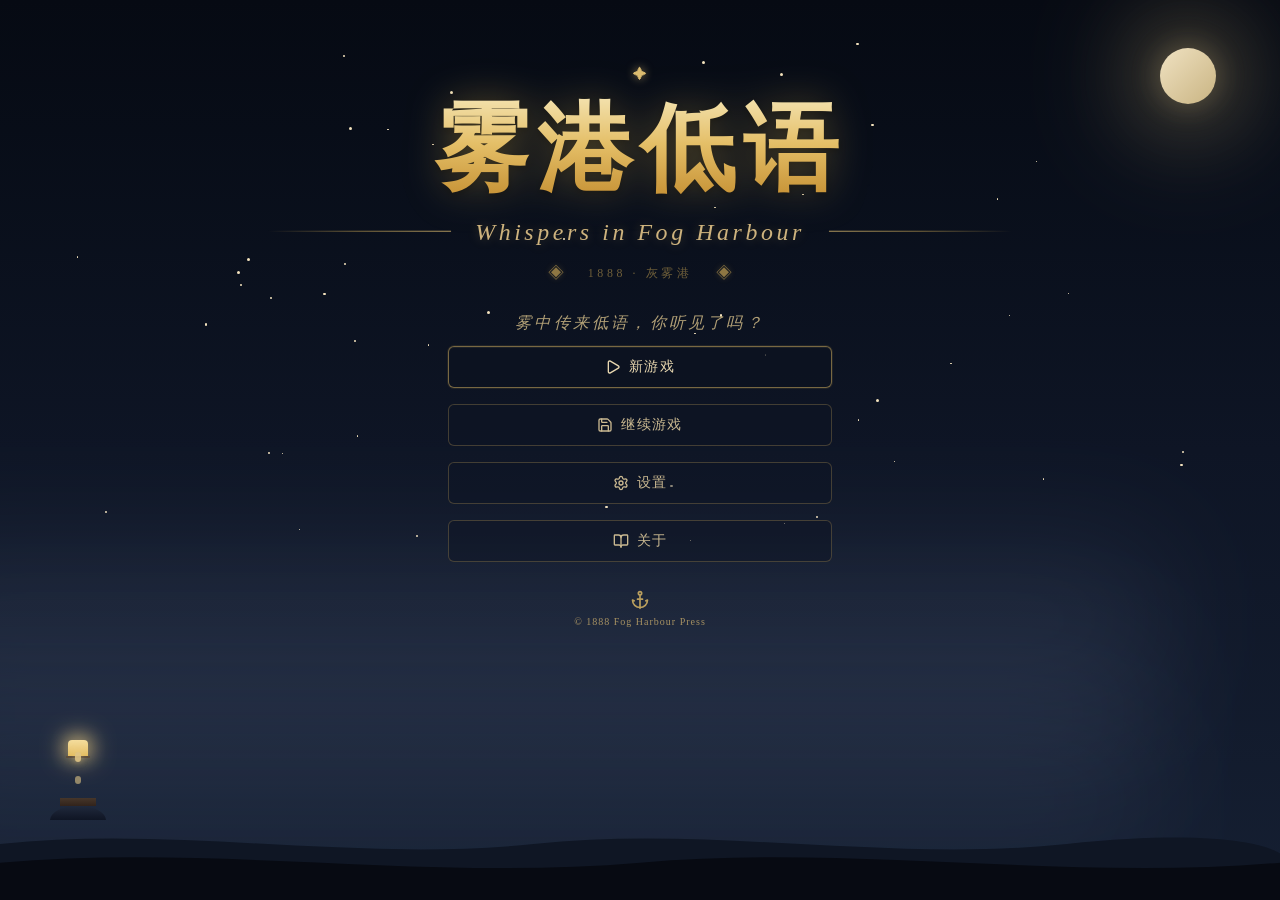
<file: index.html>
<!doctype html>
<html lang="zh-CN">
  <head>
    <meta charset="UTF-8" />
    <meta
      name="viewport"
      content="width=device-width,initial-scale=1,maximum-scale=1,user-scalable=no,viewport-fit=cover"
    />
    <meta name="theme-color" content="#0a0e1a" />
    <meta name="apple-mobile-web-app-capable" content="yes" />
    <meta name="mobile-web-app-capable" content="yes" />
    <meta name="apple-mobile-web-app-status-bar-style" content="black-translucent" />
    <meta name="apple-mobile-web-app-orientation" content="landscape" />
    <meta name="format-detection" content="telephone=no" />
    <meta name="msapplication-tap-highlight" content="no" />
    <meta name="apple-mobile-web-app-title" content="雾港低语" />
    <link rel="icon" type="image/svg+xml" href="./favicon.svg" />
    <link rel="manifest" href="./manifest.webmanifest" />
    <title>雾港低语</title>
    <script>
      (function () {
        var needsPolyfill = (function () {
          try {
            if (typeof crypto === "undefined" || typeof crypto.randomUUID != "function") return true;
            if (typeof Object.hasOwn != "function") return true;
            if (typeof [].at != "function") return true;
            if (typeof [].findLast != "function") return true;
            return false;
          } catch (e) {
            return true;
          }
        })();
        if (needsPolyfill) {
          document.write('<script src="./assets/polyfills.js"><\/script>');
        }
      })();
    </script>
    <link rel="modulepreload" crossorigin href="./assets/rolldown-runtime-CNC7AqOf.js" />
    <link rel="modulepreload" crossorigin href="./assets/radix-BppwzILu.js" />
    <link rel="stylesheet" crossorigin href="./assets/index-FLFg9wt4.css" />
  </head>
  <body>
    <div id="root"></div>
    <script type="module" crossorigin src="./assets/index-BlpZOvvR.js"></script>
  </body>
</html>
</file>
<file: assets/index-FLFg9wt4.css>
@import "https://miaoda.feishu.cn/fonts/css2?family=Playfair+Display:wght@400;600;700;900&family=Cormorant+Garamond:wght@400;500;600;700&family=Noto+Serif+SC:wght@400;500;600;700;900&display=swap";@layer components;@layer properties{@supports (((-webkit-hyphens:none)) and (not (margin-trim:inline))) or ((-moz-orient:inline) and (not (color:rgb(from red r g b)))){*,:before,:after{--tw-translate-x:0;--tw-translate-y:0;--tw-translate-z:0;--tw-rotate-x:initial;--tw-rotate-y:initial;--tw-rotate-z:initial;--tw-skew-x:initial;--tw-skew-y:initial;--tw-space-y-reverse:0;--tw-border-style:solid;--tw-gradient-position:initial;--tw-gradient-from:#0000;--tw-gradient-via:#0000;--tw-gradient-to:#0000;--tw-gradient-stops:initial;--tw-gradient-via-stops:initial;--tw-gradient-from-position:0%;--tw-gradient-via-position:50%;--tw-gradient-to-position:100%;--tw-leading:initial;--tw-font-weight:initial;--tw-tracking:initial;--tw-ordinal:initial;--tw-slashed-zero:initial;--tw-numeric-figure:initial;--tw-numeric-spacing:initial;--tw-numeric-fraction:initial;--tw-shadow:0 0 #0000;--tw-shadow-color:initial;--tw-shadow-alpha:100%;--tw-inset-shadow:0 0 #0000;--tw-inset-shadow-color:initial;--tw-inset-shadow-alpha:100%;--tw-ring-color:initial;--tw-ring-shadow:0 0 #0000;--tw-inset-ring-color:initial;--tw-inset-ring-shadow:0 0 #0000;--tw-ring-inset:initial;--tw-ring-offset-width:0px;--tw-ring-offset-color:#fff;--tw-ring-offset-shadow:0 0 #0000;--tw-outline-style:solid;--tw-blur:initial;--tw-brightness:initial;--tw-contrast:initial;--tw-grayscale:initial;--tw-hue-rotate:initial;--tw-invert:initial;--tw-opacity:initial;--tw-saturate:initial;--tw-sepia:initial;--tw-drop-shadow:initial;--tw-drop-shadow-color:initial;--tw-drop-shadow-alpha:100%;--tw-drop-shadow-size:initial;--tw-backdrop-blur:initial;--tw-backdrop-brightness:initial;--tw-backdrop-contrast:initial;--tw-backdrop-grayscale:initial;--tw-backdrop-hue-rotate:initial;--tw-backdrop-invert:initial;--tw-backdrop-opacity:initial;--tw-backdrop-saturate:initial;--tw-backdrop-sepia:initial;--tw-duration:initial;--tw-ease:initial;--tw-content:"";--tw-scale-x:1;--tw-scale-y:1;--tw-scale-z:1;--tw-animation-delay:0s;--tw-animation-direction:normal;--tw-animation-duration:initial;--tw-animation-fill-mode:none;--tw-animation-iteration-count:1;--tw-enter-blur:0;--tw-enter-opacity:1;--tw-enter-rotate:0;--tw-enter-scale:1;--tw-enter-translate-x:0;--tw-enter-translate-y:0;--tw-exit-blur:0;--tw-exit-opacity:1;--tw-exit-rotate:0;--tw-exit-scale:1;--tw-exit-translate-x:0;--tw-exit-translate-y:0}::backdrop{--tw-translate-x:0;--tw-translate-y:0;--tw-translate-z:0;--tw-rotate-x:initial;--tw-rotate-y:initial;--tw-rotate-z:initial;--tw-skew-x:initial;--tw-skew-y:initial;--tw-space-y-reverse:0;--tw-border-style:solid;--tw-gradient-position:initial;--tw-gradient-from:#0000;--tw-gradient-via:#0000;--tw-gradient-to:#0000;--tw-gradient-stops:initial;--tw-gradient-via-stops:initial;--tw-gradient-from-position:0%;--tw-gradient-via-position:50%;--tw-gradient-to-position:100%;--tw-leading:initial;--tw-font-weight:initial;--tw-tracking:initial;--tw-ordinal:initial;--tw-slashed-zero:initial;--tw-numeric-figure:initial;--tw-numeric-spacing:initial;--tw-numeric-fraction:initial;--tw-shadow:0 0 #0000;--tw-shadow-color:initial;--tw-shadow-alpha:100%;--tw-inset-shadow:0 0 #0000;--tw-inset-shadow-color:initial;--tw-inset-shadow-alpha:100%;--tw-ring-color:initial;--tw-ring-shadow:0 0 #0000;--tw-inset-ring-color:initial;--tw-inset-ring-shadow:0 0 #0000;--tw-ring-inset:initial;--tw-ring-offset-width:0px;--tw-ring-offset-color:#fff;--tw-ring-offset-shadow:0 0 #0000;--tw-outline-style:solid;--tw-blur:initial;--tw-brightness:initial;--tw-contrast:initial;--tw-grayscale:initial;--tw-hue-rotate:initial;--tw-invert:initial;--tw-opacity:initial;--tw-saturate:initial;--tw-sepia:initial;--tw-drop-shadow:initial;--tw-drop-shadow-color:initial;--tw-drop-shadow-alpha:100%;--tw-drop-shadow-size:initial;--tw-backdrop-blur:initial;--tw-backdrop-brightness:initial;--tw-backdrop-contrast:initial;--tw-backdrop-grayscale:initial;--tw-backdrop-hue-rotate:initial;--tw-backdrop-invert:initial;--tw-backdrop-opacity:initial;--tw-backdrop-saturate:initial;--tw-backdrop-sepia:initial;--tw-duration:initial;--tw-ease:initial;--tw-content:"";--tw-scale-x:1;--tw-scale-y:1;--tw-scale-z:1;--tw-animation-delay:0s;--tw-animation-direction:normal;--tw-animation-duration:initial;--tw-animation-fill-mode:none;--tw-animation-iteration-count:1;--tw-enter-blur:0;--tw-enter-opacity:1;--tw-enter-rotate:0;--tw-enter-scale:1;--tw-enter-translate-x:0;--tw-enter-translate-y:0;--tw-exit-blur:0;--tw-exit-opacity:1;--tw-exit-rotate:0;--tw-exit-scale:1;--tw-exit-translate-x:0;--tw-exit-translate-y:0}}}@layer theme{:root,:host{--font-serif:var(--font-serif);--font-mono:var(--font-mono);--color-gray-50:#f9fafb;--color-gray-200:#e5e7eb;--color-black:#000;--color-white:#fff;--spacing:.25rem;--container-sm:24rem;--container-md:28rem;--container-lg:32rem;--container-2xl:42rem;--container-3xl:48rem;--container-4xl:56rem;--container-5xl:64rem;--text-xs:.75rem;--text-xs--line-height:calc(1 / .75);--text-sm:.875rem;--text-sm--line-height:calc(1.25 / .875);--text-base:1rem;--text-base--line-height:calc(1.5 / 1);--text-lg:1.125rem;--text-lg--line-height:calc(1.75 / 1.125);--text-xl:1.25rem;--text-xl--line-height:calc(1.75 / 1.25);--text-2xl:1.5rem;--text-2xl--line-height:calc(2 / 1.5);--text-3xl:1.875rem;--text-3xl--line-height:calc(2.25 / 1.875);--text-4xl:2.25rem;--text-4xl--line-height:calc(2.5 / 2.25);--text-5xl:3rem;--text-5xl--line-height:1;--text-6xl:3.75rem;--text-6xl--line-height:1;--font-weight-normal:400;--font-weight-medium:500;--font-weight-semibold:600;--font-weight-bold:700;--tracking-tight:-.025em;--tracking-wide:.025em;--tracking-wider:.05em;--tracking-widest:.1em;--leading-tight:1.25;--leading-snug:1.375;--leading-normal:1.5;--leading-relaxed:1.625;--leading-loose:2;--radius-xs:.125rem;--shadow-2xs:var(--shadow-2xs);--shadow-xs:var(--shadow-xs);--shadow-sm:var(--shadow-sm);--shadow-md:var(--shadow-md);--shadow-lg:var(--shadow-lg);--shadow-xl:var(--shadow-xl);--shadow-2xl:var(--shadow-2xl);--ease-out:cubic-bezier(0, 0, .2, 1);--ease-in-out:cubic-bezier(.4, 0, .2, 1);--animate-spin:spin 1s linear infinite;--animate-pulse:pulse 2s cubic-bezier(.4, 0, .6, 1) infinite;--animate-bounce:bounce 1s infinite;--blur-sm:8px;--blur-md:12px;--blur-2xl:40px;--blur-3xl:64px;--aspect-video:16 / 9;--default-transition-duration:.15s;--default-transition-timing-function:cubic-bezier(.4, 0, .2, 1);--default-font-family:"Noto Serif SC", "Cormorant Garamond", "Playfair Display", Georgia, "Times New Roman", serif;--default-mono-font-family:var(--font-mono);--shadow:var(--shadow);--color-border:var(--border)}@supports (color:color(display-p3 0 0 0)){:root,:host{--color-gray-50:color(display-p3 .977213 .98084 .985102);--color-gray-200:color(display-p3 .899787 .906171 .92106)}}@supports (color:lab(0% 0 0)){:root,:host{--color-gray-50:lab(98.2596% -.247031 -.706708);--color-gray-200:lab(91.6229% -.159085 -2.26791)}}}@layer base{*,:after,:before{box-sizing:border-box;border:0 solid;margin:0;padding:0}::backdrop{box-sizing:border-box;border:0 solid;margin:0;padding:0}::-webkit-file-upload-button{box-sizing:border-box;border:0 solid;margin:0;padding:0}::file-selector-button{box-sizing:border-box;border:0 solid;margin:0;padding:0}html,:host{-webkit-text-size-adjust:100%;tab-size:4;line-height:1.5;font-family:var(--default-font-family,ui-sans-serif, system-ui, sans-serif, "Apple Color Emoji", "Segoe UI Emoji", "Segoe UI Symbol", "Noto Color Emoji");font-feature-settings:var(--default-font-feature-settings,normal);font-variation-settings:var(--default-font-variation-settings,normal);-webkit-tap-highlight-color:transparent}hr{height:0;color:inherit;border-top-width:1px}abbr:where([title]){-webkit-text-decoration:underline dotted;text-decoration:underline dotted}h1,h2,h3,h4,h5,h6{font-size:inherit;font-weight:inherit}a{color:inherit;-webkit-text-decoration:inherit;-webkit-text-decoration:inherit;-webkit-text-decoration:inherit;-webkit-text-decoration:inherit;text-decoration:inherit}b,strong{font-weight:bolder}code,kbd,samp,pre{font-family:var(--default-mono-font-family,ui-monospace, SFMono-Regular, Menlo, Monaco, Consolas, "Liberation Mono", "Courier New", monospace);font-feature-settings:var(--default-mono-font-feature-settings,normal);font-variation-settings:var(--default-mono-font-variation-settings,normal);font-size:1em}small{font-size:80%}sub,sup{vertical-align:baseline;font-size:75%;line-height:0;position:relative}sub{bottom:-.25em}sup{top:-.5em}table{text-indent:0;border-color:inherit;border-collapse:collapse}:-moz-focusring{outline:auto}progress{vertical-align:baseline}summary{display:list-item}ol,ul,menu{list-style:none}img,svg,video,canvas,audio,iframe,embed,object{vertical-align:middle;display:block}img,video{max-width:100%;height:auto}button,input,select,optgroup,textarea{font:inherit;font-feature-settings:inherit;font-variation-settings:inherit;letter-spacing:inherit;color:inherit;opacity:1;background-color:#0000;border-radius:0}::-webkit-file-upload-button{font:inherit;font-feature-settings:inherit;font-variation-settings:inherit;letter-spacing:inherit;color:inherit;opacity:1;background-color:#0000;border-radius:0}::file-selector-button{font:inherit;font-feature-settings:inherit;font-variation-settings:inherit;letter-spacing:inherit;color:inherit;opacity:1;background-color:#0000;border-radius:0}:where(select:-webkit-any([multiple],[size])) optgroup{font-weight:bolder}:where(select:is([multiple],[size])) optgroup{font-weight:bolder}:where(select:-webkit-any([multiple],[size])) optgroup option:not(:-webkit-any(:lang(ae),:lang(ar),:lang(arc),:lang(bcc),:lang(bqi),:lang(ckb),:lang(dv),:lang(fa),:lang(glk),:lang(he),:lang(ku),:lang(mzn),:lang(nqo),:lang(pnb),:lang(ps),:lang(sd),:lang(ug),:lang(ur),:lang(yi))){padding-left:20px}:where(select:is([multiple],[size])) optgroup option:not(:is(:lang(ae),:lang(ar),:lang(arc),:lang(bcc),:lang(bqi),:lang(ckb),:lang(dv),:lang(fa),:lang(glk),:lang(he),:lang(ku),:lang(mzn),:lang(nqo),:lang(pnb),:lang(ps),:lang(sd),:lang(ug),:lang(ur),:lang(yi))){padding-left:20px}:where(select:-webkit-any([multiple],[size])) optgroup option:-webkit-any(:lang(ae),:lang(ar),:lang(arc),:lang(bcc),:lang(bqi),:lang(ckb),:lang(dv),:lang(fa),:lang(glk),:lang(he),:lang(ku),:lang(mzn),:lang(nqo),:lang(pnb),:lang(ps),:lang(sd),:lang(ug),:lang(ur),:lang(yi)){padding-right:20px}:where(select:is([multiple],[size])) optgroup option:is(:lang(ae),:lang(ar),:lang(arc),:lang(bcc),:lang(bqi),:lang(ckb),:lang(dv),:lang(fa),:lang(glk),:lang(he),:lang(ku),:lang(mzn),:lang(nqo),:lang(pnb),:lang(ps),:lang(sd),:lang(ug),:lang(ur),:lang(yi)){padding-right:20px}:not(:-webkit-any(:lang(ae),:lang(ar),:lang(arc),:lang(bcc),:lang(bqi),:lang(ckb),:lang(dv),:lang(fa),:lang(glk),:lang(he),:lang(ku),:lang(mzn),:lang(nqo),:lang(pnb),:lang(ps),:lang(sd),:lang(ug),:lang(ur),:lang(yi)))::-webkit-file-upload-button{margin-right:4px}:not(:is(:lang(ae),:lang(ar),:lang(arc),:lang(bcc),:lang(bqi),:lang(ckb),:lang(dv),:lang(fa),:lang(glk),:lang(he),:lang(ku),:lang(mzn),:lang(nqo),:lang(pnb),:lang(ps),:lang(sd),:lang(ug),:lang(ur),:lang(yi)))::file-selector-button{margin-right:4px}:-webkit-any(:lang(ae),:lang(ar),:lang(arc),:lang(bcc),:lang(bqi),:lang(ckb),:lang(dv),:lang(fa),:lang(glk),:lang(he),:lang(ku),:lang(mzn),:lang(nqo),:lang(pnb),:lang(ps),:lang(sd),:lang(ug),:lang(ur),:lang(yi))::-webkit-file-upload-button{margin-left:4px}:is(:lang(ae),:lang(ar),:lang(arc),:lang(bcc),:lang(bqi),:lang(ckb),:lang(dv),:lang(fa),:lang(glk),:lang(he),:lang(ku),:lang(mzn),:lang(nqo),:lang(pnb),:lang(ps),:lang(sd),:lang(ug),:lang(ur),:lang(yi))::file-selector-button{margin-left:4px}::placeholder{opacity:1}@supports (not ((-webkit-appearance:-apple-pay-button))) or (contain-intrinsic-size:1px){::placeholder{color:currentColor}@supports (color:color-mix(in lab, red, red)){::placeholder{color:color-mix(in oklab, currentcolor 50%, transparent)}}}textarea{resize:vertical}::-webkit-search-decoration{-webkit-appearance:none}::-webkit-date-and-time-value{min-height:1lh;text-align:inherit}::-webkit-datetime-edit{display:inline-flex}::-webkit-datetime-edit-fields-wrapper{padding:0}::-webkit-datetime-edit{padding-top:0;padding-bottom:0}::-webkit-datetime-edit-year-field{padding-top:0;padding-bottom:0}::-webkit-datetime-edit-month-field{padding-top:0;padding-bottom:0}::-webkit-datetime-edit-day-field{padding-top:0;padding-bottom:0}::-webkit-datetime-edit-hour-field{padding-top:0;padding-bottom:0}::-webkit-datetime-edit-minute-field{padding-top:0;padding-bottom:0}::-webkit-datetime-edit-second-field{padding-top:0;padding-bottom:0}::-webkit-datetime-edit-millisecond-field{padding-top:0;padding-bottom:0}::-webkit-datetime-edit-meridiem-field{padding-top:0;padding-bottom:0}::-webkit-calendar-picker-indicator{line-height:1}:-moz-ui-invalid{box-shadow:none}button{-webkit-appearance:button;appearance:button}input:where([type=button],[type=reset],[type=submit]){-webkit-appearance:button;appearance:button}::-webkit-file-upload-button{-webkit-appearance:button;appearance:button}::file-selector-button{-webkit-appearance:button;appearance:button}::-webkit-inner-spin-button{height:auto}::-webkit-outer-spin-button{height:auto}[hidden]:where(:not([hidden=until-found])){display:none!important}}@layer utilities{.\@container\/field-group{container:field-group/inline-size}.pointer-events-auto{pointer-events:auto}.pointer-events-none{pointer-events:none}.invisible{visibility:hidden}.visible{visibility:visible}.sr-only{clip-path:inset(50%);white-space:nowrap;border-width:0;width:1px;height:1px;margin:-1px;padding:0;position:absolute;overflow:hidden}.absolute{position:absolute}.fixed{position:fixed}.relative{position:relative}.-inset-1{inset:calc(var(--spacing) * -1)}.-inset-4{inset:calc(var(--spacing) * -4)}.-inset-8{inset:calc(var(--spacing) * -8)}.inset-0{top:0;bottom:0;left:0;right:0}.inset-x-0{left:0;right:0}.inset-y-0{top:0;bottom:0}.-top-12{top:calc(var(--spacing) * -12)}.top-0{top:0}.top-0\.5{top:calc(var(--spacing) * .5)}.top-1\.5{top:calc(var(--spacing) * 1.5)}.top-1\/2{top:50%}.top-3{top:calc(var(--spacing) * 3)}.top-3\.5{top:calc(var(--spacing) * 3.5)}.top-4{top:calc(var(--spacing) * 4)}.top-8{top:calc(var(--spacing) * 8)}.top-9{top:calc(var(--spacing) * 9)}.top-12{top:calc(var(--spacing) * 12)}.top-14{top:calc(var(--spacing) * 14)}.top-\[1px\]{top:1px}.top-\[50\%\]{top:50%}.top-\[60\%\]{top:60%}.top-full{top:100%}.-right-12{right:calc(var(--spacing) * -12)}.right-0{right:0}.right-1{right:var(--spacing)}.right-2{right:calc(var(--spacing) * 2)}.right-3{right:calc(var(--spacing) * 3)}.right-3\.5{right:calc(var(--spacing) * 3.5)}.right-4{right:calc(var(--spacing) * 4)}.right-8{right:calc(var(--spacing) * 8)}.-bottom-0\.5{bottom:calc(var(--spacing) * -.5)}.-bottom-2{bottom:calc(var(--spacing) * -2)}.-bottom-12{bottom:calc(var(--spacing) * -12)}.bottom-0{bottom:0}.bottom-16{bottom:calc(var(--spacing) * 16)}.bottom-\[52px\]{bottom:52px}.-left-12{left:calc(var(--spacing) * -12)}.-left-full{left:-100%}.left-0{left:0}.left-0\.5{left:calc(var(--spacing) * .5)}.left-1\/2{left:50%}.left-2{left:calc(var(--spacing) * 2)}.left-4{left:calc(var(--spacing) * 4)}.left-6{left:calc(var(--spacing) * 6)}.left-\[22px\]{left:22px}.left-\[50\%\]{left:50%}.isolate{isolation:isolate}.z-0{z-index:0}.z-10{z-index:10}.z-20{z-index:20}.z-30{z-index:30}.z-40{z-index:40}.z-50{z-index:50}.z-\[1\]{z-index:1}.order-first{order:-9999}.order-last{order:9999}.col-start-2{grid-column-start:2}.\!m-0{margin:0!important}.-mx-1{margin-inline:calc(var(--spacing) * -1)}.mx-2{margin-inline:calc(var(--spacing) * 2)}.mx-3\.5{margin-inline:calc(var(--spacing) * 3.5)}.mx-auto{margin-left:auto;margin-right:auto}.-my-2{margin-block:calc(var(--spacing) * -2)}.my-0{margin-top:0;margin-bottom:0}.my-0\.5{margin-block:calc(var(--spacing) * .5)}.my-1{margin-block:var(--spacing)}.my-1\.5{margin-block:calc(var(--spacing) * 1.5)}.-mt-4{margin-top:calc(var(--spacing) * -4)}.mt-0\.5{margin-top:calc(var(--spacing) * .5)}.mt-1{margin-top:var(--spacing)}.mt-1\.5{margin-top:calc(var(--spacing) * 1.5)}.mt-2{margin-top:calc(var(--spacing) * 2)}.mt-4{margin-top:calc(var(--spacing) * 4)}.mt-8{margin-top:calc(var(--spacing) * 8)}.mt-auto{margin-top:auto}.-mr-1{margin-right:calc(var(--spacing) * -1)}.mr-2{margin-right:calc(var(--spacing) * 2)}.mb-0\.5{margin-bottom:calc(var(--spacing) * .5)}.mb-1{margin-bottom:var(--spacing)}.mb-2{margin-bottom:calc(var(--spacing) * 2)}.mb-3{margin-bottom:calc(var(--spacing) * 3)}.mb-4{margin-bottom:calc(var(--spacing) * 4)}.mb-6{margin-bottom:calc(var(--spacing) * 6)}.mb-8{margin-bottom:calc(var(--spacing) * 8)}.mb-10{margin-bottom:calc(var(--spacing) * 10)}.-ml-4{margin-left:calc(var(--spacing) * -4)}.ml-0\.5{margin-left:calc(var(--spacing) * .5)}.ml-1{margin-left:var(--spacing)}.ml-4{margin-left:calc(var(--spacing) * 4)}.ml-auto{margin-left:auto}.line-clamp-1{-webkit-line-clamp:1;-webkit-box-orient:vertical;display:-webkit-box;overflow:hidden}.line-clamp-2{-webkit-line-clamp:2;-webkit-box-orient:vertical;display:-webkit-box;overflow:hidden}.block{display:block}.flex{display:flex}.grid{display:grid}.hidden{display:none}.inline{display:inline}.inline-block{display:inline-block}.inline-flex{display:inline-flex}.table{display:table}.table-caption{display:table-caption}.table-cell{display:table-cell}.table-row{display:table-row}.field-sizing-content{field-sizing:content}.aspect-square{aspect-ratio:1}.aspect-video{aspect-ratio:var(--aspect-video)}.size-\(--cell-size\){width:var(--cell-size);height:var(--cell-size)}.size-2{width:calc(var(--spacing) * 2);height:calc(var(--spacing) * 2)}.size-2\.5{width:calc(var(--spacing) * 2.5);height:calc(var(--spacing) * 2.5)}.size-3{width:calc(var(--spacing) * 3);height:calc(var(--spacing) * 3)}.size-3\.5{width:calc(var(--spacing) * 3.5);height:calc(var(--spacing) * 3.5)}.size-4{width:calc(var(--spacing) * 4);height:calc(var(--spacing) * 4)}.size-6{width:calc(var(--spacing) * 6);height:calc(var(--spacing) * 6)}.size-7{width:calc(var(--spacing) * 7);height:calc(var(--spacing) * 7)}.size-8{width:calc(var(--spacing) * 8);height:calc(var(--spacing) * 8)}.size-9{width:calc(var(--spacing) * 9);height:calc(var(--spacing) * 9)}.size-10{width:calc(var(--spacing) * 10);height:calc(var(--spacing) * 10)}.size-auto{width:auto;height:auto}.size-full{width:100%;height:100%}.h-\(--cell-size\){height:var(--cell-size)}.h-0{height:0}.h-0\.5{height:calc(var(--spacing) * .5)}.h-1\.5{height:calc(var(--spacing) * 1.5)}.h-2{height:calc(var(--spacing) * 2)}.h-2\.5{height:calc(var(--spacing) * 2.5)}.h-2\/5{height:40%}.h-3{height:calc(var(--spacing) * 3)}.h-3\.5{height:calc(var(--spacing) * 3.5)}.h-4{height:calc(var(--spacing) * 4)}.h-5{height:calc(var(--spacing) * 5)}.h-6{height:calc(var(--spacing) * 6)}.h-7{height:calc(var(--spacing) * 7)}.h-8{height:calc(var(--spacing) * 8)}.h-9{height:calc(var(--spacing) * 9)}.h-10{height:calc(var(--spacing) * 10)}.h-12{height:calc(var(--spacing) * 12)}.h-20{height:calc(var(--spacing) * 20)}.h-32{height:calc(var(--spacing) * 32)}.h-40{height:calc(var(--spacing) * 40)}.h-64{height:calc(var(--spacing) * 64)}.h-\[1\.15rem\]{height:1.15rem}.h-\[130px\]{height:130px}.h-\[calc\(100\%-1px\)\]{height:calc(100% - 1px)}.h-\[var\(--radix-navigation-menu-viewport-height\)\]{height:var(--radix-navigation-menu-viewport-height)}.h-\[var\(--radix-select-trigger-height\)\]{height:var(--radix-select-trigger-height)}.h-auto{height:auto}.h-full{height:100%}.h-px{height:1px}.h-screen{height:100vh}.h-svh{height:100svh}.max-h-\(--radix-context-menu-content-available-height\){max-height:var(--radix-context-menu-content-available-height)}.max-h-\(--radix-dropdown-menu-content-available-height\){max-height:var(--radix-dropdown-menu-content-available-height)}.max-h-\(--radix-select-content-available-height\){max-height:var(--radix-select-content-available-height)}.max-h-\[70vh\]{max-height:70vh}.max-h-\[300px\]{max-height:300px}.max-h-screen{max-height:100vh}.min-h-0{min-height:0}.min-h-4{min-height:calc(var(--spacing) * 4)}.min-h-8{min-height:calc(var(--spacing) * 8)}.min-h-9{min-height:calc(var(--spacing) * 9)}.min-h-10{min-height:calc(var(--spacing) * 10)}.min-h-16{min-height:calc(var(--spacing) * 16)}.min-h-\[180px\]{min-height:180px}.min-h-\[280px\]{min-height:280px}.min-h-screen{min-height:100vh}.min-h-svh{min-height:100svh}.w-\(--cell-size\){width:var(--cell-size)}.w-\(--sidebar-width\){width:var(--sidebar-width)}.w-0{width:0}.w-0\.5{width:calc(var(--spacing) * .5)}.w-1{width:var(--spacing)}.w-1\.5{width:calc(var(--spacing) * 1.5)}.w-1\/3{width:33.3333%}.w-1\/4{width:25%}.w-2{width:calc(var(--spacing) * 2)}.w-2\.5{width:calc(var(--spacing) * 2.5)}.w-3{width:calc(var(--spacing) * 3)}.w-3\.5{width:calc(var(--spacing) * 3.5)}.w-3\/4{width:75%}.w-4{width:calc(var(--spacing) * 4)}.w-5{width:calc(var(--spacing) * 5)}.w-6{width:calc(var(--spacing) * 6)}.w-7{width:calc(var(--spacing) * 7)}.w-8{width:calc(var(--spacing) * 8)}.w-9{width:calc(var(--spacing) * 9)}.w-10{width:calc(var(--spacing) * 10)}.w-11{width:calc(var(--spacing) * 11)}.w-12{width:calc(var(--spacing) * 12)}.w-14{width:calc(var(--spacing) * 14)}.w-64{width:calc(var(--spacing) * 64)}.w-72{width:calc(var(--spacing) * 72)}.w-\[90\%\]{width:90%}.w-\[100px\]{width:100px}.w-auto{width:auto}.w-fit{width:-webkit-fit-content;width:fit-content}.w-full{width:100%}.w-max{width:-webkit-max-content;width:max-content}.w-px{width:1px}.w-screen{width:100vw}.max-w-\(--skeleton-width\){max-width:var(--skeleton-width)}.max-w-2xl{max-width:var(--container-2xl)}.max-w-3xl{max-width:var(--container-3xl)}.max-w-4xl{max-width:var(--container-4xl)}.max-w-5xl{max-width:var(--container-5xl)}.max-w-\[15\%\]{max-width:15%}.max-w-\[200px\]{max-width:200px}.max-w-\[1000px\]{max-width:1000px}.max-w-full{max-width:100%}.max-w-lg{max-width:var(--container-lg)}.max-w-max{max-width:-webkit-max-content;max-width:max-content}.max-w-md{max-width:var(--container-md)}.max-w-sm{max-width:var(--container-sm)}.min-w-\(--cell-size\){min-width:var(--cell-size)}.min-w-0{min-width:0}.min-w-5{min-width:calc(var(--spacing) * 5)}.min-w-8{min-width:calc(var(--spacing) * 8)}.min-w-9{min-width:calc(var(--spacing) * 9)}.min-w-10{min-width:calc(var(--spacing) * 10)}.min-w-\[8rem\]{min-width:8rem}.min-w-\[12rem\]{min-width:12rem}.min-w-\[60px\]{min-width:60px}.min-w-\[140px\]{min-width:140px}.min-w-\[var\(--radix-select-trigger-width\)\]{min-width:var(--radix-select-trigger-width)}.min-w-screen{min-width:100vw}.flex-1{flex:1}.shrink-0{flex-shrink:0}.grow{flex-grow:1}.grow-0{flex-grow:0}.basis-full{flex-basis:100%}.caption-bottom{caption-side:bottom}.border-collapse{border-collapse:collapse}.origin-\(--radix-context-menu-content-transform-origin\){transform-origin:var(--radix-context-menu-content-transform-origin)}.origin-\(--radix-dropdown-menu-content-transform-origin\){transform-origin:var(--radix-dropdown-menu-content-transform-origin)}.origin-\(--radix-hover-card-content-transform-origin\){transform-origin:var(--radix-hover-card-content-transform-origin)}.origin-\(--radix-menubar-content-transform-origin\){transform-origin:var(--radix-menubar-content-transform-origin)}.origin-\(--radix-popover-content-transform-origin\){transform-origin:var(--radix-popover-content-transform-origin)}.origin-\(--radix-select-content-transform-origin\){transform-origin:var(--radix-select-content-transform-origin)}.origin-\(--radix-tooltip-content-transform-origin\){transform-origin:var(--radix-tooltip-content-transform-origin)}.origin-bottom{transform-origin:bottom}.origin-center{transform-origin:50%}.-translate-x-1\/2{--tw-translate-x:calc(calc(1 / 2 * 100%) * -1);translate:var(--tw-translate-x) var(--tw-translate-y)}.-translate-x-px{--tw-translate-x:-1px;translate:var(--tw-translate-x) var(--tw-translate-y)}.translate-x-\[-50\%\]{--tw-translate-x:-50%;translate:var(--tw-translate-x) var(--tw-translate-y)}.translate-x-px{--tw-translate-x:1px;translate:var(--tw-translate-x) var(--tw-translate-y)}.-translate-y-1\/2{--tw-translate-y:calc(calc(1 / 2 * 100%) * -1);translate:var(--tw-translate-x) var(--tw-translate-y)}.translate-y-0\.5{--tw-translate-y:calc(var(--spacing) * .5);translate:var(--tw-translate-x) var(--tw-translate-y)}.translate-y-\[-50\%\]{--tw-translate-y:-50%;translate:var(--tw-translate-x) var(--tw-translate-y)}.translate-y-\[calc\(-50\%_-_2px\)\]{--tw-translate-y:calc(-50% - 2px);translate:var(--tw-translate-x) var(--tw-translate-y)}.rotate-45{rotate:45deg}.rotate-90{rotate:90deg}.-skew-x-12{--tw-skew-x:skewX(calc(12deg * -1));transform:var(--tw-rotate-x,) var(--tw-rotate-y,) var(--tw-rotate-z,) var(--tw-skew-x,) var(--tw-skew-y,)}.transform{transform:var(--tw-rotate-x,) var(--tw-rotate-y,) var(--tw-rotate-z,) var(--tw-skew-x,) var(--tw-skew-y,)}.animate-\[fadeInText_150ms_ease-out\]{animation:.15s ease-out fadeInText}.animate-\[fogDrift2_20s_ease-in-out_infinite_alternate-reverse\]{animation:20s ease-in-out infinite alternate-reverse fogDrift2}.animate-\[fogDrift_30s_ease-in-out_infinite_alternate\]{animation:30s ease-in-out infinite alternate fogDrift}.animate-\[particleFloat_15s_ease-in-out_infinite\]{animation:15s ease-in-out infinite particleFloat}.animate-bounce{animation:var(--animate-bounce)}.animate-caret-blink{animation:1.25s ease-out infinite caret-blink}.animate-in{animation:enter var(--tw-animation-duration,var(--tw-duration,.15s))var(--tw-ease,ease)var(--tw-animation-delay,0s)var(--tw-animation-iteration-count,1)var(--tw-animation-direction,normal)var(--tw-animation-fill-mode,none)}.animate-pulse{animation:var(--animate-pulse)}.animate-spin{animation:var(--animate-spin)}.cursor-default{cursor:default}.cursor-not-allowed{cursor:not-allowed}.cursor-pointer{cursor:pointer}.cursor-text{cursor:text}.touch-none{touch-action:none}.resize{resize:both}.resize-none{resize:none}.scroll-my-1{scroll-margin-block:var(--spacing)}.scroll-py-1{scroll-padding-block:var(--spacing)}.list-disc{list-style-type:disc}.list-none{list-style-type:none}.appearance-none{-webkit-appearance:none;appearance:none}.grid-cols-1{grid-template-columns:repeat(1,minmax(0,1fr))}.grid-cols-2{grid-template-columns:repeat(2,minmax(0,1fr))}.grid-cols-5{grid-template-columns:repeat(5,minmax(0,1fr))}.grid-cols-\[0_1fr\]{grid-template-columns:0 1fr}.flex-col{flex-direction:column}.flex-col-reverse{flex-direction:column-reverse}.flex-row{flex-direction:row}.flex-wrap{flex-wrap:wrap}.place-content-center{place-content:center}.items-center{align-items:center}.items-end{align-items:flex-end}.items-start{align-items:flex-start}.items-stretch{align-items:stretch}.justify-between{justify-content:space-between}.justify-center{justify-content:center}.justify-end{justify-content:flex-end}.justify-start{justify-content:flex-start}.justify-items-start{justify-items:start}.gap-0\.5{gap:calc(var(--spacing) * .5)}.gap-1{gap:var(--spacing)}.gap-1\.5{gap:calc(var(--spacing) * 1.5)}.gap-2{gap:calc(var(--spacing) * 2)}.gap-2\.5{gap:calc(var(--spacing) * 2.5)}.gap-3{gap:calc(var(--spacing) * 3)}.gap-4{gap:calc(var(--spacing) * 4)}.gap-6{gap:calc(var(--spacing) * 6)}.gap-7{gap:calc(var(--spacing) * 7)}.gap-\[--spacing\(var\(--gap\)\)\]{gap:calc(var(--spacing) * var(--gap))}:where(.space-y-1\.5>:not(:last-child)){--tw-space-y-reverse:0;margin-top:calc(calc(var(--spacing) * 1.5) * var(--tw-space-y-reverse));margin-bottom:calc(calc(var(--spacing) * 1.5) * calc(1 - var(--tw-space-y-reverse)))}:where(.space-y-2>:not(:last-child)){--tw-space-y-reverse:0;margin-top:calc(calc(var(--spacing) * 2) * var(--tw-space-y-reverse));margin-bottom:calc(calc(var(--spacing) * 2) * calc(1 - var(--tw-space-y-reverse)))}:where(.space-y-2\.5>:not(:last-child)){--tw-space-y-reverse:0;margin-top:calc(calc(var(--spacing) * 2.5) * var(--tw-space-y-reverse));margin-bottom:calc(calc(var(--spacing) * 2.5) * calc(1 - var(--tw-space-y-reverse)))}:where(.space-y-3>:not(:last-child)){--tw-space-y-reverse:0;margin-top:calc(calc(var(--spacing) * 3) * var(--tw-space-y-reverse));margin-bottom:calc(calc(var(--spacing) * 3) * calc(1 - var(--tw-space-y-reverse)))}:where(.space-y-4>:not(:last-child)){--tw-space-y-reverse:0;margin-top:calc(calc(var(--spacing) * 4) * var(--tw-space-y-reverse));margin-bottom:calc(calc(var(--spacing) * 4) * calc(1 - var(--tw-space-y-reverse)))}:where(.space-y-5>:not(:last-child)){--tw-space-y-reverse:0;margin-top:calc(calc(var(--spacing) * 5) * var(--tw-space-y-reverse));margin-bottom:calc(calc(var(--spacing) * 5) * calc(1 - var(--tw-space-y-reverse)))}:where(.space-y-6>:not(:last-child)){--tw-space-y-reverse:0;margin-top:calc(calc(var(--spacing) * 6) * var(--tw-space-y-reverse));margin-bottom:calc(calc(var(--spacing) * 6) * calc(1 - var(--tw-space-y-reverse)))}:where(.space-y-7>:not(:last-child)){--tw-space-y-reverse:0;margin-top:calc(calc(var(--spacing) * 7) * var(--tw-space-y-reverse));margin-bottom:calc(calc(var(--spacing) * 7) * calc(1 - var(--tw-space-y-reverse)))}.gap-x-2{column-gap:calc(var(--spacing) * 2)}.gap-x-6{column-gap:calc(var(--spacing) * 6)}.gap-y-0\.5{row-gap:calc(var(--spacing) * .5)}.gap-y-3{row-gap:calc(var(--spacing) * 3)}.gap-y-5{row-gap:calc(var(--spacing) * 5)}.self-stretch{align-self:stretch}.truncate{text-overflow:ellipsis;white-space:nowrap;overflow:hidden}.overflow-auto{overflow:auto}.overflow-hidden{overflow:hidden}.overflow-x-auto{overflow-x:auto}.overflow-x-hidden{overflow-x:hidden}.overflow-y-auto{overflow-y:auto}.overflow-y-visible{overflow-y:visible}.rounded-\[2px\]{border-radius:2px}.rounded-\[4px\]{border-radius:4px}.rounded-\[6px\]{border-radius:6px}.rounded-\[8px\]{border-radius:8px}.rounded-\[calc\(var\(--radius\)-5px\)\]{border-radius:calc(var(--radius) - 5px)}.rounded-\[inherit\]{border-radius:inherit}.rounded-full{border-radius:3.40282e38px}.rounded-lg{border-radius:var(--radius)}.rounded-md{border-radius:calc(var(--radius) - 2px)}.rounded-none{border-radius:0}.rounded-sm{border-radius:calc(var(--radius) - 4px)}.rounded-xl{border-radius:calc(var(--radius) + 4px)}.rounded-xs{border-radius:var(--radius-xs)}.rounded-t-sm{border-top-left-radius:calc(var(--radius) - 4px);border-top-right-radius:calc(var(--radius) - 4px)}.rounded-l-md{border-top-left-radius:calc(var(--radius) - 2px);border-bottom-left-radius:calc(var(--radius) - 2px)}.rounded-tl-sm{border-top-left-radius:calc(var(--radius) - 4px)}.rounded-r-md{border-top-right-radius:calc(var(--radius) - 2px);border-bottom-right-radius:calc(var(--radius) - 2px)}.border{border-style:var(--tw-border-style);border-width:1px}.border-0{border-style:var(--tw-border-style);border-width:0}.border-\[1\.5px\]{border-style:var(--tw-border-style);border-width:1.5px}.border-y{border-block-style:var(--tw-border-style);border-top-width:1px;border-bottom-width:1px}.border-y-\[5px\]{border-block-style:var(--tw-border-style);border-top-width:5px;border-bottom-width:5px}.border-t{border-top-style:var(--tw-border-style);border-top-width:1px}.border-t-\[8px\]{border-top-style:var(--tw-border-style);border-top-width:8px}.border-r{border-right-style:var(--tw-border-style);border-right-width:1px}.border-r-\[6px\]{border-right-style:var(--tw-border-style);border-right-width:6px}.border-b{border-bottom-style:var(--tw-border-style);border-bottom-width:1px}.border-l{border-left-style:var(--tw-border-style);border-left-width:1px}.border-l-\[6px\]{border-left-style:var(--tw-border-style);border-left-width:6px}.border-dashed{--tw-border-style:dashed;border-style:dashed}.\[border-color\:var\(--badge-outline\)\]{border-color:var(--badge-outline)}.\[border-color\:var\(--button-outline\)\]{border-color:var(--button-outline)}.border-\(--color-border\){border-color:var(--color-border)}.border-\[hsl\(0_40\%_40\%_\/_0\.5\)\]{border-color:#8f3d3d80}.border-\[hsl\(0_45\%_45\%_\/_0\.6\)\]{border-color:#a63f3f99}.border-\[hsl\(0_60\%_45\%_\/_0\.6\)\]{border-color:#b82e2e99}.border-\[hsl\(35_70\%_55\%\)\]{border-color:#dd9a3c}.border-\[hsl\(42_20\%_30\%_\/_0\.4\)\]{border-color:#5c533d66}.border-\[hsl\(42_20\%_30\%_\/_0\.25\)\]{border-color:#5c533d40}.border-\[hsl\(42_20\%_35\%_\/_0\.2\)\]{border-color:#6b604733}.border-\[hsl\(42_25\%_30\%_\/_0\.3\)\]{border-color:#6054394d}.border-\[hsl\(42_25\%_35\%_\/_0\.3\)\]{border-color:#7062434d}.border-\[hsl\(42_25\%_35\%_\/_0\.35\)\]{border-color:#70624359}.border-\[hsl\(42_25\%_40\%_\/_0\.25\)\]{border-color:#80704d40}.border-\[hsl\(42_30\%_30\%_\/_0\.3\)\]{border-color:#6356364d}.border-\[hsl\(42_30\%_35\%_\/_0\.2\)\]{border-color:#74643e33}.border-\[hsl\(42_30\%_35\%_\/_0\.4\)\]{border-color:#74643e66}.border-\[hsl\(42_30\%_35\%_\/_0\.45\)\]{border-color:#74643e73}.border-\[hsl\(42_30\%_40\%_\/_0\.4\)\]{border-color:#85724766}.border-\[hsl\(42_30\%_40\%_\/_0\.5\)\]{border-color:#85724780}.border-\[hsl\(42_30\%_40\%_\/_0\.35\)\]{border-color:#85724759}.border-\[hsl\(42_30\%_40\%_\/_0\.45\)\]{border-color:#85724773}.border-\[hsl\(42_30\%_45\%_\/_0\.5\)\]{border-color:#95815080}.border-\[hsl\(42_30\%_45\%_\/_0\.35\)\]{border-color:#95815059}.border-\[hsl\(42_35\%_40\%_\/_0\.35\)\]{border-color:#8a744259}.border-\[hsl\(42_35\%_45\%_\/_0\.5\)\]{border-color:#9b834b80}.border-\[hsl\(42_40\%_45\%_\/_0\.5\)\]{border-color:#a1854580}.border-\[hsl\(42_40\%_50\%_\/_0\.3\)\]{border-color:#b3944d4d}.border-\[hsl\(42_40\%_50\%_\/_0\.4\)\]{border-color:#b3944d66}.border-\[hsl\(42_40\%_50\%_\/_0\.5\)\]{border-color:#b3944d80}.border-\[hsl\(42_45\%_50\%_\/_0\.4\)\]{border-color:#b9964666}.border-\[hsl\(42_45\%_55\%_\/_0\.6\)\]{border-color:#c0a15999}.border-\[hsl\(42_45\%_55\%_\/_0\.55\)\]{border-color:#c0a1598c}.border-\[hsl\(42_50\%_55\%\)\]{border-color:#c6a353}.border-\[hsl\(42_50\%_60\%_\/_0\.7\)\]{border-color:#ccad66b3}.border-\[hsl\(42_60\%_65\%\)\]{border-color:#dbbb70}.border-\[hsl\(42_60\%_65\%_\/_0\.65\)\]{border-color:#dbbb70a6}.border-\[hsl\(42_70\%_60\%\)\]{border-color:#e0b652}.border-\[hsl\(102_50\%_45\%\)\]{border-color:#5cac39}.border-\[hsl\(221_60\%_55\%\)\]{border-color:#4773d1}.border-\[hsl\(280_40\%_45\%_\/_0\.4\)\]{border-color:#8245a166}.border-\[hsl\(280_50\%_55\%\)\]{border-color:#9f53c6}.border-border,.border-border\/50{border-color:var(--border)}@supports (color:color-mix(in lab, red, red)){.border-border\/50{border-color:color-mix(in oklab, var(--border) 50%, transparent)}}.border-input{border-color:var(--input)}.border-primary{border-color:var(--primary)}.border-sidebar-border{border-color:var(--sidebar-border)}.border-success\/50{border-color:var(--success)}@supports (color:color-mix(in lab, red, red)){.border-success\/50{border-color:color-mix(in oklab, var(--success) 50%, transparent)}}.border-transparent{border-color:#0000}.border-warning\/50{border-color:var(--warning)}@supports (color:color-mix(in lab, red, red)){.border-warning\/50{border-color:color-mix(in oklab, var(--warning) 50%, transparent)}}.border-y-transparent{border-top-color:#0000;border-bottom-color:#0000}.border-t-\[hsl\(42_45\%_55\%_\/_0\.6\)\]{border-top-color:#c0a15999}.border-t-transparent{border-top-color:#0000}.border-r-\[hsl\(42_60\%_70\%\)\]{border-right-color:#e0c585}.border-l-transparent{border-left-color:#0000}.bg-\(--color-bg\){background-color:var(--color-bg)}.bg-\[hsl\(0_30\%_10\%_\/_0\.5\)\]{background-color:#21121280}.bg-\[hsl\(0_30\%_15\%_\/_0\.6\)\]{background-color:#321b1b99}.bg-\[hsl\(0_50\%_10\%_\/_0\.85\)\]{background-color:#260d0dd9}.bg-\[hsl\(0_50\%_40\%\)\]{background-color:#933}.bg-\[hsl\(30_20\%_30\%\)\]{background-color:#5c4d3d}.bg-\[hsl\(35_40\%_15\%_\/_0\.95\)\]{background-color:#362917f2}.bg-\[hsl\(42_40\%_15\%_\/_0\.95\)\]{background-color:#362c17f2}.bg-\[hsl\(42_45\%_55\%_\/_0\.6\)\]{background-color:#c0a15999}.bg-\[hsl\(42_50\%_50\%_\/_0\.4\)\]{background-color:#bf994066}.bg-\[hsl\(42_50\%_65\%\)\]{background-color:#d2b879}.bg-\[hsl\(42_50\%_70\%\)\]{background-color:#d9c28c}.bg-\[hsl\(42_60\%_70\%\)\]{background-color:#e0c585}.bg-\[hsl\(42_60\%_70\%_\/_0\.6\)\]{background-color:#e0c58599}.bg-\[hsl\(42_60\%_70\%_\/_0\.9\)\]{background-color:#e0c585e6}.bg-\[hsl\(42_70\%_85\%\)\]{background-color:#f4e3be}.bg-\[hsl\(42_80\%_75\%\)\]{background-color:#f2d48c}.bg-\[hsl\(132_40\%_15\%_\/_0\.95\)\]{background-color:#17361df2}.bg-\[hsl\(220_20\%_50\%\)\]{background-color:#679}.bg-\[hsl\(220_35\%_14\%\)\]{background-color:#172030}.bg-\[hsl\(220_35\%_15\%\)\]{background-color:#192234}.bg-\[hsl\(221_40\%_15\%_\/_0\.95\)\]{background-color:#172136f2}.bg-\[hsl\(222_40\%_12\%_\/_0\.5\)\]{background-color:#121a2b80}.bg-\[hsl\(222_40\%_15\%_\/_0\.8\)\]{background-color:#172036cc}.bg-\[hsl\(222_45\%_8\%_\/_0\.5\)\]{background-color:#0b111e80}.bg-\[hsl\(222_45\%_9\%_\/_0\.7\)\]{background-color:#0d1321b3}.bg-\[hsl\(222_45\%_9\%_\/_0\.75\)\]{background-color:#0d1321bf}.bg-\[hsl\(222_45\%_10\%\)\]{background-color:#0e1525}.bg-\[hsl\(222_45\%_10\%_\/_0\.5\)\]{background-color:#0e152580}.bg-\[hsl\(222_45\%_10\%_\/_0\.6\)\]{background-color:#0e152599}.bg-\[hsl\(222_45\%_10\%_\/_0\.45\)\]{background-color:#0e152573}.bg-\[hsl\(222_45\%_12\%_\/_0\.95\)\]{background-color:#11192cf2}.bg-\[hsl\(222_50\%_5\%\)\]{background-color:#060a13}.bg-\[hsl\(222_50\%_9\%_\/_0\.6\)\]{background-color:#0b122299}.bg-\[hsl\(222_50\%_9\%_\/_0\.7\)\]{background-color:#0b1222b3}.bg-\[hsl\(222_50\%_9\%_\/_0\.75\)\]{background-color:#0b1222bf}.bg-\[hsl\(222_50\%_10\%_\/_0\.6\)\]{background-color:#0d142699}.bg-\[hsl\(222_50\%_10\%_\/_0\.45\)\]{background-color:#0d142673}.bg-\[hsl\(222_50\%_10\%_\/_0\.55\)\]{background-color:#0d14268c}.bg-\[hsl\(222_55\%_7\%_\/_0\.85\)\]{background-color:#080e1cd9}.bg-\[hsl\(222_55\%_8\%_\/_0\.95\)\]{background-color:#091020f2}.bg-\[hsl\(222_60\%_3\%_\/_0\.03\)\]{background-color:#03060c08}.bg-\[hsl\(222_60\%_4\%_\/_0\.04\)\]{background-color:#0408100a}.bg-\[hsl\(280_35\%_15\%_\/_0\.95\)\]{background-color:#2b1934f2}.bg-accent{background-color:var(--accent)}.bg-background{background-color:var(--background)}.bg-black\/50{background-color:#00000080}@supports (color:color-mix(in lab, red, red)){.bg-black\/50{background-color:color-mix(in oklab, var(--color-black) 50%, transparent)}}.bg-black\/60{background-color:#0009}@supports (color:color-mix(in lab, red, red)){.bg-black\/60{background-color:color-mix(in oklab, var(--color-black) 60%, transparent)}}.bg-border{background-color:var(--border)}.bg-card{background-color:var(--card)}.bg-chart-1{background-color:var(--chart-1)}.bg-chart-5{background-color:var(--chart-5)}.bg-destructive{background-color:var(--destructive)}.bg-foreground{background-color:var(--foreground)}.bg-input{background-color:var(--input)}.bg-muted,.bg-muted\/50{background-color:var(--muted)}@supports (color:color-mix(in lab, red, red)){.bg-muted\/50{background-color:color-mix(in oklab, var(--muted) 50%, transparent)}}.bg-popover{background-color:var(--popover)}.bg-primary,.bg-primary\/20{background-color:var(--primary)}@supports (color:color-mix(in lab, red, red)){.bg-primary\/20{background-color:color-mix(in oklab, var(--primary) 20%, transparent)}}.bg-secondary{background-color:var(--secondary)}.bg-sidebar{background-color:var(--sidebar)}.bg-sidebar-border{background-color:var(--sidebar-border)}.bg-success{background-color:var(--success)}.bg-transparent{background-color:#0000}.bg-warning{background-color:var(--warning)}.bg-white{background-color:var(--color-white)}.bg-linear-to-b{--tw-gradient-position:to bottom}@supports (background-image:linear-gradient(in lab, red, red)){.bg-linear-to-b{--tw-gradient-position:to bottom in oklab}}.bg-linear-to-b{background-image:linear-gradient(var(--tw-gradient-stops))}.bg-gradient-to-b{--tw-gradient-position:to bottom in oklab;background-image:linear-gradient(var(--tw-gradient-stops))}.bg-gradient-to-br{--tw-gradient-position:to bottom right in oklab;background-image:linear-gradient(var(--tw-gradient-stops))}.bg-gradient-to-l{--tw-gradient-position:to left in oklab;background-image:linear-gradient(var(--tw-gradient-stops))}.bg-gradient-to-r{--tw-gradient-position:to right in oklab;background-image:linear-gradient(var(--tw-gradient-stops))}.bg-gradient-to-t{--tw-gradient-position:to top in oklab;background-image:linear-gradient(var(--tw-gradient-stops))}.from-\[hsl\(0_40\%_40\%_\/_0\.4\)\]{--tw-gradient-from:#8f3d3d66;--tw-gradient-stops:var(--tw-gradient-via-stops,var(--tw-gradient-position), var(--tw-gradient-from) var(--tw-gradient-from-position), var(--tw-gradient-to) var(--tw-gradient-to-position))}.from-\[hsl\(0_70\%_55\%\)\]{--tw-gradient-from:#dd3c3c;--tw-gradient-stops:var(--tw-gradient-via-stops,var(--tw-gradient-position), var(--tw-gradient-from) var(--tw-gradient-from-position), var(--tw-gradient-to) var(--tw-gradient-to-position))}.from-\[hsl\(25_25\%_22\%\)\]{--tw-gradient-from:#46362a;--tw-gradient-stops:var(--tw-gradient-via-stops,var(--tw-gradient-position), var(--tw-gradient-from) var(--tw-gradient-from-position), var(--tw-gradient-to) var(--tw-gradient-to-position))}.from-\[hsl\(25_40\%_8\%\)\]{--tw-gradient-from:#1d130c;--tw-gradient-stops:var(--tw-gradient-via-stops,var(--tw-gradient-position), var(--tw-gradient-from) var(--tw-gradient-from-position), var(--tw-gradient-to) var(--tw-gradient-to-position))}.from-\[hsl\(25_50\%_5\%\)\]{--tw-gradient-from:#130c06;--tw-gradient-stops:var(--tw-gradient-via-stops,var(--tw-gradient-position), var(--tw-gradient-from) var(--tw-gradient-from-position), var(--tw-gradient-to) var(--tw-gradient-to-position))}.from-\[hsl\(25_60\%_4\%\)\]{--tw-gradient-from:#100904;--tw-gradient-stops:var(--tw-gradient-via-stops,var(--tw-gradient-position), var(--tw-gradient-from) var(--tw-gradient-from-position), var(--tw-gradient-to) var(--tw-gradient-to-position))}.from-\[hsl\(26_80\%_55\%\)\]{--tw-gradient-from:#e88030;--tw-gradient-stops:var(--tw-gradient-via-stops,var(--tw-gradient-position), var(--tw-gradient-from) var(--tw-gradient-from-position), var(--tw-gradient-to) var(--tw-gradient-to-position))}.from-\[hsl\(28_40\%_7\%\)\]{--tw-gradient-from:#19110b;--tw-gradient-stops:var(--tw-gradient-via-stops,var(--tw-gradient-position), var(--tw-gradient-from) var(--tw-gradient-from-position), var(--tw-gradient-to) var(--tw-gradient-to-position))}.from-\[hsl\(28_40\%_8\%\)\]{--tw-gradient-from:#1d140c;--tw-gradient-stops:var(--tw-gradient-via-stops,var(--tw-gradient-position), var(--tw-gradient-from) var(--tw-gradient-from-position), var(--tw-gradient-to) var(--tw-gradient-to-position))}.from-\[hsl\(30_40\%_7\%\)\]{--tw-gradient-from:#19120b;--tw-gradient-stops:var(--tw-gradient-via-stops,var(--tw-gradient-position), var(--tw-gradient-from) var(--tw-gradient-from-position), var(--tw-gradient-to) var(--tw-gradient-to-position))}.from-\[hsl\(35_40\%_18\%\)\]{--tw-gradient-from:#40311c;--tw-gradient-stops:var(--tw-gradient-via-stops,var(--tw-gradient-position), var(--tw-gradient-from) var(--tw-gradient-from-position), var(--tw-gradient-to) var(--tw-gradient-to-position))}.from-\[hsl\(40_30\%_7\%\)\]{--tw-gradient-from:#17140c;--tw-gradient-stops:var(--tw-gradient-via-stops,var(--tw-gradient-position), var(--tw-gradient-from) var(--tw-gradient-from-position), var(--tw-gradient-to) var(--tw-gradient-to-position))}.from-\[hsl\(42_30\%_50\%\)\]{--tw-gradient-from:#a68f59;--tw-gradient-stops:var(--tw-gradient-via-stops,var(--tw-gradient-position), var(--tw-gradient-from) var(--tw-gradient-from-position), var(--tw-gradient-to) var(--tw-gradient-to-position))}.from-\[hsl\(42_35\%_45\%_\/_0\.5\)\]{--tw-gradient-from:#9b834b80;--tw-gradient-stops:var(--tw-gradient-via-stops,var(--tw-gradient-position), var(--tw-gradient-from) var(--tw-gradient-from-position), var(--tw-gradient-to) var(--tw-gradient-to-position))}.from-\[hsl\(42_40\%_30\%_\/_0\.3\)\]{--tw-gradient-from:#6b592e4d;--tw-gradient-stops:var(--tw-gradient-via-stops,var(--tw-gradient-position), var(--tw-gradient-from) var(--tw-gradient-from-position), var(--tw-gradient-to) var(--tw-gradient-to-position))}.from-\[hsl\(42_40\%_30\%_\/_0\.4\)\]{--tw-gradient-from:#6b592e66;--tw-gradient-stops:var(--tw-gradient-via-stops,var(--tw-gradient-position), var(--tw-gradient-from) var(--tw-gradient-from-position), var(--tw-gradient-to) var(--tw-gradient-to-position))}.from-\[hsl\(42_60\%_85\%\)\]{--tw-gradient-from:#f0e2c2;--tw-gradient-stops:var(--tw-gradient-via-stops,var(--tw-gradient-position), var(--tw-gradient-from) var(--tw-gradient-from-position), var(--tw-gradient-to) var(--tw-gradient-to-position))}.from-\[hsl\(42_70\%_82\%\)\]{--tw-gradient-from:#f1deb1;--tw-gradient-stops:var(--tw-gradient-via-stops,var(--tw-gradient-position), var(--tw-gradient-from) var(--tw-gradient-from-position), var(--tw-gradient-to) var(--tw-gradient-to-position))}.from-\[hsl\(45_70\%_55\%\)\]{--tw-gradient-from:#ddb43c;--tw-gradient-stops:var(--tw-gradient-via-stops,var(--tw-gradient-position), var(--tw-gradient-from) var(--tw-gradient-from-position), var(--tw-gradient-to) var(--tw-gradient-to-position))}.from-\[hsl\(45_80\%_80\%\)\]{--tw-gradient-from:#f5e0a3;--tw-gradient-stops:var(--tw-gradient-via-stops,var(--tw-gradient-position), var(--tw-gradient-from) var(--tw-gradient-from-position), var(--tw-gradient-to) var(--tw-gradient-to-position))}.from-\[hsl\(102_50\%_50\%\)\]{--tw-gradient-from:#66bf40;--tw-gradient-stops:var(--tw-gradient-via-stops,var(--tw-gradient-position), var(--tw-gradient-from) var(--tw-gradient-from-position), var(--tw-gradient-to) var(--tw-gradient-to-position))}.from-\[hsl\(150_40\%_6\%\)\]{--tw-gradient-from:#09150f;--tw-gradient-stops:var(--tw-gradient-via-stops,var(--tw-gradient-position), var(--tw-gradient-from) var(--tw-gradient-from-position), var(--tw-gradient-to) var(--tw-gradient-to-position))}.from-\[hsl\(175_50\%_50\%\)\]{--tw-gradient-from:#40bfb5;--tw-gradient-stops:var(--tw-gradient-via-stops,var(--tw-gradient-position), var(--tw-gradient-from) var(--tw-gradient-from-position), var(--tw-gradient-to) var(--tw-gradient-to-position))}.from-\[hsl\(220_30\%_18\%\)\]{--tw-gradient-from:#20293c;--tw-gradient-stops:var(--tw-gradient-via-stops,var(--tw-gradient-position), var(--tw-gradient-from) var(--tw-gradient-from-position), var(--tw-gradient-to) var(--tw-gradient-to-position))}.from-\[hsl\(220_35\%_10\%\)\]{--tw-gradient-from:#111722;--tw-gradient-stops:var(--tw-gradient-via-stops,var(--tw-gradient-position), var(--tw-gradient-from) var(--tw-gradient-from-position), var(--tw-gradient-to) var(--tw-gradient-to-position))}.from-\[hsl\(220_40\%_6\%\)\]{--tw-gradient-from:#090d15;--tw-gradient-stops:var(--tw-gradient-via-stops,var(--tw-gradient-position), var(--tw-gradient-from) var(--tw-gradient-from-position), var(--tw-gradient-to) var(--tw-gradient-to-position))}.from-\[hsl\(220_40\%_8\%\)\]{--tw-gradient-from:#0c121d;--tw-gradient-stops:var(--tw-gradient-via-stops,var(--tw-gradient-position), var(--tw-gradient-from) var(--tw-gradient-from-position), var(--tw-gradient-to) var(--tw-gradient-to-position))}.from-\[hsl\(220_40\%_18\%_\/_0\.5\)\]{--tw-gradient-from:#1c284080;--tw-gradient-stops:var(--tw-gradient-via-stops,var(--tw-gradient-position), var(--tw-gradient-from) var(--tw-gradient-from-position), var(--tw-gradient-to) var(--tw-gradient-to-position))}.from-\[hsl\(220_40\%_18\%_\/_0\.6\)\]{--tw-gradient-from:#1c284099;--tw-gradient-stops:var(--tw-gradient-via-stops,var(--tw-gradient-position), var(--tw-gradient-from) var(--tw-gradient-from-position), var(--tw-gradient-to) var(--tw-gradient-to-position))}.from-\[hsl\(220_45\%_8\%\)\]{--tw-gradient-from:#0b111e;--tw-gradient-stops:var(--tw-gradient-via-stops,var(--tw-gradient-position), var(--tw-gradient-from) var(--tw-gradient-from-position), var(--tw-gradient-to) var(--tw-gradient-to-position))}.from-\[hsl\(220_50\%_4\%\)\]{--tw-gradient-from:#05090f;--tw-gradient-stops:var(--tw-gradient-via-stops,var(--tw-gradient-position), var(--tw-gradient-from) var(--tw-gradient-from-position), var(--tw-gradient-to) var(--tw-gradient-to-position))}.from-\[hsl\(220_50\%_5\%\)\]{--tw-gradient-from:#060b13;--tw-gradient-stops:var(--tw-gradient-via-stops,var(--tw-gradient-position), var(--tw-gradient-from) var(--tw-gradient-from-position), var(--tw-gradient-to) var(--tw-gradient-to-position))}.from-\[hsl\(220_55\%_4\%\)\]{--tw-gradient-from:#050810;--tw-gradient-stops:var(--tw-gradient-via-stops,var(--tw-gradient-position), var(--tw-gradient-from) var(--tw-gradient-from-position), var(--tw-gradient-to) var(--tw-gradient-to-position))}.from-\[hsl\(220_60\%_3\%\)\]{--tw-gradient-from:#03060c;--tw-gradient-stops:var(--tw-gradient-via-stops,var(--tw-gradient-position), var(--tw-gradient-from) var(--tw-gradient-from-position), var(--tw-gradient-to) var(--tw-gradient-to-position))}.from-\[hsl\(221_60\%_50\%\)\]{--tw-gradient-from:#3363cc;--tw-gradient-stops:var(--tw-gradient-via-stops,var(--tw-gradient-position), var(--tw-gradient-from) var(--tw-gradient-from-position), var(--tw-gradient-to) var(--tw-gradient-to-position))}.from-\[hsl\(222_45\%_7\%\)\]{--tw-gradient-from:#0a0f1a;--tw-gradient-stops:var(--tw-gradient-via-stops,var(--tw-gradient-position), var(--tw-gradient-from) var(--tw-gradient-from-position), var(--tw-gradient-to) var(--tw-gradient-to-position))}.from-\[hsl\(222_45\%_9\%_\/_0\.8\)\]{--tw-gradient-from:#0d1321cc;--tw-gradient-stops:var(--tw-gradient-via-stops,var(--tw-gradient-position), var(--tw-gradient-from) var(--tw-gradient-from-position), var(--tw-gradient-to) var(--tw-gradient-to-position))}.from-\[hsl\(222_50\%_5\%\)\]{--tw-gradient-from:#060a13;--tw-gradient-stops:var(--tw-gradient-via-stops,var(--tw-gradient-position), var(--tw-gradient-from) var(--tw-gradient-from-position), var(--tw-gradient-to) var(--tw-gradient-to-position))}.from-\[hsl\(222_50\%_6\%\)\]{--tw-gradient-from:#080c17;--tw-gradient-stops:var(--tw-gradient-via-stops,var(--tw-gradient-position), var(--tw-gradient-from) var(--tw-gradient-from-position), var(--tw-gradient-to) var(--tw-gradient-to-position))}.from-\[hsl\(222_50\%_9\%_\/_0\.6\)\]{--tw-gradient-from:#0b122299;--tw-gradient-stops:var(--tw-gradient-via-stops,var(--tw-gradient-position), var(--tw-gradient-from) var(--tw-gradient-from-position), var(--tw-gradient-to) var(--tw-gradient-to-position))}.from-\[hsl\(222_50\%_9\%_\/_0\.9\)\]{--tw-gradient-from:#0b1222e6;--tw-gradient-stops:var(--tw-gradient-via-stops,var(--tw-gradient-position), var(--tw-gradient-from) var(--tw-gradient-from-position), var(--tw-gradient-to) var(--tw-gradient-to-position))}.from-\[hsl\(222_55\%_4\%\)\]{--tw-gradient-from:#050810;--tw-gradient-stops:var(--tw-gradient-via-stops,var(--tw-gradient-position), var(--tw-gradient-from) var(--tw-gradient-from-position), var(--tw-gradient-to) var(--tw-gradient-to-position))}.from-\[hsl\(222_55\%_4\%_\/_0\.65\)\]{--tw-gradient-from:#050810a6;--tw-gradient-stops:var(--tw-gradient-via-stops,var(--tw-gradient-position), var(--tw-gradient-from) var(--tw-gradient-from-position), var(--tw-gradient-to) var(--tw-gradient-to-position))}.from-\[hsl\(225_40\%_7\%\)\]{--tw-gradient-from:#0b0e19;--tw-gradient-stops:var(--tw-gradient-via-stops,var(--tw-gradient-position), var(--tw-gradient-from) var(--tw-gradient-from-position), var(--tw-gradient-to) var(--tw-gradient-to-position))}.from-\[hsl\(225_45\%_6\%\)\]{--tw-gradient-from:#080c16;--tw-gradient-stops:var(--tw-gradient-via-stops,var(--tw-gradient-position), var(--tw-gradient-from) var(--tw-gradient-from-position), var(--tw-gradient-to) var(--tw-gradient-to-position))}.from-\[hsl\(225_55\%_4\%\)\]{--tw-gradient-from:#050710;--tw-gradient-stops:var(--tw-gradient-via-stops,var(--tw-gradient-position), var(--tw-gradient-from) var(--tw-gradient-from-position), var(--tw-gradient-to) var(--tw-gradient-to-position))}.from-\[hsl\(225_55\%_5\%\)\]{--tw-gradient-from:#060914;--tw-gradient-stops:var(--tw-gradient-via-stops,var(--tw-gradient-position), var(--tw-gradient-from) var(--tw-gradient-from-position), var(--tw-gradient-to) var(--tw-gradient-to-position))}.from-\[hsl\(240_80\%_3\%\)\]{--tw-gradient-from:#02020e;--tw-gradient-stops:var(--tw-gradient-via-stops,var(--tw-gradient-position), var(--tw-gradient-from) var(--tw-gradient-from-position), var(--tw-gradient-to) var(--tw-gradient-to-position))}.from-\[hsl\(260_40\%_8\%\)\]{--tw-gradient-from:#120c1d;--tw-gradient-stops:var(--tw-gradient-via-stops,var(--tw-gradient-position), var(--tw-gradient-from) var(--tw-gradient-from-position), var(--tw-gradient-to) var(--tw-gradient-to-position))}.from-\[hsl\(260_50\%_5\%\)\]{--tw-gradient-from:#0b0613;--tw-gradient-stops:var(--tw-gradient-via-stops,var(--tw-gradient-position), var(--tw-gradient-from) var(--tw-gradient-from-position), var(--tw-gradient-to) var(--tw-gradient-to-position))}.from-\[hsl\(260_60\%_5\%\)\]{--tw-gradient-from:#0a0514;--tw-gradient-stops:var(--tw-gradient-via-stops,var(--tw-gradient-position), var(--tw-gradient-from) var(--tw-gradient-from-position), var(--tw-gradient-to) var(--tw-gradient-to-position))}.from-\[hsl\(260_60\%_8\%\)\]{--tw-gradient-from:#100821;--tw-gradient-stops:var(--tw-gradient-via-stops,var(--tw-gradient-position), var(--tw-gradient-from) var(--tw-gradient-from-position), var(--tw-gradient-to) var(--tw-gradient-to-position))}.from-\[hsl\(270_80\%_3\%\)\]{--tw-gradient-from:#08020e;--tw-gradient-stops:var(--tw-gradient-via-stops,var(--tw-gradient-position), var(--tw-gradient-from) var(--tw-gradient-from-position), var(--tw-gradient-to) var(--tw-gradient-to-position))}.from-\[hsl\(280_70\%_4\%\)\]{--tw-gradient-from:#0d0311;--tw-gradient-stops:var(--tw-gradient-via-stops,var(--tw-gradient-position), var(--tw-gradient-from) var(--tw-gradient-from-position), var(--tw-gradient-to) var(--tw-gradient-to-position))}.from-\[hsl\(290_70\%_3\%\)\]{--tw-gradient-from:#0b020d;--tw-gradient-stops:var(--tw-gradient-via-stops,var(--tw-gradient-position), var(--tw-gradient-from) var(--tw-gradient-from-position), var(--tw-gradient-to) var(--tw-gradient-to-position))}.from-gray-50\/20{--tw-gradient-from:#f9fafb33}@supports (color:color-mix(in lab, red, red)){.from-gray-50\/20{--tw-gradient-from:color-mix(in oklab, var(--color-gray-50) 20%, transparent)}}.from-gray-50\/20{--tw-gradient-stops:var(--tw-gradient-via-stops,var(--tw-gradient-position), var(--tw-gradient-from) var(--tw-gradient-from-position), var(--tw-gradient-to) var(--tw-gradient-to-position))}.from-transparent{--tw-gradient-from:transparent;--tw-gradient-stops:var(--tw-gradient-via-stops,var(--tw-gradient-position), var(--tw-gradient-from) var(--tw-gradient-from-position), var(--tw-gradient-to) var(--tw-gradient-to-position))}.via-\[hsl\(28_35\%_11\%\)\]{--tw-gradient-via:#261b12;--tw-gradient-via-stops:var(--tw-gradient-position), var(--tw-gradient-from) var(--tw-gradient-from-position), var(--tw-gradient-via) var(--tw-gradient-via-position), var(--tw-gradient-to) var(--tw-gradient-to-position);--tw-gradient-stops:var(--tw-gradient-via-stops)}.via-\[hsl\(30_35\%_14\%\)\]{--tw-gradient-via:#302417;--tw-gradient-via-stops:var(--tw-gradient-position), var(--tw-gradient-from) var(--tw-gradient-from-position), var(--tw-gradient-via) var(--tw-gradient-via-position), var(--tw-gradient-to) var(--tw-gradient-to-position);--tw-gradient-stops:var(--tw-gradient-via-stops)}.via-\[hsl\(30_45\%_8\%\)\]{--tw-gradient-via:#1e140b;--tw-gradient-via-stops:var(--tw-gradient-position), var(--tw-gradient-from) var(--tw-gradient-from-position), var(--tw-gradient-via) var(--tw-gradient-via-position), var(--tw-gradient-to) var(--tw-gradient-to-position);--tw-gradient-stops:var(--tw-gradient-via-stops)}.via-\[hsl\(30_55\%_7\%\)\]{--tw-gradient-via:#1c1208;--tw-gradient-via-stops:var(--tw-gradient-position), var(--tw-gradient-from) var(--tw-gradient-from-position), var(--tw-gradient-via) var(--tw-gradient-via-position), var(--tw-gradient-to) var(--tw-gradient-to-position);--tw-gradient-stops:var(--tw-gradient-via-stops)}.via-\[hsl\(32_35\%_10\%\)\]{--tw-gradient-via:#221a11;--tw-gradient-via-stops:var(--tw-gradient-position), var(--tw-gradient-from) var(--tw-gradient-from-position), var(--tw-gradient-via) var(--tw-gradient-via-position), var(--tw-gradient-to) var(--tw-gradient-to-position);--tw-gradient-stops:var(--tw-gradient-via-stops)}.via-\[hsl\(35_25\%_10\%\)\]{--tw-gradient-via:#201b13;--tw-gradient-via-stops:var(--tw-gradient-position), var(--tw-gradient-from) var(--tw-gradient-from-position), var(--tw-gradient-via) var(--tw-gradient-via-position), var(--tw-gradient-to) var(--tw-gradient-to-position);--tw-gradient-stops:var(--tw-gradient-via-stops)}.via-\[hsl\(35_35\%_10\%\)\]{--tw-gradient-via:#221b11;--tw-gradient-via-stops:var(--tw-gradient-position), var(--tw-gradient-from) var(--tw-gradient-from-position), var(--tw-gradient-via) var(--tw-gradient-via-position), var(--tw-gradient-to) var(--tw-gradient-to-position);--tw-gradient-stops:var(--tw-gradient-via-stops)}.via-\[hsl\(35_35\%_11\%\)\]{--tw-gradient-via:#261e12;--tw-gradient-via-stops:var(--tw-gradient-position), var(--tw-gradient-from) var(--tw-gradient-from-position), var(--tw-gradient-via) var(--tw-gradient-via-position), var(--tw-gradient-to) var(--tw-gradient-to-position);--tw-gradient-stops:var(--tw-gradient-via-stops)}.via-\[hsl\(42_30\%_40\%_\/_0\.5\)\]{--tw-gradient-via:#85724780;--tw-gradient-via-stops:var(--tw-gradient-position), var(--tw-gradient-from) var(--tw-gradient-from-position), var(--tw-gradient-via) var(--tw-gradient-via-position), var(--tw-gradient-to) var(--tw-gradient-to-position);--tw-gradient-stops:var(--tw-gradient-via-stops)}.via-\[hsl\(42_35\%_40\%_\/_0\.6\)\]{--tw-gradient-via:#8a744299;--tw-gradient-via-stops:var(--tw-gradient-position), var(--tw-gradient-from) var(--tw-gradient-from-position), var(--tw-gradient-via) var(--tw-gradient-via-position), var(--tw-gradient-to) var(--tw-gradient-to-position);--tw-gradient-stops:var(--tw-gradient-via-stops)}.via-\[hsl\(42_55\%_60\%\)\]{--tw-gradient-via:#d1af61;--tw-gradient-via-stops:var(--tw-gradient-position), var(--tw-gradient-from) var(--tw-gradient-from-position), var(--tw-gradient-via) var(--tw-gradient-via-position), var(--tw-gradient-to) var(--tw-gradient-to-position);--tw-gradient-stops:var(--tw-gradient-via-stops)}.via-\[hsl\(42_55\%_62\%\)\]{--tw-gradient-via:#d3b369;--tw-gradient-via-stops:var(--tw-gradient-position), var(--tw-gradient-from) var(--tw-gradient-from-position), var(--tw-gradient-via) var(--tw-gradient-via-position), var(--tw-gradient-to) var(--tw-gradient-to-position);--tw-gradient-stops:var(--tw-gradient-via-stops)}.via-\[hsl\(42_60\%_70\%_\/_0\.25\)\]{--tw-gradient-via:#e0c58540;--tw-gradient-via-stops:var(--tw-gradient-position), var(--tw-gradient-from) var(--tw-gradient-from-position), var(--tw-gradient-via) var(--tw-gradient-via-position), var(--tw-gradient-to) var(--tw-gradient-to-position);--tw-gradient-stops:var(--tw-gradient-via-stops)}.via-\[hsl\(42_70\%_70\%_\/_0\.2\)\]{--tw-gradient-via:#e8c87d33;--tw-gradient-via-stops:var(--tw-gradient-position), var(--tw-gradient-from) var(--tw-gradient-from-position), var(--tw-gradient-via) var(--tw-gradient-via-position), var(--tw-gradient-to) var(--tw-gradient-to-position);--tw-gradient-stops:var(--tw-gradient-via-stops)}.via-\[hsl\(42_70\%_70\%_\/_0\.15\)\]{--tw-gradient-via:#e8c87d26;--tw-gradient-via-stops:var(--tw-gradient-position), var(--tw-gradient-from) var(--tw-gradient-from-position), var(--tw-gradient-via) var(--tw-gradient-via-position), var(--tw-gradient-to) var(--tw-gradient-to-position);--tw-gradient-stops:var(--tw-gradient-via-stops)}.via-\[hsl\(160_35\%_9\%\)\]{--tw-gradient-via:#0f1f1a;--tw-gradient-via-stops:var(--tw-gradient-position), var(--tw-gradient-from) var(--tw-gradient-from-position), var(--tw-gradient-via) var(--tw-gradient-via-position), var(--tw-gradient-to) var(--tw-gradient-to-position);--tw-gradient-stops:var(--tw-gradient-via-stops)}.via-\[hsl\(215_30\%_14\%\)\]{--tw-gradient-via:#19222e;--tw-gradient-via-stops:var(--tw-gradient-position), var(--tw-gradient-from) var(--tw-gradient-from-position), var(--tw-gradient-via) var(--tw-gradient-via-position), var(--tw-gradient-to) var(--tw-gradient-to-position);--tw-gradient-stops:var(--tw-gradient-via-stops)}.via-\[hsl\(218_35\%_11\%\)\]{--tw-gradient-via:#121926;--tw-gradient-via-stops:var(--tw-gradient-position), var(--tw-gradient-from) var(--tw-gradient-from-position), var(--tw-gradient-via) var(--tw-gradient-via-position), var(--tw-gradient-to) var(--tw-gradient-to-position);--tw-gradient-stops:var(--tw-gradient-via-stops)}.via-\[hsl\(218_40\%_11\%\)\]{--tw-gradient-via:#111927;--tw-gradient-via-stops:var(--tw-gradient-position), var(--tw-gradient-from) var(--tw-gradient-from-position), var(--tw-gradient-via) var(--tw-gradient-via-position), var(--tw-gradient-to) var(--tw-gradient-to-position);--tw-gradient-stops:var(--tw-gradient-via-stops)}.via-\[hsl\(220_40\%_10\%\)\]{--tw-gradient-via:#0f1624;--tw-gradient-via-stops:var(--tw-gradient-position), var(--tw-gradient-from) var(--tw-gradient-from-position), var(--tw-gradient-via) var(--tw-gradient-via-position), var(--tw-gradient-to) var(--tw-gradient-to-position);--tw-gradient-stops:var(--tw-gradient-via-stops)}.via-\[hsl\(220_45\%_9\%\)\]{--tw-gradient-via:#0d1421;--tw-gradient-via-stops:var(--tw-gradient-position), var(--tw-gradient-from) var(--tw-gradient-from-position), var(--tw-gradient-via) var(--tw-gradient-via-position), var(--tw-gradient-to) var(--tw-gradient-to-position);--tw-gradient-stops:var(--tw-gradient-via-stops)}.via-\[hsl\(220_50\%_7\%\)\]{--tw-gradient-via:#090f1b;--tw-gradient-via-stops:var(--tw-gradient-position), var(--tw-gradient-from) var(--tw-gradient-from-position), var(--tw-gradient-via) var(--tw-gradient-via-position), var(--tw-gradient-to) var(--tw-gradient-to-position);--tw-gradient-stops:var(--tw-gradient-via-stops)}.via-\[hsl\(222_45\%_10\%\)\]{--tw-gradient-via:#0e1525;--tw-gradient-via-stops:var(--tw-gradient-position), var(--tw-gradient-from) var(--tw-gradient-from-position), var(--tw-gradient-via) var(--tw-gradient-via-position), var(--tw-gradient-to) var(--tw-gradient-to-position);--tw-gradient-stops:var(--tw-gradient-via-stops)}.via-\[hsl\(222_50\%_6\%\)\]{--tw-gradient-via:#080c17;--tw-gradient-via-stops:var(--tw-gradient-position), var(--tw-gradient-from) var(--tw-gradient-from-position), var(--tw-gradient-via) var(--tw-gradient-via-position), var(--tw-gradient-to) var(--tw-gradient-to-position);--tw-gradient-stops:var(--tw-gradient-via-stops)}.via-\[hsl\(222_50\%_6\%_\/_0\.4\)\]{--tw-gradient-via:#080c1766;--tw-gradient-via-stops:var(--tw-gradient-position), var(--tw-gradient-from) var(--tw-gradient-from-position), var(--tw-gradient-via) var(--tw-gradient-via-position), var(--tw-gradient-to) var(--tw-gradient-to-position);--tw-gradient-stops:var(--tw-gradient-via-stops)}.via-\[hsl\(222_50\%_8\%\)\]{--tw-gradient-via:#0a101f;--tw-gradient-via-stops:var(--tw-gradient-position), var(--tw-gradient-from) var(--tw-gradient-from-position), var(--tw-gradient-via) var(--tw-gradient-via-position), var(--tw-gradient-to) var(--tw-gradient-to-position);--tw-gradient-stops:var(--tw-gradient-via-stops)}.via-\[hsl\(222_50\%_12\%_\/_0\.7\)\]{--tw-gradient-via:#0f182eb3;--tw-gradient-via-stops:var(--tw-gradient-position), var(--tw-gradient-from) var(--tw-gradient-from-position), var(--tw-gradient-via) var(--tw-gradient-via-position), var(--tw-gradient-to) var(--tw-gradient-to-position);--tw-gradient-stops:var(--tw-gradient-via-stops)}.via-\[hsl\(222_55\%_5\%\)\]{--tw-gradient-via:#060a14;--tw-gradient-via-stops:var(--tw-gradient-position), var(--tw-gradient-from) var(--tw-gradient-from-position), var(--tw-gradient-via) var(--tw-gradient-via-position), var(--tw-gradient-to) var(--tw-gradient-to-position);--tw-gradient-stops:var(--tw-gradient-via-stops)}.via-\[hsl\(225_35\%_10\%\)\]{--tw-gradient-via:#111522;--tw-gradient-via-stops:var(--tw-gradient-position), var(--tw-gradient-from) var(--tw-gradient-from-position), var(--tw-gradient-via) var(--tw-gradient-via-position), var(--tw-gradient-to) var(--tw-gradient-to-position);--tw-gradient-stops:var(--tw-gradient-via-stops)}.via-\[hsl\(225_45\%_7\%\)\]{--tw-gradient-via:#0a0e1a;--tw-gradient-via-stops:var(--tw-gradient-position), var(--tw-gradient-from) var(--tw-gradient-from-position), var(--tw-gradient-via) var(--tw-gradient-via-position), var(--tw-gradient-to) var(--tw-gradient-to-position);--tw-gradient-stops:var(--tw-gradient-via-stops)}.via-\[hsl\(225_45\%_8\%\)\]{--tw-gradient-via:#0b101e;--tw-gradient-via-stops:var(--tw-gradient-position), var(--tw-gradient-from) var(--tw-gradient-from-position), var(--tw-gradient-via) var(--tw-gradient-via-position), var(--tw-gradient-to) var(--tw-gradient-to-position);--tw-gradient-stops:var(--tw-gradient-via-stops)}.via-\[hsl\(225_50\%_7\%\)\]{--tw-gradient-via:#090d1b;--tw-gradient-via-stops:var(--tw-gradient-position), var(--tw-gradient-from) var(--tw-gradient-from-position), var(--tw-gradient-via) var(--tw-gradient-via-position), var(--tw-gradient-to) var(--tw-gradient-to-position);--tw-gradient-stops:var(--tw-gradient-via-stops)}.via-\[hsl\(228_40\%_9\%\)\]{--tw-gradient-via:#0e1120;--tw-gradient-via-stops:var(--tw-gradient-position), var(--tw-gradient-from) var(--tw-gradient-from-position), var(--tw-gradient-via) var(--tw-gradient-via-position), var(--tw-gradient-to) var(--tw-gradient-to-position);--tw-gradient-stops:var(--tw-gradient-via-stops)}.via-\[hsl\(228_50\%_6\%\)\]{--tw-gradient-via:#080b17;--tw-gradient-via-stops:var(--tw-gradient-position), var(--tw-gradient-from) var(--tw-gradient-from-position), var(--tw-gradient-via) var(--tw-gradient-via-position), var(--tw-gradient-to) var(--tw-gradient-to-position);--tw-gradient-stops:var(--tw-gradient-via-stops)}.via-\[hsl\(230_35\%_10\%\)\]{--tw-gradient-via:#111422;--tw-gradient-via-stops:var(--tw-gradient-position), var(--tw-gradient-from) var(--tw-gradient-from-position), var(--tw-gradient-via) var(--tw-gradient-via-position), var(--tw-gradient-to) var(--tw-gradient-to-position);--tw-gradient-stops:var(--tw-gradient-via-stops)}.via-\[hsl\(260_75\%_6\%\)\]{--tw-gradient-via:#0b041b;--tw-gradient-via-stops:var(--tw-gradient-position), var(--tw-gradient-from) var(--tw-gradient-from-position), var(--tw-gradient-via) var(--tw-gradient-via-position), var(--tw-gradient-to) var(--tw-gradient-to-position);--tw-gradient-stops:var(--tw-gradient-via-stops)}.via-\[hsl\(270_35\%_12\%\)\]{--tw-gradient-via:#1f1429;--tw-gradient-via-stops:var(--tw-gradient-position), var(--tw-gradient-from) var(--tw-gradient-from-position), var(--tw-gradient-via) var(--tw-gradient-via-position), var(--tw-gradient-to) var(--tw-gradient-to-position);--tw-gradient-stops:var(--tw-gradient-via-stops)}.via-\[hsl\(280_45\%_8\%\)\]{--tw-gradient-via:#170b1e;--tw-gradient-via-stops:var(--tw-gradient-position), var(--tw-gradient-from) var(--tw-gradient-from-position), var(--tw-gradient-via) var(--tw-gradient-via-position), var(--tw-gradient-to) var(--tw-gradient-to-position);--tw-gradient-stops:var(--tw-gradient-via-stops)}.via-\[hsl\(280_50\%_12\%\)\]{--tw-gradient-via:#240f2e;--tw-gradient-via-stops:var(--tw-gradient-position), var(--tw-gradient-from) var(--tw-gradient-from-position), var(--tw-gradient-via) var(--tw-gradient-via-position), var(--tw-gradient-to) var(--tw-gradient-to-position);--tw-gradient-stops:var(--tw-gradient-via-stops)}.via-\[hsl\(280_55\%_8\%\)\]{--tw-gradient-via:#180920;--tw-gradient-via-stops:var(--tw-gradient-position), var(--tw-gradient-from) var(--tw-gradient-from-position), var(--tw-gradient-via) var(--tw-gradient-via-position), var(--tw-gradient-to) var(--tw-gradient-to-position);--tw-gradient-stops:var(--tw-gradient-via-stops)}.via-\[hsl\(290_70\%_5\%\)\]{--tw-gradient-via:#130416;--tw-gradient-via-stops:var(--tw-gradient-position), var(--tw-gradient-from) var(--tw-gradient-from-position), var(--tw-gradient-via) var(--tw-gradient-via-position), var(--tw-gradient-to) var(--tw-gradient-to-position);--tw-gradient-stops:var(--tw-gradient-via-stops)}.via-\[hsl\(300_65\%_6\%\)\]{--tw-gradient-via:#190519;--tw-gradient-via-stops:var(--tw-gradient-position), var(--tw-gradient-from) var(--tw-gradient-from-position), var(--tw-gradient-via) var(--tw-gradient-via-position), var(--tw-gradient-to) var(--tw-gradient-to-position);--tw-gradient-stops:var(--tw-gradient-via-stops)}.via-\[hsl\(300_65\%_7\%\)\]{--tw-gradient-via:#1d061d;--tw-gradient-via-stops:var(--tw-gradient-position), var(--tw-gradient-from) var(--tw-gradient-from-position), var(--tw-gradient-via) var(--tw-gradient-via-position), var(--tw-gradient-to) var(--tw-gradient-to-position);--tw-gradient-stops:var(--tw-gradient-via-stops)}.to-\[hsl\(0_75\%_45\%\)\]{--tw-gradient-to:#c91d1d;--tw-gradient-stops:var(--tw-gradient-via-stops,var(--tw-gradient-position), var(--tw-gradient-from) var(--tw-gradient-from-position), var(--tw-gradient-to) var(--tw-gradient-to-position))}.to-\[hsl\(20_80\%_50\%\)\]{--tw-gradient-to:#e65e1a;--tw-gradient-stops:var(--tw-gradient-via-stops,var(--tw-gradient-position), var(--tw-gradient-from) var(--tw-gradient-from-position), var(--tw-gradient-to) var(--tw-gradient-to-position))}.to-\[hsl\(22_30\%_15\%\)\]{--tw-gradient-to:#32231b;--tw-gradient-stops:var(--tw-gradient-via-stops,var(--tw-gradient-position), var(--tw-gradient-from) var(--tw-gradient-from-position), var(--tw-gradient-to) var(--tw-gradient-to-position))}.to-\[hsl\(22_40\%_7\%\)\]{--tw-gradient-to:#19100b;--tw-gradient-stops:var(--tw-gradient-via-stops,var(--tw-gradient-position), var(--tw-gradient-from) var(--tw-gradient-from-position), var(--tw-gradient-to) var(--tw-gradient-to-position))}.to-\[hsl\(22_55\%_4\%\)\]{--tw-gradient-to:#100905;--tw-gradient-stops:var(--tw-gradient-via-stops,var(--tw-gradient-position), var(--tw-gradient-from) var(--tw-gradient-from-position), var(--tw-gradient-to) var(--tw-gradient-to-position))}.to-\[hsl\(22_65\%_3\%\)\]{--tw-gradient-to:#0d0603;--tw-gradient-stops:var(--tw-gradient-via-stops,var(--tw-gradient-position), var(--tw-gradient-from) var(--tw-gradient-from-position), var(--tw-gradient-to) var(--tw-gradient-to-position))}.to-\[hsl\(25_40\%_7\%\)\]{--tw-gradient-to:#19110b;--tw-gradient-stops:var(--tw-gradient-via-stops,var(--tw-gradient-position), var(--tw-gradient-from) var(--tw-gradient-from-position), var(--tw-gradient-to) var(--tw-gradient-to-position))}.to-\[hsl\(25_45\%_6\%\)\]{--tw-gradient-to:#160e08;--tw-gradient-stops:var(--tw-gradient-via-stops,var(--tw-gradient-position), var(--tw-gradient-from) var(--tw-gradient-from-position), var(--tw-gradient-to) var(--tw-gradient-to-position))}.to-\[hsl\(28_45\%_5\%\)\]{--tw-gradient-to:#120c07;--tw-gradient-stops:var(--tw-gradient-via-stops,var(--tw-gradient-position), var(--tw-gradient-from) var(--tw-gradient-from-position), var(--tw-gradient-to) var(--tw-gradient-to-position))}.to-\[hsl\(40_45\%_10\%\)\]{--tw-gradient-to:#251d0e;--tw-gradient-stops:var(--tw-gradient-via-stops,var(--tw-gradient-position), var(--tw-gradient-from) var(--tw-gradient-from-position), var(--tw-gradient-to) var(--tw-gradient-to-position))}.to-\[hsl\(40_75\%_50\%\)\]{--tw-gradient-to:#df9f20;--tw-gradient-stops:var(--tw-gradient-via-stops,var(--tw-gradient-position), var(--tw-gradient-from) var(--tw-gradient-from-position), var(--tw-gradient-to) var(--tw-gradient-to-position))}.to-\[hsl\(42_25\%_40\%\)\]{--tw-gradient-to:#80704d;--tw-gradient-stops:var(--tw-gradient-via-stops,var(--tw-gradient-position), var(--tw-gradient-from) var(--tw-gradient-from-position), var(--tw-gradient-to) var(--tw-gradient-to-position))}.to-\[hsl\(42_25\%_40\%_\/_0\.3\)\]{--tw-gradient-to:#80704d4d;--tw-gradient-stops:var(--tw-gradient-via-stops,var(--tw-gradient-position), var(--tw-gradient-from) var(--tw-gradient-from-position), var(--tw-gradient-to) var(--tw-gradient-to-position))}.to-\[hsl\(42_35\%_25\%_\/_0\.3\)\]{--tw-gradient-to:#5649294d;--tw-gradient-stops:var(--tw-gradient-via-stops,var(--tw-gradient-position), var(--tw-gradient-from) var(--tw-gradient-from-position), var(--tw-gradient-to) var(--tw-gradient-to-position))}.to-\[hsl\(42_35\%_50\%_\/_0\.35\)\]{--tw-gradient-to:#ac915359;--tw-gradient-stops:var(--tw-gradient-via-stops,var(--tw-gradient-position), var(--tw-gradient-from) var(--tw-gradient-from-position), var(--tw-gradient-to) var(--tw-gradient-to-position))}.to-\[hsl\(42_40\%_50\%_\/_0\.5\)\]{--tw-gradient-to:#b3944d80;--tw-gradient-stops:var(--tw-gradient-via-stops,var(--tw-gradient-position), var(--tw-gradient-from) var(--tw-gradient-from-position), var(--tw-gradient-to) var(--tw-gradient-to-position))}.to-\[hsl\(42_40\%_65\%\)\]{--tw-gradient-to:#c9b482;--tw-gradient-stops:var(--tw-gradient-via-stops,var(--tw-gradient-position), var(--tw-gradient-from) var(--tw-gradient-from-position), var(--tw-gradient-to) var(--tw-gradient-to-position))}.to-\[hsl\(42_45\%_55\%_\/_0\.4\)\]{--tw-gradient-to:#c0a15966;--tw-gradient-stops:var(--tw-gradient-via-stops,var(--tw-gradient-position), var(--tw-gradient-from) var(--tw-gradient-from-position), var(--tw-gradient-to) var(--tw-gradient-to-position))}.to-\[hsl\(42_55\%_55\%\)\]{--tw-gradient-to:#cba54d;--tw-gradient-stops:var(--tw-gradient-via-stops,var(--tw-gradient-position), var(--tw-gradient-from) var(--tw-gradient-from-position), var(--tw-gradient-to) var(--tw-gradient-to-position))}.to-\[hsl\(42_70\%_60\%\)\]{--tw-gradient-to:#e0b652;--tw-gradient-stops:var(--tw-gradient-via-stops,var(--tw-gradient-position), var(--tw-gradient-from) var(--tw-gradient-from-position), var(--tw-gradient-to) var(--tw-gradient-to-position))}.to-\[hsl\(45_35\%_5\%\)\]{--tw-gradient-to:#110f08;--tw-gradient-stops:var(--tw-gradient-via-stops,var(--tw-gradient-position), var(--tw-gradient-from) var(--tw-gradient-from-position), var(--tw-gradient-to) var(--tw-gradient-to-position))}.to-\[hsl\(132_45\%_48\%\)\]{--tw-gradient-to:#43b159;--tw-gradient-stops:var(--tw-gradient-via-stops,var(--tw-gradient-position), var(--tw-gradient-from) var(--tw-gradient-from-position), var(--tw-gradient-to) var(--tw-gradient-to-position))}.to-\[hsl\(145_45\%_4\%\)\]{--tw-gradient-to:#060f09;--tw-gradient-stops:var(--tw-gradient-via-stops,var(--tw-gradient-position), var(--tw-gradient-from) var(--tw-gradient-from-position), var(--tw-gradient-to) var(--tw-gradient-to-position))}.to-\[hsl\(150_45\%_55\%\)\]{--tw-gradient-to:#59c08c;--tw-gradient-stops:var(--tw-gradient-via-stops,var(--tw-gradient-position), var(--tw-gradient-from) var(--tw-gradient-from-position), var(--tw-gradient-to) var(--tw-gradient-to-position))}.to-\[hsl\(215_55\%_4\%\)\]{--tw-gradient-to:#050910;--tw-gradient-stops:var(--tw-gradient-via-stops,var(--tw-gradient-position), var(--tw-gradient-from) var(--tw-gradient-from-position), var(--tw-gradient-to) var(--tw-gradient-to-position))}.to-\[hsl\(218_65\%_55\%\)\]{--tw-gradient-to:#4278d7;--tw-gradient-stops:var(--tw-gradient-via-stops,var(--tw-gradient-position), var(--tw-gradient-from) var(--tw-gradient-from-position), var(--tw-gradient-to) var(--tw-gradient-to-position))}.to-\[hsl\(220_40\%_6\%\)\]{--tw-gradient-to:#090d15;--tw-gradient-stops:var(--tw-gradient-via-stops,var(--tw-gradient-position), var(--tw-gradient-from) var(--tw-gradient-from-position), var(--tw-gradient-to) var(--tw-gradient-to-position))}.to-\[hsl\(220_40\%_14\%\)\]{--tw-gradient-to:#151f32;--tw-gradient-stops:var(--tw-gradient-via-stops,var(--tw-gradient-position), var(--tw-gradient-from) var(--tw-gradient-from-position), var(--tw-gradient-to) var(--tw-gradient-to-position))}.to-\[hsl\(220_55\%_4\%\)\]{--tw-gradient-to:#050810;--tw-gradient-stops:var(--tw-gradient-via-stops,var(--tw-gradient-position), var(--tw-gradient-from) var(--tw-gradient-from-position), var(--tw-gradient-to) var(--tw-gradient-to-position))}.to-\[hsl\(220_55\%_5\%\)\]{--tw-gradient-to:#060a14;--tw-gradient-stops:var(--tw-gradient-via-stops,var(--tw-gradient-position), var(--tw-gradient-from) var(--tw-gradient-from-position), var(--tw-gradient-to) var(--tw-gradient-to-position))}.to-\[hsl\(220_60\%_5\%\)\]{--tw-gradient-to:#050a14;--tw-gradient-stops:var(--tw-gradient-via-stops,var(--tw-gradient-position), var(--tw-gradient-from) var(--tw-gradient-from-position), var(--tw-gradient-to) var(--tw-gradient-to-position))}.to-\[hsl\(222_40\%_10\%\)\]{--tw-gradient-to:#0f1524;--tw-gradient-stops:var(--tw-gradient-via-stops,var(--tw-gradient-position), var(--tw-gradient-from) var(--tw-gradient-from-position), var(--tw-gradient-to) var(--tw-gradient-to-position))}.to-\[hsl\(222_45\%_7\%\)\]{--tw-gradient-to:#0a0f1a;--tw-gradient-stops:var(--tw-gradient-via-stops,var(--tw-gradient-position), var(--tw-gradient-from) var(--tw-gradient-from-position), var(--tw-gradient-to) var(--tw-gradient-to-position))}.to-\[hsl\(222_50\%_5\%\)\]{--tw-gradient-to:#060a13;--tw-gradient-stops:var(--tw-gradient-via-stops,var(--tw-gradient-position), var(--tw-gradient-from) var(--tw-gradient-from-position), var(--tw-gradient-to) var(--tw-gradient-to-position))}.to-\[hsl\(222_50\%_11\%_\/_0\.7\)\]{--tw-gradient-to:#0e162ab3;--tw-gradient-stops:var(--tw-gradient-via-stops,var(--tw-gradient-position), var(--tw-gradient-from) var(--tw-gradient-from-position), var(--tw-gradient-to) var(--tw-gradient-to-position))}.to-\[hsl\(222_50\%_12\%_\/_0\.3\)\]{--tw-gradient-to:#0f182e4d;--tw-gradient-stops:var(--tw-gradient-via-stops,var(--tw-gradient-position), var(--tw-gradient-from) var(--tw-gradient-from-position), var(--tw-gradient-to) var(--tw-gradient-to-position))}.to-\[hsl\(222_50\%_12\%_\/_0\.4\)\]{--tw-gradient-to:#0f182e66;--tw-gradient-stops:var(--tw-gradient-via-stops,var(--tw-gradient-position), var(--tw-gradient-from) var(--tw-gradient-from-position), var(--tw-gradient-to) var(--tw-gradient-to-position))}.to-\[hsl\(222_50\%_12\%_\/_0\.5\)\]{--tw-gradient-to:#0f182e80;--tw-gradient-stops:var(--tw-gradient-via-stops,var(--tw-gradient-position), var(--tw-gradient-from) var(--tw-gradient-from-position), var(--tw-gradient-to) var(--tw-gradient-to-position))}.to-\[hsl\(222_50\%_12\%_\/_0\.6\)\]{--tw-gradient-to:#0f182e99;--tw-gradient-stops:var(--tw-gradient-via-stops,var(--tw-gradient-position), var(--tw-gradient-from) var(--tw-gradient-from-position), var(--tw-gradient-to) var(--tw-gradient-to-position))}.to-\[hsl\(222_60\%_3\%\)\]{--tw-gradient-to:#03060c;--tw-gradient-stops:var(--tw-gradient-via-stops,var(--tw-gradient-position), var(--tw-gradient-from) var(--tw-gradient-from-position), var(--tw-gradient-to) var(--tw-gradient-to-position))}.to-\[hsl\(225_25\%_12\%\)\]{--tw-gradient-to:#171b26;--tw-gradient-stops:var(--tw-gradient-via-stops,var(--tw-gradient-position), var(--tw-gradient-from) var(--tw-gradient-from-position), var(--tw-gradient-to) var(--tw-gradient-to-position))}.to-\[hsl\(225_40\%_7\%\)\]{--tw-gradient-to:#0b0e19;--tw-gradient-stops:var(--tw-gradient-via-stops,var(--tw-gradient-position), var(--tw-gradient-from) var(--tw-gradient-from-position), var(--tw-gradient-to) var(--tw-gradient-to-position))}.to-\[hsl\(225_45\%_6\%\)\]{--tw-gradient-to:#080c16;--tw-gradient-stops:var(--tw-gradient-via-stops,var(--tw-gradient-position), var(--tw-gradient-from) var(--tw-gradient-from-position), var(--tw-gradient-to) var(--tw-gradient-to-position))}.to-\[hsl\(225_50\%_5\%\)\]{--tw-gradient-to:#060a13;--tw-gradient-stops:var(--tw-gradient-via-stops,var(--tw-gradient-position), var(--tw-gradient-from) var(--tw-gradient-from-position), var(--tw-gradient-to) var(--tw-gradient-to-position))}.to-\[hsl\(225_55\%_3\%\)\]{--tw-gradient-to:#03060c;--tw-gradient-stops:var(--tw-gradient-via-stops,var(--tw-gradient-position), var(--tw-gradient-from) var(--tw-gradient-from-position), var(--tw-gradient-to) var(--tw-gradient-to-position))}.to-\[hsl\(225_60\%_3\%\)\]{--tw-gradient-to:#03050c;--tw-gradient-stops:var(--tw-gradient-via-stops,var(--tw-gradient-position), var(--tw-gradient-from) var(--tw-gradient-from-position), var(--tw-gradient-to) var(--tw-gradient-to-position))}.to-\[hsl\(228_55\%_6\%\)\]{--tw-gradient-to:#070a18;--tw-gradient-stops:var(--tw-gradient-via-stops,var(--tw-gradient-position), var(--tw-gradient-from) var(--tw-gradient-from-position), var(--tw-gradient-to) var(--tw-gradient-to-position))}.to-\[hsl\(230_30\%_8\%\)\]{--tw-gradient-to:#0e101b;--tw-gradient-stops:var(--tw-gradient-via-stops,var(--tw-gradient-position), var(--tw-gradient-from) var(--tw-gradient-from-position), var(--tw-gradient-to) var(--tw-gradient-to-position))}.to-\[hsl\(230_85\%_2\%\)\]{--tw-gradient-to:#010209;--tw-gradient-stops:var(--tw-gradient-via-stops,var(--tw-gradient-position), var(--tw-gradient-from) var(--tw-gradient-from-position), var(--tw-gradient-to) var(--tw-gradient-to-position))}.to-\[hsl\(250_45\%_7\%\)\]{--tw-gradient-to:#0c0a1a;--tw-gradient-stops:var(--tw-gradient-via-stops,var(--tw-gradient-position), var(--tw-gradient-from) var(--tw-gradient-from-position), var(--tw-gradient-to) var(--tw-gradient-to-position))}.to-\[hsl\(250_55\%_4\%\)\]{--tw-gradient-to:#060510;--tw-gradient-stops:var(--tw-gradient-via-stops,var(--tw-gradient-position), var(--tw-gradient-from) var(--tw-gradient-from-position), var(--tw-gradient-to) var(--tw-gradient-to-position))}.to-\[hsl\(250_65\%_4\%\)\]{--tw-gradient-to:#060411;--tw-gradient-stops:var(--tw-gradient-via-stops,var(--tw-gradient-position), var(--tw-gradient-from) var(--tw-gradient-from-position), var(--tw-gradient-to) var(--tw-gradient-to-position))}.to-\[hsl\(260_85\%_2\%\)\]{--tw-gradient-to:#040109;--tw-gradient-stops:var(--tw-gradient-via-stops,var(--tw-gradient-position), var(--tw-gradient-from) var(--tw-gradient-from-position), var(--tw-gradient-to) var(--tw-gradient-to-position))}.to-\[hsl\(270_75\%_3\%\)\]{--tw-gradient-to:#08020d;--tw-gradient-stops:var(--tw-gradient-via-stops,var(--tw-gradient-position), var(--tw-gradient-from) var(--tw-gradient-from-position), var(--tw-gradient-to) var(--tw-gradient-to-position))}.to-\[hsl\(280_30\%_15\%_\/_0\.4\)\]{--tw-gradient-to:#2a1b3266;--tw-gradient-stops:var(--tw-gradient-via-stops,var(--tw-gradient-position), var(--tw-gradient-from) var(--tw-gradient-from-position), var(--tw-gradient-to) var(--tw-gradient-to-position))}.to-\[hsl\(280_40\%_25\%_\/_0\.3\)\]{--tw-gradient-to:#4826594d;--tw-gradient-stops:var(--tw-gradient-via-stops,var(--tw-gradient-position), var(--tw-gradient-from) var(--tw-gradient-from-position), var(--tw-gradient-to) var(--tw-gradient-to-position))}.to-\[hsl\(280_75\%_2\%\)\]{--tw-gradient-to:#060109;--tw-gradient-stops:var(--tw-gradient-via-stops,var(--tw-gradient-position), var(--tw-gradient-from) var(--tw-gradient-from-position), var(--tw-gradient-to) var(--tw-gradient-to-position))}.to-\[hsl\(300_45\%_10\%\)\]{--tw-gradient-to:#250e25;--tw-gradient-stops:var(--tw-gradient-via-stops,var(--tw-gradient-position), var(--tw-gradient-from) var(--tw-gradient-from-position), var(--tw-gradient-to) var(--tw-gradient-to-position))}.to-gray-200\/20{--tw-gradient-to:#e5e7eb33}@supports (color:color-mix(in lab, red, red)){.to-gray-200\/20{--tw-gradient-to:color-mix(in oklab, var(--color-gray-200) 20%, transparent)}}.to-gray-200\/20{--tw-gradient-stops:var(--tw-gradient-via-stops,var(--tw-gradient-position), var(--tw-gradient-from) var(--tw-gradient-from-position), var(--tw-gradient-to) var(--tw-gradient-to-position))}.to-transparent{--tw-gradient-to:transparent;--tw-gradient-stops:var(--tw-gradient-via-stops,var(--tw-gradient-position), var(--tw-gradient-from) var(--tw-gradient-from-position), var(--tw-gradient-to) var(--tw-gradient-to-position))}.fill-current{fill:currentColor}.fill-foreground{fill:var(--foreground)}.fill-primary{fill:var(--primary)}.object-cover{object-fit:cover}.object-center{object-position:center}.p-0{padding:0}.p-1{padding:var(--spacing)}.p-2{padding:calc(var(--spacing) * 2)}.p-3{padding:calc(var(--spacing) * 3)}.p-4{padding:calc(var(--spacing) * 4)}.p-5{padding:calc(var(--spacing) * 5)}.p-6{padding:calc(var(--spacing) * 6)}.p-\[3px\]{padding:3px}.p-px{padding:1px}.px-\(--cell-size\){padding-inline:var(--cell-size)}.px-1{padding-inline:var(--spacing)}.px-1\.5{padding-inline:calc(var(--spacing) * 1.5)}.px-2{padding-inline:calc(var(--spacing) * 2)}.px-2\.5{padding-inline:calc(var(--spacing) * 2.5)}.px-3{padding-inline:calc(var(--spacing) * 3)}.px-4{padding-inline:calc(var(--spacing) * 4)}.px-5{padding-inline:calc(var(--spacing) * 5)}.px-6{padding-inline:calc(var(--spacing) * 6)}.px-8{padding-inline:calc(var(--spacing) * 8)}.py-0\.5{padding-block:calc(var(--spacing) * .5)}.py-1{padding-block:var(--spacing)}.py-1\.5{padding-block:calc(var(--spacing) * 1.5)}.py-2{padding-block:calc(var(--spacing) * 2)}.py-2\.5{padding-block:calc(var(--spacing) * 2.5)}.py-3{padding-block:calc(var(--spacing) * 3)}.py-4{padding-block:calc(var(--spacing) * 4)}.py-6{padding-block:calc(var(--spacing) * 6)}.py-8{padding-block:calc(var(--spacing) * 8)}.py-10{padding-block:calc(var(--spacing) * 10)}.py-12{padding-block:calc(var(--spacing) * 12)}.py-16{padding-block:calc(var(--spacing) * 16)}.py-24{padding-block:calc(var(--spacing) * 24)}.pt-0{padding-top:0}.pt-1{padding-top:var(--spacing)}.pt-3{padding-top:calc(var(--spacing) * 3)}.pt-4{padding-top:calc(var(--spacing) * 4)}.pr-1{padding-right:var(--spacing)}.pr-2{padding-right:calc(var(--spacing) * 2)}.pr-2\.5{padding-right:calc(var(--spacing) * 2.5)}.pr-3{padding-right:calc(var(--spacing) * 3)}.pr-8{padding-right:calc(var(--spacing) * 8)}.pr-9{padding-right:calc(var(--spacing) * 9)}.pb-1{padding-bottom:var(--spacing)}.pb-3{padding-bottom:calc(var(--spacing) * 3)}.pb-4{padding-bottom:calc(var(--spacing) * 4)}.pb-12{padding-bottom:calc(var(--spacing) * 12)}.pl-0{padding-left:0}.pl-2{padding-left:calc(var(--spacing) * 2)}.pl-3{padding-left:calc(var(--spacing) * 3)}.pl-4{padding-left:calc(var(--spacing) * 4)}.pl-8{padding-left:calc(var(--spacing) * 8)}.text-center{text-align:center}.text-left{text-align:left}.text-right{text-align:right}.indent-8{text-indent:calc(var(--spacing) * 8)}.align-middle{vertical-align:middle}.font-mono{font-family:var(--font-mono)}.font-sans{font-family:Noto Serif SC,Cormorant Garamond,Playfair Display,Georgia,Times New Roman,serif}.font-serif{font-family:var(--font-serif)}.text-2xl{font-size:var(--text-2xl);line-height:var(--tw-leading,var(--text-2xl--line-height))}.text-4xl{font-size:var(--text-4xl);line-height:var(--tw-leading,var(--text-4xl--line-height))}.text-5xl{font-size:var(--text-5xl);line-height:var(--tw-leading,var(--text-5xl--line-height))}.text-6xl{font-size:var(--text-6xl);line-height:var(--tw-leading,var(--text-6xl--line-height))}.text-base{font-size:var(--text-base);line-height:var(--tw-leading,var(--text-base--line-height))}.text-lg{font-size:var(--text-lg);line-height:var(--tw-leading,var(--text-lg--line-height))}.text-sm{font-size:var(--text-sm);line-height:var(--tw-leading,var(--text-sm--line-height))}.text-sm\/relaxed{font-size:var(--text-sm);line-height:var(--leading-relaxed)}.text-xl{font-size:var(--text-xl);line-height:var(--tw-leading,var(--text-xl--line-height))}.text-xs{font-size:var(--text-xs);line-height:var(--tw-leading,var(--text-xs--line-height))}.text-\[0\.8rem\]{font-size:.8rem}.text-\[10px\]{font-size:10px}.text-\[11px\]{font-size:11px}.leading-5{--tw-leading:calc(var(--spacing) * 5);line-height:calc(var(--spacing) * 5)}.leading-loose{--tw-leading:var(--leading-loose);line-height:var(--leading-loose)}.leading-none{--tw-leading:1;line-height:1}.leading-normal{--tw-leading:var(--leading-normal);line-height:var(--leading-normal)}.leading-relaxed{--tw-leading:var(--leading-relaxed);line-height:var(--leading-relaxed)}.leading-snug{--tw-leading:var(--leading-snug);line-height:var(--leading-snug)}.leading-tight{--tw-leading:var(--leading-tight);line-height:var(--leading-tight)}.font-bold{--tw-font-weight:var(--font-weight-bold);font-weight:var(--font-weight-bold)}.font-medium{--tw-font-weight:var(--font-weight-medium);font-weight:var(--font-weight-medium)}.font-normal{--tw-font-weight:var(--font-weight-normal);font-weight:var(--font-weight-normal)}.font-semibold{--tw-font-weight:var(--font-weight-semibold);font-weight:var(--font-weight-semibold)}.tracking-\[0\.1em\]{--tw-tracking:.1em;letter-spacing:.1em}.tracking-\[0\.2em\]{--tw-tracking:.2em;letter-spacing:.2em}.tracking-\[0\.3em\]{--tw-tracking:.3em;letter-spacing:.3em}.tracking-\[0\.4em\]{--tw-tracking:.4em;letter-spacing:.4em}.tracking-\[0\.15em\]{--tw-tracking:.15em;letter-spacing:.15em}.tracking-\[0\.25em\]{--tw-tracking:.25em;letter-spacing:.25em}.tracking-tight{--tw-tracking:var(--tracking-tight);letter-spacing:var(--tracking-tight)}.tracking-wide{--tw-tracking:var(--tracking-wide);letter-spacing:var(--tracking-wide)}.tracking-wider{--tw-tracking:var(--tracking-wider);letter-spacing:var(--tracking-wider)}.tracking-widest{--tw-tracking:var(--tracking-widest);letter-spacing:var(--tracking-widest)}.text-balance{text-wrap:balance}.break-words{overflow-wrap:break-word}.whitespace-nowrap{white-space:nowrap}.text-\[hsl\(0_0\%_95\%\)\]{color:#f2f2f2}.text-\[hsl\(0_50\%_65\%\)\]{color:#d27979}.text-\[hsl\(0_55\%_70\%\)\]{color:#d88}.text-\[hsl\(0_60\%_60\%\)\]{color:#d65c5c}.text-\[hsl\(0_60\%_65\%\)\]{color:#db7070}.text-\[hsl\(0_60\%_70\%\)\]{color:#e08585}.text-\[hsl\(0_65\%_65\%\)\]{color:#e06c6c}.text-\[hsl\(0_70\%_70\%\)\]{color:#e87d7d}.text-\[hsl\(0_75\%_65\%\)\]{color:#e96363}.text-\[hsl\(26_75\%_60\%\)\]{color:#e68f4d}.text-\[hsl\(35_70\%_75\%\)\]{color:#ecc793}.text-\[hsl\(42_22\%_52\%\)\]{color:#a08f6a}.text-\[hsl\(42_25\%_50\%\)\]{color:#9f8c60}.text-\[hsl\(42_25\%_55\%\)\]{color:#a99870}.text-\[hsl\(42_28\%_52\%\)\]{color:#a79262}.text-\[hsl\(42_28\%_58\%\)\]{color:#b2a076}.text-\[hsl\(42_30\%_50\%\)\]{color:#a68f59}.text-\[hsl\(42_30\%_55\%\)\]{color:#af9a6a}.text-\[hsl\(42_30\%_58\%\)\]{color:#b4a174}.text-\[hsl\(42_30\%_60\%\)\]{color:#b8a57a}.text-\[hsl\(42_30\%_65\%\)\]{color:#c1b08b}.text-\[hsl\(42_32\%_58\%\)\]{color:#b6a272}.text-\[hsl\(42_32\%_62\%\)\]{color:#bdab7f}.text-\[hsl\(42_35\%_55\%\)\]{color:#b49c64}.text-\[hsl\(42_35\%_60\%\)\]{color:#bda775}.text-\[hsl\(42_35\%_65\%\)\]{color:#c5b287}.text-\[hsl\(42_35\%_68\%\)\]{color:#cab991}.text-\[hsl\(42_38\%_62\%\)\]{color:#c3ad79}.text-\[hsl\(42_38\%_70\%\)\]{color:#d0be95}.text-\[hsl\(42_38\%_72\%\)\]{color:#d3c29c}.text-\[hsl\(42_40\%_50\%\)\]{color:#b3944d}.text-\[hsl\(42_40\%_55\%\)\]{color:#ba9f5e}.text-\[hsl\(42_40\%_62\%\)\]{color:#c5ae77}.text-\[hsl\(42_40\%_65\%\)\]{color:#c9b482}.text-\[hsl\(42_40\%_68\%\)\]{color:#ceba8d}.text-\[hsl\(42_40\%_70\%\)\]{color:#d1bf94}.text-\[hsl\(42_40\%_72\%\)\]{color:#d4c39b}.text-\[hsl\(42_40\%_88\%\)\]{color:#ede5d4}.text-\[hsl\(42_42\%_72\%\)\]{color:#d6c49a}.text-\[hsl\(42_42\%_78\%\)\]{color:#ded0af}.text-\[hsl\(42_45\%_60\%\)\]{color:#c7ab6b}.text-\[hsl\(42_45\%_65\%\)\]{color:#ceb67e}.text-\[hsl\(42_45\%_70\%\)\]{color:#d5c090}.text-\[hsl\(42_45\%_75\%\)\]{color:#dccba3}.text-\[hsl\(42_48\%_80\%\)\]{color:#e4d6b4}.text-\[hsl\(42_50\%_55\%\)\]{color:#c6a353}.text-\[hsl\(42_50\%_70\%\)\]{color:#d9c28c}.text-\[hsl\(42_50\%_72\%\)\]{color:#dbc694}.text-\[hsl\(42_50\%_75\%\)\]{color:#dfcc9f}.text-\[hsl\(42_50\%_78\%\)\]{color:#e3d2ab}.text-\[hsl\(42_52\%_78\%\)\]{color:#e4d3aa}.text-\[hsl\(42_55\%_65\%\)\]{color:#d7b975}.text-\[hsl\(42_55\%_75\%\)\]{color:#e2cd9c}.text-\[hsl\(42_55\%_78\%\)\]{color:#e6d3a8}.text-\[hsl\(42_55\%_80\%\)\]{color:#e8d7b0}.text-\[hsl\(42_55\%_82\%\)\]{color:#eadbb8}.text-\[hsl\(42_60\%_60\%\)\]{color:#d6b15c}.text-\[hsl\(42_60\%_65\%\)\]{color:#dbbb70}.text-\[hsl\(42_60\%_72\%\)\]{color:#e2c98d}.text-\[hsl\(42_60\%_78\%\)\]{color:#e9d4a5}.text-\[hsl\(42_60\%_80\%\)\]{color:#ebd8ad}.text-\[hsl\(42_70\%_75\%\)\]{color:#ecd193}.text-\[hsl\(45_70\%_60\%\)\]{color:#e0bd52}.text-\[hsl\(102_50\%_55\%\)\]{color:#75c653}.text-\[hsl\(102_50\%_60\%\)\]{color:#85cc66}.text-\[hsl\(102_50\%_65\%\)\]{color:#94d279}.text-\[hsl\(175_45\%_60\%\)\]{color:#6bc7bf}.text-\[hsl\(221_60\%_60\%\)\]{color:#5c83d6}.text-\[hsl\(221_60\%_65\%\)\]{color:#7092db}.text-\[hsl\(221_70\%_75\%\)\]{color:#93afec}.text-\[hsl\(280_45\%_60\%\)\]{color:#a86bc7}.text-\[hsl\(280_50\%_72\%\)\]{color:#c494db}.text-\[hsl\(280_60\%_75\%\)\]{color:#cc99e6}.text-accent-foreground{color:var(--accent-foreground)}.text-background{color:var(--background)}.text-card-foreground{color:var(--card-foreground)}.text-current{color:currentColor}.text-destructive{color:var(--destructive)}.text-destructive-foreground{color:var(--destructive-foreground)}.text-foreground{color:var(--foreground)}.text-info{color:var(--info)}.text-muted-foreground{color:var(--muted-foreground)}.text-popover-foreground{color:var(--popover-foreground)}.text-primary{color:var(--primary)}.text-primary-foreground{color:var(--primary-foreground)}.text-secondary-foreground{color:var(--secondary-foreground)}.text-sidebar-foreground,.text-sidebar-foreground\/70{color:var(--sidebar-foreground)}@supports (color:color-mix(in lab, red, red)){.text-sidebar-foreground\/70{color:color-mix(in oklab, var(--sidebar-foreground) 70%, transparent)}}.text-success{color:var(--success)}.text-success-foreground{color:var(--success-foreground)}.text-warning{color:var(--warning)}.text-warning-foreground{color:var(--warning-foreground)}.uppercase{text-transform:uppercase}.italic{font-style:italic}.tabular-nums{--tw-numeric-spacing:tabular-nums;font-variant-numeric:var(--tw-ordinal,) var(--tw-slashed-zero,) var(--tw-numeric-figure,) var(--tw-numeric-spacing,) var(--tw-numeric-fraction,)}.opacity-0{opacity:0}.opacity-20{opacity:.2}.opacity-30{opacity:.3}.opacity-40{opacity:.4}.opacity-50{opacity:.5}.opacity-60{opacity:.6}.opacity-70{opacity:.7}.opacity-100{opacity:1}.opacity-\[0\.04\]{opacity:.04}.shadow{--tw-shadow:var(--shadow);box-shadow:var(--tw-inset-shadow), var(--tw-inset-ring-shadow), var(--tw-ring-offset-shadow), var(--tw-ring-shadow), var(--tw-shadow)}.shadow-\[0_0_0_1px_hsl\(var\(--sidebar-border\)\)\]{--tw-shadow:0 0 0 1px var(--tw-shadow-color,hsl(var(--sidebar-border)));box-shadow:var(--tw-inset-shadow), var(--tw-inset-ring-shadow), var(--tw-ring-offset-shadow), var(--tw-ring-shadow), var(--tw-shadow)}.shadow-\[0_0_6px_hsl\(42_70\%_70\%_\/_0\.5\)\]{--tw-shadow:0 0 6px var(--tw-shadow-color,#e8c87d80);box-shadow:var(--tw-inset-shadow), var(--tw-inset-ring-shadow), var(--tw-ring-offset-shadow), var(--tw-ring-shadow), var(--tw-shadow)}.shadow-\[0_0_10px_hsl\(42_70\%_70\%_\/_0\.6\)\]{--tw-shadow:0 0 10px var(--tw-shadow-color,#e8c87d99);box-shadow:var(--tw-inset-shadow), var(--tw-inset-ring-shadow), var(--tw-ring-offset-shadow), var(--tw-ring-shadow), var(--tw-shadow)}.shadow-\[0_0_18px_hsl\(42_80\%_70\%_\/_0\.7\)\]{--tw-shadow:0 0 18px var(--tw-shadow-color,#f0cb75b3);box-shadow:var(--tw-inset-shadow), var(--tw-inset-ring-shadow), var(--tw-ring-offset-shadow), var(--tw-ring-shadow), var(--tw-shadow)}.shadow-\[0_0_30px_hsl\(42_60\%_70\%_\/_0\.3\)\]{--tw-shadow:0 0 30px var(--tw-shadow-color,#e0c5854d);box-shadow:var(--tw-inset-shadow), var(--tw-inset-ring-shadow), var(--tw-ring-offset-shadow), var(--tw-ring-shadow), var(--tw-shadow)}.shadow-\[0_0_40px_hsl\(42_50\%_30\%_\/_0\.2\)\]{--tw-shadow:0 0 40px var(--tw-shadow-color,#735c2633);box-shadow:var(--tw-inset-shadow), var(--tw-inset-ring-shadow), var(--tw-ring-offset-shadow), var(--tw-ring-shadow), var(--tw-shadow)}.shadow-\[0_8px_40px_hsl\(0_0\%_0\%_\/_0\.5\)\]{--tw-shadow:0 8px 40px var(--tw-shadow-color,#00000080);box-shadow:var(--tw-inset-shadow), var(--tw-inset-ring-shadow), var(--tw-ring-offset-shadow), var(--tw-ring-shadow), var(--tw-shadow)}.shadow-\[inset_0_0_8px_hsl\(42_60\%_60\%_\/_0\.3\)\]{--tw-shadow:inset 0 0 8px var(--tw-shadow-color,#d6b15c4d);box-shadow:var(--tw-inset-shadow), var(--tw-inset-ring-shadow), var(--tw-ring-offset-shadow), var(--tw-ring-shadow), var(--tw-shadow)}.shadow-\[inset_0_0_20px_hsl\(42_50\%_50\%_\/_0\.1\)\]{--tw-shadow:inset 0 0 20px var(--tw-shadow-color,#bf99401a);box-shadow:var(--tw-inset-shadow), var(--tw-inset-ring-shadow), var(--tw-ring-offset-shadow), var(--tw-ring-shadow), var(--tw-shadow)}.shadow-\[inset_0_1px_0_hsl\(42_30\%_45\%_\/_0\.06\)\,0_8px_32px_hsl\(0_0\%_0\%_\/_0\.35\)\]{--tw-shadow:inset 0 1px 0 var(--tw-shadow-color,#9581500f), 0 8px 32px var(--tw-shadow-color,#00000059);box-shadow:var(--tw-inset-shadow), var(--tw-inset-ring-shadow), var(--tw-ring-offset-shadow), var(--tw-ring-shadow), var(--tw-shadow)}.shadow-\[inset_0_1px_0_hsl\(42_35\%_50\%_\/_0\.05\)\]{--tw-shadow:inset 0 1px 0 var(--tw-shadow-color,#ac91530d);box-shadow:var(--tw-inset-shadow), var(--tw-inset-ring-shadow), var(--tw-ring-offset-shadow), var(--tw-ring-shadow), var(--tw-shadow)}.shadow-\[inset_0_1px_0_hsl\(42_40\%_60\%_\/_0\.1\)\,0_0_0_1px_hsl\(42_30\%_35\%_\/_0\.2\)\]{--tw-shadow:inset 0 1px 0 var(--tw-shadow-color,#c2a9701a), 0 0 0 1px var(--tw-shadow-color,#74643e33);box-shadow:var(--tw-inset-shadow), var(--tw-inset-ring-shadow), var(--tw-ring-offset-shadow), var(--tw-ring-shadow), var(--tw-shadow)}.shadow-\[inset_0_1px_0_hsl\(42_40\%_60\%_\/_0\.08\)\,0_4px_24px_hsl\(0_0\%_0\%_\/_0\.25\)\]{--tw-shadow:inset 0 1px 0 var(--tw-shadow-color,#c2a97014), 0 4px 24px var(--tw-shadow-color,#00000040);box-shadow:var(--tw-inset-shadow), var(--tw-inset-ring-shadow), var(--tw-ring-offset-shadow), var(--tw-ring-shadow), var(--tw-shadow)}.shadow-\[inset_0_1px_0_hsl\(42_40\%_60\%_\/_0\.08\)\]{--tw-shadow:inset 0 1px 0 var(--tw-shadow-color,#c2a97014);box-shadow:var(--tw-inset-shadow), var(--tw-inset-ring-shadow), var(--tw-ring-offset-shadow), var(--tw-ring-shadow), var(--tw-shadow)}.shadow-\[inset_0_1px_0_hsl\(42_50\%_60\%_\/_0\.2\)\]{--tw-shadow:inset 0 1px 0 var(--tw-shadow-color,#ccad6633);box-shadow:var(--tw-inset-shadow), var(--tw-inset-ring-shadow), var(--tw-ring-offset-shadow), var(--tw-ring-shadow), var(--tw-shadow)}.shadow-\[inset_0_1px_0_hsl\(42_50\%_60\%_\/_0\.15\)\,inset_0_0_30px_hsl\(42_40\%_50\%_\/_0\.05\)\,0_4px_28px_hsl\(0_0\%_0\%_\/_0\.3\)\]{--tw-shadow:inset 0 1px 0 var(--tw-shadow-color,#ccad6626), inset 0 0 30px var(--tw-shadow-color,#b3944d0d), 0 4px 28px var(--tw-shadow-color,#0000004d);box-shadow:var(--tw-inset-shadow), var(--tw-inset-ring-shadow), var(--tw-ring-offset-shadow), var(--tw-ring-shadow), var(--tw-shadow)}.shadow-\[inset_0_1px_0_hsl\(42_50\%_60\%_\/_0\.15\)\]{--tw-shadow:inset 0 1px 0 var(--tw-shadow-color,#ccad6626);box-shadow:var(--tw-inset-shadow), var(--tw-inset-ring-shadow), var(--tw-ring-offset-shadow), var(--tw-ring-shadow), var(--tw-shadow)}.shadow-lg{--tw-shadow:var(--shadow-lg);box-shadow:var(--tw-inset-shadow), var(--tw-inset-ring-shadow), var(--tw-ring-offset-shadow), var(--tw-ring-shadow), var(--tw-shadow)}.shadow-md{--tw-shadow:var(--shadow-md);box-shadow:var(--tw-inset-shadow), var(--tw-inset-ring-shadow), var(--tw-ring-offset-shadow), var(--tw-ring-shadow), var(--tw-shadow)}.shadow-none{--tw-shadow:0 0 #0000;box-shadow:var(--tw-inset-shadow), var(--tw-inset-ring-shadow), var(--tw-ring-offset-shadow), var(--tw-ring-shadow), var(--tw-shadow)}.shadow-sm{--tw-shadow:var(--shadow-sm);box-shadow:var(--tw-inset-shadow), var(--tw-inset-ring-shadow), var(--tw-ring-offset-shadow), var(--tw-ring-shadow), var(--tw-shadow)}.shadow-xl{--tw-shadow:var(--shadow-xl);box-shadow:var(--tw-inset-shadow), var(--tw-inset-ring-shadow), var(--tw-ring-offset-shadow), var(--tw-ring-shadow), var(--tw-shadow)}.shadow-xs{--tw-shadow:var(--shadow-xs);box-shadow:var(--tw-inset-shadow), var(--tw-inset-ring-shadow), var(--tw-ring-offset-shadow), var(--tw-ring-shadow), var(--tw-shadow)}.ring-0{--tw-ring-shadow:var(--tw-ring-inset,) 0 0 0 calc(0px + var(--tw-ring-offset-width)) var(--tw-ring-color,currentcolor);box-shadow:var(--tw-inset-shadow), var(--tw-inset-ring-shadow), var(--tw-ring-offset-shadow), var(--tw-ring-shadow), var(--tw-shadow)}.ring-ring\/50{--tw-ring-color:var(--ring)}@supports (color:color-mix(in lab, red, red)){.ring-ring\/50{--tw-ring-color:color-mix(in oklab, var(--ring) 50%, transparent)}}.ring-sidebar-ring{--tw-ring-color:var(--sidebar-ring)}.ring-offset-background{--tw-ring-offset-color:var(--background)}.outline-hidden{--tw-outline-style:none;outline-style:none}@media (forced-colors:active){.outline-hidden{outline-offset:2px;outline:2px solid #0000}}.outline{outline-style:var(--tw-outline-style);outline-width:1px}.blur-2xl{--tw-blur:blur(var(--blur-2xl));filter:var(--tw-blur,) var(--tw-brightness,) var(--tw-contrast,) var(--tw-grayscale,) var(--tw-hue-rotate,) var(--tw-invert,) var(--tw-saturate,) var(--tw-sepia,) var(--tw-drop-shadow,)}.blur-3xl{--tw-blur:blur(var(--blur-3xl));filter:var(--tw-blur,) var(--tw-brightness,) var(--tw-contrast,) var(--tw-grayscale,) var(--tw-hue-rotate,) var(--tw-invert,) var(--tw-saturate,) var(--tw-sepia,) var(--tw-drop-shadow,)}.blur-md{--tw-blur:blur(var(--blur-md));filter:var(--tw-blur,) var(--tw-brightness,) var(--tw-contrast,) var(--tw-grayscale,) var(--tw-hue-rotate,) var(--tw-invert,) var(--tw-saturate,) var(--tw-sepia,) var(--tw-drop-shadow,)}.drop-shadow-\[0_2px_8px_rgba\(0_0_0_0\.85\)\]{--tw-drop-shadow-size:drop-shadow(0 2px 8px var(--tw-drop-shadow-color,rgba(0 0 0 .85)));--tw-drop-shadow:var(--tw-drop-shadow-size);filter:var(--tw-blur,) var(--tw-brightness,) var(--tw-contrast,) var(--tw-grayscale,) var(--tw-hue-rotate,) var(--tw-invert,) var(--tw-saturate,) var(--tw-sepia,) var(--tw-drop-shadow,)}.filter{filter:var(--tw-blur,) var(--tw-brightness,) var(--tw-contrast,) var(--tw-grayscale,) var(--tw-hue-rotate,) var(--tw-invert,) var(--tw-saturate,) var(--tw-sepia,) var(--tw-drop-shadow,)}.backdrop-blur-\[2px\]{--tw-backdrop-blur:blur(2px);-webkit-backdrop-filter:var(--tw-backdrop-blur,) var(--tw-backdrop-brightness,) var(--tw-backdrop-contrast,) var(--tw-backdrop-grayscale,) var(--tw-backdrop-hue-rotate,) var(--tw-backdrop-invert,) var(--tw-backdrop-opacity,) var(--tw-backdrop-saturate,) var(--tw-backdrop-sepia,);backdrop-filter:var(--tw-backdrop-blur,) var(--tw-backdrop-brightness,) var(--tw-backdrop-contrast,) var(--tw-backdrop-grayscale,) var(--tw-backdrop-hue-rotate,) var(--tw-backdrop-invert,) var(--tw-backdrop-opacity,) var(--tw-backdrop-saturate,) var(--tw-backdrop-sepia,)}.backdrop-blur-md{--tw-backdrop-blur:blur(var(--blur-md));-webkit-backdrop-filter:var(--tw-backdrop-blur,) var(--tw-backdrop-brightness,) var(--tw-backdrop-contrast,) var(--tw-backdrop-grayscale,) var(--tw-backdrop-hue-rotate,) var(--tw-backdrop-invert,) var(--tw-backdrop-opacity,) var(--tw-backdrop-saturate,) var(--tw-backdrop-sepia,);backdrop-filter:var(--tw-backdrop-blur,) var(--tw-backdrop-brightness,) var(--tw-backdrop-contrast,) var(--tw-backdrop-grayscale,) var(--tw-backdrop-hue-rotate,) var(--tw-backdrop-invert,) var(--tw-backdrop-opacity,) var(--tw-backdrop-saturate,) var(--tw-backdrop-sepia,)}.backdrop-blur-sm{--tw-backdrop-blur:blur(var(--blur-sm));-webkit-backdrop-filter:var(--tw-backdrop-blur,) var(--tw-backdrop-brightness,) var(--tw-backdrop-contrast,) var(--tw-backdrop-grayscale,) var(--tw-backdrop-hue-rotate,) var(--tw-backdrop-invert,) var(--tw-backdrop-opacity,) var(--tw-backdrop-saturate,) var(--tw-backdrop-sepia,);backdrop-filter:var(--tw-backdrop-blur,) var(--tw-backdrop-brightness,) var(--tw-backdrop-contrast,) var(--tw-backdrop-grayscale,) var(--tw-backdrop-hue-rotate,) var(--tw-backdrop-invert,) var(--tw-backdrop-opacity,) var(--tw-backdrop-saturate,) var(--tw-backdrop-sepia,)}.transition{transition-property:color,background-color,border-color,outline-color,-webkit-text-decoration-color,text-decoration-color,fill,stroke,--tw-gradient-from,--tw-gradient-via,--tw-gradient-to,opacity,box-shadow,transform,translate,scale,rotate,filter,-webkit-backdrop-filter,backdrop-filter,display,content-visibility,overlay,pointer-events;transition-timing-function:var(--tw-ease,var(--default-transition-timing-function));transition-duration:var(--tw-duration,var(--default-transition-duration))}.transition-\[color\,box-shadow\]{transition-property:color,box-shadow;transition-timing-function:var(--tw-ease,var(--default-transition-timing-function));transition-duration:var(--tw-duration,var(--default-transition-duration))}.transition-\[left\,right\,width\]{transition-property:left,right,width;transition-timing-function:var(--tw-ease,var(--default-transition-timing-function));transition-duration:var(--tw-duration,var(--default-transition-duration))}.transition-\[margin\,opacity\]{transition-property:margin,opacity;transition-timing-function:var(--tw-ease,var(--default-transition-timing-function));transition-duration:var(--tw-duration,var(--default-transition-duration))}.transition-\[width\,height\,padding\]{transition-property:width,height,padding;transition-timing-function:var(--tw-ease,var(--default-transition-timing-function));transition-duration:var(--tw-duration,var(--default-transition-duration))}.transition-\[width\]{transition-property:width;transition-timing-function:var(--tw-ease,var(--default-transition-timing-function));transition-duration:var(--tw-duration,var(--default-transition-duration))}.transition-all{transition-property:all;transition-timing-function:var(--tw-ease,var(--default-transition-timing-function));transition-duration:var(--tw-duration,var(--default-transition-duration))}.transition-colors{transition-property:color,background-color,border-color,outline-color,-webkit-text-decoration-color,text-decoration-color,fill,stroke,--tw-gradient-from,--tw-gradient-via,--tw-gradient-to;transition-timing-function:var(--tw-ease,var(--default-transition-timing-function));transition-duration:var(--tw-duration,var(--default-transition-duration))}.transition-opacity{transition-property:opacity;transition-timing-function:var(--tw-ease,var(--default-transition-timing-function));transition-duration:var(--tw-duration,var(--default-transition-duration))}.transition-shadow{transition-property:box-shadow;transition-timing-function:var(--tw-ease,var(--default-transition-timing-function));transition-duration:var(--tw-duration,var(--default-transition-duration))}.transition-transform{transition-property:transform,translate,scale,rotate;transition-timing-function:var(--tw-ease,var(--default-transition-timing-function));transition-duration:var(--tw-duration,var(--default-transition-duration))}.transition-none{transition-property:none}.duration-100{--tw-duration:.1s;transition-duration:.1s}.duration-200{--tw-duration:.2s;transition-duration:.2s}.duration-300{--tw-duration:.3s;transition-duration:.3s}.duration-500{--tw-duration:.5s;transition-duration:.5s}.duration-600{--tw-duration:.6s;transition-duration:.6s}.duration-700{--tw-duration:.7s;transition-duration:.7s}.duration-1000{--tw-duration:1s;transition-duration:1s}.ease-in-out{--tw-ease:var(--ease-in-out);transition-timing-function:var(--ease-in-out)}.ease-linear{--tw-ease:linear;transition-timing-function:linear}.ease-out{--tw-ease:var(--ease-out);transition-timing-function:var(--ease-out)}.fade-in-0{--tw-enter-opacity:0}.outline-none{--tw-outline-style:none;outline-style:none}.select-none{-webkit-user-select:none;user-select:none}.zoom-in-95{--tw-enter-scale:.95}.\[--cell-size\:--spacing\(8\)\]{--cell-size:calc(var(--spacing) * 8)}.\[-webkit-overflow-scrolling\:touch\]{-webkit-overflow-scrolling:touch}.group-focus-within\/menu-item\:opacity-100:is(:where(.group\/menu-item):focus-within *){opacity:1}@media (hover:hover){.group-hover\:left-full:is(:where(.group):hover *){left:100%}.group-hover\:-translate-x-0\.5:is(:where(.group):hover *){--tw-translate-x:calc(var(--spacing) * -.5);translate:var(--tw-translate-x) var(--tw-translate-y)}.group-hover\:pl-1\.5:is(:where(.group):hover *){padding-left:calc(var(--spacing) * 1.5)}.group-hover\:opacity-100:is(:where(.group):hover *){opacity:1}.group-hover\/menu-item\:opacity-100:is(:where(.group\/menu-item):hover *){opacity:1}}.group-has-data-\[sidebar\=menu-action\]\/menu-item\:pr-8:is(:where(.group\/menu-item):has([data-sidebar=menu-action]) *){padding-right:calc(var(--spacing) * 8)}.group-has-\[\[data-orientation\=horizontal\]\]\/field\:text-balance:is(:where(.group\/field):has([data-orientation=horizontal]) *){text-wrap:balance}.group-has-\[\[data-slot\=item-description\]\]\/item\:translate-y-0\.5:is(:where(.group\/item):has([data-slot=item-description]) *){--tw-translate-y:calc(var(--spacing) * .5);translate:var(--tw-translate-x) var(--tw-translate-y)}.group-has-\[\[data-slot\=item-description\]\]\/item\:self-start:is(:where(.group\/item):has([data-slot=item-description]) *){align-self:flex-start}.group-has-\[\>input\]\/input-group\:pt-2\.5:is(:where(.group\/input-group):has(>input) *){padding-top:calc(var(--spacing) * 2.5)}.group-has-\[\>input\]\/input-group\:pb-2\.5:is(:where(.group\/input-group):has(>input) *){padding-bottom:calc(var(--spacing) * 2.5)}.group-data-\[collapsible\=icon\]\:-mt-8:is(:where(.group)[data-collapsible=icon] *){margin-top:calc(var(--spacing) * -8)}.group-data-\[collapsible\=icon\]\:hidden:is(:where(.group)[data-collapsible=icon] *){display:none}.group-data-\[collapsible\=icon\]\:size-8\!:is(:where(.group)[data-collapsible=icon] *){width:calc(var(--spacing) * 8)!important;height:calc(var(--spacing) * 8)!important}.group-data-\[collapsible\=icon\]\:w-\(--sidebar-width-icon\):is(:where(.group)[data-collapsible=icon] *){width:var(--sidebar-width-icon)}.group-data-\[collapsible\=icon\]\:w-\[calc\(var\(--sidebar-width-icon\)\+\(--spacing\(4\)\)\)\]:is(:where(.group)[data-collapsible=icon] *){width:calc(var(--sidebar-width-icon) + (calc(var(--spacing) * 4)))}.group-data-\[collapsible\=icon\]\:w-\[calc\(var\(--sidebar-width-icon\)\+\(--spacing\(4\)\)\+2px\)\]:is(:where(.group)[data-collapsible=icon] *){width:calc(var(--sidebar-width-icon) + (calc(var(--spacing) * 4)) + 2px)}.group-data-\[collapsible\=icon\]\:overflow-hidden:is(:where(.group)[data-collapsible=icon] *){overflow:hidden}.group-data-\[collapsible\=icon\]\:p-0\!:is(:where(.group)[data-collapsible=icon] *){padding:0!important}.group-data-\[collapsible\=icon\]\:p-2\!:is(:where(.group)[data-collapsible=icon] *){padding:calc(var(--spacing) * 2)!important}.group-data-\[collapsible\=icon\]\:opacity-0:is(:where(.group)[data-collapsible=icon] *){opacity:0}.group-data-\[collapsible\=offcanvas\]\:right-\[calc\(var\(--sidebar-width\)\*-1\)\]:is(:where(.group)[data-collapsible=offcanvas] *){right:calc(var(--sidebar-width) * -1)}.group-data-\[collapsible\=offcanvas\]\:left-\[calc\(var\(--sidebar-width\)\*-1\)\]:is(:where(.group)[data-collapsible=offcanvas] *){left:calc(var(--sidebar-width) * -1)}.group-data-\[collapsible\=offcanvas\]\:w-0:is(:where(.group)[data-collapsible=offcanvas] *){width:0}.group-data-\[collapsible\=offcanvas\]\:translate-x-0:is(:where(.group)[data-collapsible=offcanvas] *){--tw-translate-x:0;translate:var(--tw-translate-x) var(--tw-translate-y)}.group-data-\[disabled\=true\]\:cursor-not-allowed:is(:where(.group)[data-disabled=true] *){cursor:not-allowed}.group-data-\[disabled\=true\]\:opacity-50:is(:where(.group)[data-disabled=true] *){opacity:.5}.group-data-\[disabled\=true\]\/field\:opacity-50:is(:where(.group\/field)[data-disabled=true] *){opacity:.5}.group-data-\[disabled\=true\]\/input-group\:opacity-50:is(:where(.group\/input-group)[data-disabled=true] *){opacity:.5}.group-data-\[focused\=true\]\/day\:relative:is(:where(.group\/day)[data-focused=true] *){position:relative}.group-data-\[focused\=true\]\/day\:z-10:is(:where(.group\/day)[data-focused=true] *){z-index:10}.group-data-\[focused\=true\]\/day\:border-ring:is(:where(.group\/day)[data-focused=true] *){border-color:var(--ring)}.group-data-\[focused\=true\]\/day\:ring-\[3px\]:is(:where(.group\/day)[data-focused=true] *){--tw-ring-shadow:var(--tw-ring-inset,) 0 0 0 calc(3px + var(--tw-ring-offset-width)) var(--tw-ring-color,currentcolor);box-shadow:var(--tw-inset-shadow), var(--tw-inset-ring-shadow), var(--tw-ring-offset-shadow), var(--tw-ring-shadow), var(--tw-shadow)}.group-data-\[focused\=true\]\/day\:ring-ring\/50:is(:where(.group\/day)[data-focused=true] *){--tw-ring-color:var(--ring)}@supports (color:color-mix(in lab, red, red)){.group-data-\[focused\=true\]\/day\:ring-ring\/50:is(:where(.group\/day)[data-focused=true] *){--tw-ring-color:color-mix(in oklab, var(--ring) 50%, transparent)}}.group-data-\[side\=left\]\:-right-4:is(:where(.group)[data-side=left] *){right:calc(var(--spacing) * -4)}.group-data-\[side\=left\]\:border-r:is(:where(.group)[data-side=left] *){border-right-style:var(--tw-border-style);border-right-width:1px}.group-data-\[side\=right\]\:left-0:is(:where(.group)[data-side=right] *){left:0}.group-data-\[side\=right\]\:rotate-180:is(:where(.group)[data-side=right] *){rotate:180deg}.group-data-\[side\=right\]\:border-l:is(:where(.group)[data-side=right] *){border-left-style:var(--tw-border-style);border-left-width:1px}.group-data-\[state\=open\]\:rotate-180:is(:where(.group)[data-state=open] *){rotate:180deg}.group-data-\[variant\=floating\]\:rounded-lg:is(:where(.group)[data-variant=floating] *){border-radius:var(--radius)}.group-data-\[variant\=floating\]\:border:is(:where(.group)[data-variant=floating] *){border-style:var(--tw-border-style);border-width:1px}.group-data-\[variant\=floating\]\:border-sidebar-border:is(:where(.group)[data-variant=floating] *){border-color:var(--sidebar-border)}.group-data-\[variant\=floating\]\:shadow-sm:is(:where(.group)[data-variant=floating] *){--tw-shadow:var(--shadow-sm);box-shadow:var(--tw-inset-shadow), var(--tw-inset-ring-shadow), var(--tw-ring-offset-shadow), var(--tw-ring-shadow), var(--tw-shadow)}.group-data-\[variant\=outline\]\/field-group\:-mb-2:is(:where(.group\/field-group)[data-variant=outline] *){margin-bottom:calc(var(--spacing) * -2)}.group-data-\[vaul-drawer-direction\=bottom\]\/drawer-content\:block:is(:where(.group\/drawer-content)[data-vaul-drawer-direction=bottom] *){display:block}.group-data-\[vaul-drawer-direction\=bottom\]\/drawer-content\:text-center:is(:where(.group\/drawer-content)[data-vaul-drawer-direction=bottom] *){text-align:center}.group-data-\[vaul-drawer-direction\=top\]\/drawer-content\:text-center:is(:where(.group\/drawer-content)[data-vaul-drawer-direction=top] *){text-align:center}.group-data-\[viewport\=false\]\/navigation-menu\:top-full:is(:where(.group\/navigation-menu)[data-viewport=false] *){top:100%}.group-data-\[viewport\=false\]\/navigation-menu\:mt-1\.5:is(:where(.group\/navigation-menu)[data-viewport=false] *){margin-top:calc(var(--spacing) * 1.5)}.group-data-\[viewport\=false\]\/navigation-menu\:overflow-hidden:is(:where(.group\/navigation-menu)[data-viewport=false] *){overflow:hidden}.group-data-\[viewport\=false\]\/navigation-menu\:rounded-md:is(:where(.group\/navigation-menu)[data-viewport=false] *){border-radius:calc(var(--radius) - 2px)}.group-data-\[viewport\=false\]\/navigation-menu\:border:is(:where(.group\/navigation-menu)[data-viewport=false] *){border-style:var(--tw-border-style);border-width:1px}.group-data-\[viewport\=false\]\/navigation-menu\:bg-popover:is(:where(.group\/navigation-menu)[data-viewport=false] *){background-color:var(--popover)}.group-data-\[viewport\=false\]\/navigation-menu\:text-popover-foreground:is(:where(.group\/navigation-menu)[data-viewport=false] *){color:var(--popover-foreground)}.group-data-\[viewport\=false\]\/navigation-menu\:shadow:is(:where(.group\/navigation-menu)[data-viewport=false] *){--tw-shadow:var(--shadow);box-shadow:var(--tw-inset-shadow), var(--tw-inset-ring-shadow), var(--tw-ring-offset-shadow), var(--tw-ring-shadow), var(--tw-shadow)}.group-data-\[viewport\=false\]\/navigation-menu\:duration-200:is(:where(.group\/navigation-menu)[data-viewport=false] *){--tw-duration:.2s;transition-duration:.2s}@media (hover:hover){.peer-hover\/menu-button\:text-sidebar-accent-foreground:is(:where(.peer\/menu-button):hover~*){color:var(--sidebar-accent-foreground)}}.peer-disabled\:cursor-not-allowed:is(:where(.peer):disabled~*){cursor:not-allowed}.peer-disabled\:opacity-50:is(:where(.peer):disabled~*){opacity:.5}.peer-data-\[active\=true\]\/menu-button\:text-sidebar-accent-foreground:is(:where(.peer\/menu-button)[data-active=true]~*){color:var(--sidebar-accent-foreground)}.peer-data-\[size\=default\]\/menu-button\:top-1\.5:is(:where(.peer\/menu-button)[data-size=default]~*){top:calc(var(--spacing) * 1.5)}.peer-data-\[size\=lg\]\/menu-button\:top-2\.5:is(:where(.peer\/menu-button)[data-size=lg]~*){top:calc(var(--spacing) * 2.5)}.peer-data-\[size\=sm\]\/menu-button\:top-1:is(:where(.peer\/menu-button)[data-size=sm]~*){top:var(--spacing)}.selection\:bg-primary ::selection{background-color:var(--primary)}.selection\:bg-primary::selection{background-color:var(--primary)}.selection\:text-primary-foreground ::selection{color:var(--primary-foreground)}.selection\:text-primary-foreground::selection{color:var(--primary-foreground)}.file\:inline-flex::-webkit-file-upload-button{display:inline-flex}.file\:inline-flex::file-selector-button{display:inline-flex}.file\:h-7::-webkit-file-upload-button{height:calc(var(--spacing) * 7)}.file\:h-7::file-selector-button{height:calc(var(--spacing) * 7)}.file\:border-0::-webkit-file-upload-button{border-style:var(--tw-border-style);border-width:0}.file\:border-0::file-selector-button{border-style:var(--tw-border-style);border-width:0}.file\:bg-transparent::-webkit-file-upload-button{background-color:#0000}.file\:bg-transparent::file-selector-button{background-color:#0000}.file\:text-sm::-webkit-file-upload-button{font-size:var(--text-sm);line-height:var(--tw-leading,var(--text-sm--line-height))}.file\:text-sm::file-selector-button{font-size:var(--text-sm);line-height:var(--tw-leading,var(--text-sm--line-height))}.file\:font-medium::-webkit-file-upload-button{--tw-font-weight:var(--font-weight-medium);font-weight:var(--font-weight-medium)}.file\:font-medium::file-selector-button{--tw-font-weight:var(--font-weight-medium);font-weight:var(--font-weight-medium)}.file\:text-foreground::-webkit-file-upload-button{color:var(--foreground)}.file\:text-foreground::file-selector-button{color:var(--foreground)}.placeholder\:text-muted-foreground::placeholder{color:var(--muted-foreground)}.after\:absolute:after{content:var(--tw-content);position:absolute}.after\:-inset-2:after{content:var(--tw-content);inset:calc(var(--spacing) * -2)}.after\:inset-y-0:after{content:var(--tw-content);top:0;bottom:0}.after\:left-1\/2:after{content:var(--tw-content);left:50%}.after\:w-1:after{content:var(--tw-content);width:var(--spacing)}.after\:w-\[2px\]:after{content:var(--tw-content);width:2px}.after\:-translate-x-1\/2:after{content:var(--tw-content);--tw-translate-x:calc(calc(1 / 2 * 100%) * -1);translate:var(--tw-translate-x) var(--tw-translate-y)}.group-data-\[collapsible\=offcanvas\]\:after\:left-full:is(:where(.group)[data-collapsible=offcanvas] *):after{content:var(--tw-content);left:100%}.first\:rounded-l-md:first-child{border-top-left-radius:calc(var(--radius) - 2px);border-bottom-left-radius:calc(var(--radius) - 2px)}.first\:border-l:first-child{border-left-style:var(--tw-border-style);border-left-width:1px}.last\:mt-0:last-child{margin-top:0}.last\:rounded-r-md:last-child{border-top-right-radius:calc(var(--radius) - 2px);border-bottom-right-radius:calc(var(--radius) - 2px)}.last\:border-b-0:last-child{border-bottom-style:var(--tw-border-style);border-bottom-width:0}@media (hover:hover){.hover\:border-\[hsl\(0_60\%_55\%\)\]:hover{border-color:#d14747}.hover\:border-\[hsl\(0_60\%_65\%\)\]:hover{border-color:#db7070}.hover\:border-\[hsl\(42_30\%_40\%_\/_0\.35\)\]:hover{border-color:#85724759}.hover\:border-\[hsl\(42_30\%_45\%_\/_0\.4\)\]:hover{border-color:#95815066}.hover\:border-\[hsl\(42_35\%_45\%_\/_0\.4\)\]:hover{border-color:#9b834b66}.hover\:border-\[hsl\(42_40\%_50\%_\/_0\.45\)\]:hover{border-color:#b3944d73}.hover\:border-\[hsl\(42_50\%_55\%\)\]:hover{border-color:#c6a353}.hover\:border-\[hsl\(42_50\%_55\%_\/_0\.6\)\]:hover{border-color:#c6a35399}.hover\:border-\[hsl\(42_50\%_55\%_\/_0\.7\)\]:hover{border-color:#c6a353b3}.hover\:border-\[hsl\(42_50\%_60\%_\/_0\.6\)\]:hover{border-color:#ccad6699}.hover\:border-\[hsl\(42_50\%_60\%_\/_0\.55\)\]:hover{border-color:#ccad668c}.hover\:border-\[hsl\(42_55\%_60\%_\/_0\.55\)\]:hover{border-color:#d1af618c}.hover\:border-\[hsl\(42_60\%_65\%\)\]:hover{border-color:#dbbb70}.hover\:border-\[hsl\(42_65\%_72\%\)\]:hover{border-color:#e6ca89}.hover\:border-\[hsl\(42_70\%_75\%\)\]:hover{border-color:#ecd193}.hover\:border-\[hsl\(280_60\%_65\%_\/_0\.7\)\]:hover{border-color:#b870dbb3}.hover\:bg-\[hsl\(0_40\%_15\%_\/_0\.7\)\]:hover{background-color:#361717b3}.hover\:bg-\[hsl\(0_40\%_20\%_\/_0\.8\)\]:hover{background-color:#471f1fcc}.hover\:bg-\[hsl\(0_60\%_50\%\)\]:hover{background-color:#c33}.hover\:bg-\[hsl\(42_50\%_50\%_\/_0\.1\)\]:hover{background-color:#bf99401a}.hover\:bg-\[hsl\(220_30\%_20\%\)\]:hover{background-color:#242e42}.hover\:bg-\[hsl\(220_35\%_12\%_\/_0\.5\)\]:hover{background-color:#141b2980}.hover\:bg-\[hsl\(220_35\%_15\%_\/_0\.5\)\]:hover{background-color:#19223480}.hover\:bg-\[hsl\(220_35\%_18\%\)\]:hover{background-color:#1e293e}.hover\:bg-\[hsl\(222_40\%_14\%_\/_0\.65\)\]:hover{background-color:#151e32a6}.hover\:bg-\[hsl\(222_45\%_12\%_\/_0\.8\)\]:hover{background-color:#11192ccc}.hover\:bg-\[hsl\(222_45\%_13\%_\/_0\.6\)\]:hover{background-color:#121b3099}.hover\:bg-\[hsl\(222_45\%_13\%_\/_0\.7\)\]:hover{background-color:#121b30b3}.hover\:bg-\[hsl\(222_45\%_13\%_\/_0\.8\)\]:hover{background-color:#121b30cc}.hover\:bg-\[hsl\(222_45\%_14\%_\/_0\.8\)\]:hover{background-color:#141d34cc}.hover\:bg-\[hsl\(222_45\%_14\%_\/_0\.85\)\]:hover{background-color:#141d34d9}.hover\:bg-accent:hover{background-color:var(--accent)}.hover\:bg-muted\/50:hover{background-color:var(--muted)}@supports (color:color-mix(in lab, red, red)){.hover\:bg-muted\/50:hover{background-color:color-mix(in oklab, var(--muted) 50%, transparent)}}.hover\:bg-sidebar-accent:hover{background-color:var(--sidebar-accent)}.hover\:bg-gradient-to-r:hover{--tw-gradient-position:to right in oklab;background-image:linear-gradient(var(--tw-gradient-stops))}.hover\:from-\[hsl\(42_60\%_45\%_\/_0\.2\)\]:hover{--tw-gradient-from:#b88e2e33;--tw-gradient-stops:var(--tw-gradient-via-stops,var(--tw-gradient-position), var(--tw-gradient-from) var(--tw-gradient-from-position), var(--tw-gradient-to) var(--tw-gradient-to-position))}.hover\:via-\[hsl\(42_60\%_60\%_\/_0\.15\)\]:hover{--tw-gradient-via:#d6b15c26;--tw-gradient-via-stops:var(--tw-gradient-position), var(--tw-gradient-from) var(--tw-gradient-from-position), var(--tw-gradient-via) var(--tw-gradient-via-position), var(--tw-gradient-to) var(--tw-gradient-to-position);--tw-gradient-stops:var(--tw-gradient-via-stops)}.hover\:to-\[hsl\(42_60\%_45\%_\/_0\.2\)\]:hover{--tw-gradient-to:#b88e2e33;--tw-gradient-stops:var(--tw-gradient-via-stops,var(--tw-gradient-position), var(--tw-gradient-from) var(--tw-gradient-from-position), var(--tw-gradient-to) var(--tw-gradient-to-position))}.hover\:text-\[hsl\(0_70\%_80\%\)\]:hover{color:#f0a8a8}.hover\:text-\[hsl\(0_70\%_82\%\)\]:hover{color:#f1b1b1}.hover\:text-\[hsl\(42_50\%_75\%\)\]:hover{color:#dfcc9f}.hover\:text-\[hsl\(42_50\%_80\%\)\]:hover{color:#e6d6b3}.hover\:text-\[hsl\(42_55\%_78\%\)\]:hover{color:#e6d3a8}.hover\:text-\[hsl\(42_60\%_80\%\)\]:hover{color:#ebd8ad}.hover\:text-\[hsl\(42_60\%_82\%\)\]:hover{color:#eddcb6}.hover\:text-\[hsl\(42_70\%_90\%\)\]:hover{color:#f7edd4}.hover\:text-accent-foreground:hover{color:var(--accent-foreground)}.hover\:text-foreground:hover{color:var(--foreground)}.hover\:text-sidebar-accent-foreground:hover{color:var(--sidebar-accent-foreground)}.hover\:underline:hover{-webkit-text-decoration-line:underline;text-decoration-line:underline}.hover\:shadow-\[inset_0_0_8px_hsl\(280_40\%_50\%_\/_0\.15\)\]:hover{--tw-shadow:inset 0 0 8px var(--tw-shadow-color,#914db326);box-shadow:var(--tw-inset-shadow), var(--tw-inset-ring-shadow), var(--tw-ring-offset-shadow), var(--tw-ring-shadow), var(--tw-shadow)}.hover\:shadow-\[inset_0_0_12px_hsl\(42_50\%_50\%_\/_0\.12\)\]:hover{--tw-shadow:inset 0 0 12px var(--tw-shadow-color,#bf99401f);box-shadow:var(--tw-inset-shadow), var(--tw-inset-ring-shadow), var(--tw-ring-offset-shadow), var(--tw-ring-shadow), var(--tw-shadow)}.hover\:shadow-\[inset_0_0_12px_hsl\(42_50\%_50\%_\/_0\.15\)\,0_0_16px_hsl\(42_60\%_60\%_\/_0\.1\)\]:hover{--tw-shadow:inset 0 0 12px var(--tw-shadow-color,#bf994026), 0 0 16px var(--tw-shadow-color,#d6b15c1a);box-shadow:var(--tw-inset-shadow), var(--tw-inset-ring-shadow), var(--tw-ring-offset-shadow), var(--tw-ring-shadow), var(--tw-shadow)}.not-disabled\:hover\:bg-sidebar-accent:not(:disabled):hover{background-color:var(--sidebar-accent)}.not-disabled\:hover\:text-sidebar-accent-foreground:not(:disabled):hover{color:var(--sidebar-accent-foreground)}.not-disabled\:hover\:shadow-\[0_0_0_1px_hsl\(var\(--sidebar-accent\)\)\]:not(:disabled):hover{--tw-shadow:0 0 0 1px var(--tw-shadow-color,hsl(var(--sidebar-accent)));box-shadow:var(--tw-inset-shadow), var(--tw-inset-ring-shadow), var(--tw-ring-offset-shadow), var(--tw-ring-shadow), var(--tw-shadow)}.not-data-disabled\:hover\:ring-4:not([data-disabled]):hover{--tw-ring-shadow:var(--tw-ring-inset,) 0 0 0 calc(4px + var(--tw-ring-offset-width)) var(--tw-ring-color,currentcolor);box-shadow:var(--tw-inset-shadow), var(--tw-inset-ring-shadow), var(--tw-ring-offset-shadow), var(--tw-ring-shadow), var(--tw-shadow)}.hover\:group-data-\[collapsible\=offcanvas\]\:bg-sidebar:hover:is(:where(.group)[data-collapsible=offcanvas] *){background-color:var(--sidebar)}.hover\:after\:bg-sidebar-border:hover:after{content:var(--tw-content);background-color:var(--sidebar-border)}}.focus\:z-10:focus{z-index:10}.focus\:bg-accent:focus{background-color:var(--accent)}.focus\:text-accent-foreground:focus{color:var(--accent-foreground)}.focus\:ring-2:focus{--tw-ring-shadow:var(--tw-ring-inset,) 0 0 0 calc(2px + var(--tw-ring-offset-width)) var(--tw-ring-color,currentcolor);box-shadow:var(--tw-inset-shadow), var(--tw-inset-ring-shadow), var(--tw-ring-offset-shadow), var(--tw-ring-shadow), var(--tw-shadow)}.focus\:ring-ring:focus{--tw-ring-color:var(--ring)}.focus\:ring-offset-2:focus{--tw-ring-offset-width:2px;--tw-ring-offset-shadow:var(--tw-ring-inset,) 0 0 0 var(--tw-ring-offset-width) var(--tw-ring-offset-color)}.focus\:outline-hidden:focus{--tw-outline-style:none;outline-style:none}@media (forced-colors:active){.focus\:outline-hidden:focus{outline-offset:2px;outline:2px solid #0000}}.focus-visible\:z-10:focus-visible{z-index:10}.focus-visible\:border-ring:focus-visible{border-color:var(--ring)}.focus-visible\:ring-0:focus-visible{--tw-ring-shadow:var(--tw-ring-inset,) 0 0 0 calc(0px + var(--tw-ring-offset-width)) var(--tw-ring-color,currentcolor);box-shadow:var(--tw-inset-shadow), var(--tw-inset-ring-shadow), var(--tw-ring-offset-shadow), var(--tw-ring-shadow), var(--tw-shadow)}.focus-visible\:ring-1:focus-visible{--tw-ring-shadow:var(--tw-ring-inset,) 0 0 0 calc(1px + var(--tw-ring-offset-width)) var(--tw-ring-color,currentcolor);box-shadow:var(--tw-inset-shadow), var(--tw-inset-ring-shadow), var(--tw-ring-offset-shadow), var(--tw-ring-shadow), var(--tw-shadow)}.focus-visible\:ring-2:focus-visible{--tw-ring-shadow:var(--tw-ring-inset,) 0 0 0 calc(2px + var(--tw-ring-offset-width)) var(--tw-ring-color,currentcolor);box-shadow:var(--tw-inset-shadow), var(--tw-inset-ring-shadow), var(--tw-ring-offset-shadow), var(--tw-ring-shadow), var(--tw-shadow)}.focus-visible\:ring-\[3px\]:focus-visible{--tw-ring-shadow:var(--tw-ring-inset,) 0 0 0 calc(3px + var(--tw-ring-offset-width)) var(--tw-ring-color,currentcolor);box-shadow:var(--tw-inset-shadow), var(--tw-inset-ring-shadow), var(--tw-ring-offset-shadow), var(--tw-ring-shadow), var(--tw-shadow)}.focus-visible\:ring-\[hsl\(42_60\%_70\%_\/_0\.7\)\]:focus-visible{--tw-ring-color:#e0c585b3}.focus-visible\:ring-ring:focus-visible{--tw-ring-color:var(--ring)}.focus-visible\:ring-ring\/20:focus-visible{--tw-ring-color:var(--ring)}@supports (color:color-mix(in lab, red, red)){.focus-visible\:ring-ring\/20:focus-visible{--tw-ring-color:color-mix(in oklab, var(--ring) 20%, transparent)}}.focus-visible\:ring-offset-1:focus-visible{--tw-ring-offset-width:1px;--tw-ring-offset-shadow:var(--tw-ring-inset,) 0 0 0 var(--tw-ring-offset-width) var(--tw-ring-offset-color)}.focus-visible\:ring-offset-2:focus-visible{--tw-ring-offset-width:2px;--tw-ring-offset-shadow:var(--tw-ring-inset,) 0 0 0 var(--tw-ring-offset-width) var(--tw-ring-offset-color)}.focus-visible\:ring-offset-\[hsl\(222_45\%_8\%\)\]:focus-visible{--tw-ring-offset-color:#0b111e}.focus-visible\:outline-hidden:focus-visible{--tw-outline-style:none;outline-style:none}@media (forced-colors:active){.focus-visible\:outline-hidden:focus-visible{outline-offset:2px;outline:2px solid #0000}}.focus-visible\:outline-1:focus-visible{outline-style:var(--tw-outline-style);outline-width:1px}.focus-visible\:outline-ring:focus-visible{outline-color:var(--ring)}.focus-visible\:outline-none:focus-visible{--tw-outline-style:none;outline-style:none}.not-data-disabled\:focus-visible\:ring-4:not([data-disabled]):focus-visible{--tw-ring-shadow:var(--tw-ring-inset,) 0 0 0 calc(4px + var(--tw-ring-offset-width)) var(--tw-ring-color,currentcolor);box-shadow:var(--tw-inset-shadow), var(--tw-inset-ring-shadow), var(--tw-ring-offset-shadow), var(--tw-ring-shadow), var(--tw-shadow)}.not-data-disabled\:focus-visible\:outline-hidden:not([data-disabled]):focus-visible{--tw-outline-style:none;outline-style:none}@media (forced-colors:active){.not-data-disabled\:focus-visible\:outline-hidden:not([data-disabled]):focus-visible{outline-offset:2px;outline:2px solid #0000}}.active\:scale-95:active{--tw-scale-x:95%;--tw-scale-y:95%;--tw-scale-z:95%;scale:var(--tw-scale-x) var(--tw-scale-y)}.active\:bg-sidebar-accent:active{background-color:var(--sidebar-accent)}.active\:text-sidebar-accent-foreground:active{color:var(--sidebar-accent-foreground)}.active\:shadow-none:active{--tw-shadow:0 0 #0000;box-shadow:var(--tw-inset-shadow), var(--tw-inset-ring-shadow), var(--tw-ring-offset-shadow), var(--tw-ring-shadow), var(--tw-shadow)}@media (hover:hover){.enabled\:hover\:border-primary:enabled:hover{border-color:var(--primary)}.enabled\:hover\:border-ring:enabled:hover{border-color:var(--ring)}.enabled\:hover\:bg-accent:enabled:hover{background-color:var(--accent)}.enabled\:hover\:bg-muted:enabled:hover{background-color:var(--muted)}.enabled\:hover\:text-accent-foreground:enabled:hover{color:var(--accent-foreground)}.enabled\:hover\:text-muted-foreground:enabled:hover{color:var(--muted-foreground)}.enabled\:hover\:underline:enabled:hover{-webkit-text-decoration-line:underline;text-decoration-line:underline}.enabled\:hover\:opacity-100:enabled:hover{opacity:1}}.disabled\:pointer-events-none:disabled{pointer-events:none}.disabled\:cursor-not-allowed:disabled{cursor:not-allowed}.disabled\:opacity-40:disabled{opacity:.4}.disabled\:opacity-50:disabled{opacity:.5}@media (hover:hover){.disabled\:hover\:transform-none:disabled:hover{transform:none}}:where([data-side=left]) .in-data-\[side\=left\]\:cursor-w-resize{cursor:w-resize}:where([data-side=right]) .in-data-\[side\=right\]\:cursor-e-resize{cursor:e-resize}.has-focus\:border-ring:has(:focus){border-color:var(--ring)}.has-focus\:ring-\[3px\]:has(:focus){--tw-ring-shadow:var(--tw-ring-inset,) 0 0 0 calc(3px + var(--tw-ring-offset-width)) var(--tw-ring-color,currentcolor);box-shadow:var(--tw-inset-shadow), var(--tw-inset-ring-shadow), var(--tw-ring-offset-shadow), var(--tw-ring-shadow), var(--tw-shadow)}.has-focus\:ring-ring\/50:has(:focus){--tw-ring-color:var(--ring)}@supports (color:color-mix(in lab, red, red)){.has-focus\:ring-ring\/50:has(:focus){--tw-ring-color:color-mix(in oklab, var(--ring) 50%, transparent)}}.has-disabled\:opacity-50:has(:disabled){opacity:.5}.has-data-\[state\=checked\]\:border-primary:has([data-state=checked]){border-color:var(--primary)}.has-data-\[state\=checked\]\:bg-primary\/5:has([data-state=checked]){background-color:var(--primary)}@supports (color:color-mix(in lab, red, red)){.has-data-\[state\=checked\]\:bg-primary\/5:has([data-state=checked]){background-color:color-mix(in oklab, var(--primary) 5%, transparent)}}.has-data-\[variant\=inset\]\:bg-sidebar:has([data-variant=inset]){background-color:var(--sidebar)}.has-\[\[data-slot\=input-group-control\]\:focus-visible\]\:border-ring:has([data-slot=input-group-control]:focus-visible){border-color:var(--ring)}.has-\[\[data-slot\=input-group-control\]\:focus-visible\]\:ring-\[3px\]:has([data-slot=input-group-control]:focus-visible){--tw-ring-shadow:var(--tw-ring-inset,) 0 0 0 calc(3px + var(--tw-ring-offset-width)) var(--tw-ring-color,currentcolor);box-shadow:var(--tw-inset-shadow), var(--tw-inset-ring-shadow), var(--tw-ring-offset-shadow), var(--tw-ring-shadow), var(--tw-shadow)}.has-\[\[data-slot\=input-group-control\]\:focus-visible\]\:ring-ring\/20:has([data-slot=input-group-control]:focus-visible){--tw-ring-color:var(--ring)}@supports (color:color-mix(in lab, red, red)){.has-\[\[data-slot\=input-group-control\]\:focus-visible\]\:ring-ring\/20:has([data-slot=input-group-control]:focus-visible){--tw-ring-color:color-mix(in oklab, var(--ring) 20%, transparent)}}.has-\[\[data-slot\]\[aria-invalid\=true\]\]\:border-destructive:has([data-slot][aria-invalid=true]){border-color:var(--destructive)}.has-\[\[data-slot\]\[aria-invalid\=true\]\]\:ring-destructive\/20:has([data-slot][aria-invalid=true]){--tw-ring-color:var(--destructive)}@supports (color:color-mix(in lab, red, red)){.has-\[\[data-slot\]\[aria-invalid\=true\]\]\:ring-destructive\/20:has([data-slot][aria-invalid=true]){--tw-ring-color:color-mix(in oklab, var(--destructive) 20%, transparent)}}.not-\[\[multiple\]\]\:has-\[option\[value\=\'\'\]\:checked\]\:text-muted-foreground:not([multiple]):has(:-webkit-any(option[value=""]:checked)){color:var(--muted-foreground)}.not-\[\[multiple\]\]\:has-\[option\[value\=\'\'\]\:checked\]\:text-muted-foreground:not([multiple]):has(:is(option[value=""]:checked)){color:var(--muted-foreground)}.has-\[select\:disabled\]\:opacity-50:has(:-webkit-any(select:disabled)){opacity:.5}.has-\[select\:disabled\]\:opacity-50:has(:is(select:disabled)){opacity:.5}.has-\[\>\[data-align\=block-end\]\]\:h-auto:has(>[data-align=block-end]){height:auto}.has-\[\>\[data-align\=block-end\]\]\:flex-col:has(>[data-align=block-end]){flex-direction:column}.has-\[\>\[data-align\=block-start\]\]\:h-auto:has(>[data-align=block-start]){height:auto}.has-\[\>\[data-align\=block-start\]\]\:flex-col:has(>[data-align=block-start]){flex-direction:column}.has-\[\>\[data-slot\=button-group\]\]\:gap-2:has(>[data-slot=button-group]){gap:calc(var(--spacing) * 2)}.has-\[\>\[data-slot\=checkbox-group\]\]\:gap-3:has(>[data-slot=checkbox-group]){gap:calc(var(--spacing) * 3)}.has-\[\>\[data-slot\=field-content\]\]\:items-start:has(>[data-slot=field-content]){align-items:flex-start}.has-\[\>\[data-slot\=field\]\]\:w-full:has(>[data-slot=field]){width:100%}.has-\[\>\[data-slot\=field\]\]\:flex-col:has(>[data-slot=field]){flex-direction:column}.has-\[\>\[data-slot\=field\]\]\:rounded-md:has(>[data-slot=field]){border-radius:calc(var(--radius) - 2px)}.has-\[\>\[data-slot\=field\]\]\:border:has(>[data-slot=field]){border-style:var(--tw-border-style);border-width:1px}.has-\[\>\[data-slot\=radio-group\]\]\:gap-3:has(>[data-slot=radio-group]){gap:calc(var(--spacing) * 3)}.has-\[\>button\]\:mr-\[-0\.45rem\]:has(>button){margin-right:-.45rem}.has-\[\>button\]\:ml-\[-0\.45rem\]:has(>button){margin-left:-.45rem}.has-\[\>kbd\]\:mr-\[-0\.35rem\]:has(>kbd){margin-right:-.35rem}.has-\[\>kbd\]\:ml-\[-0\.35rem\]:has(>kbd){margin-left:-.35rem}.has-\[\>svg\]\:grid-cols-\[calc\(var\(--spacing\)\*4\)_1fr\]:has(>svg){grid-template-columns:calc(var(--spacing) * 4) 1fr}.has-\[\>svg\]\:gap-x-3:has(>svg){column-gap:calc(var(--spacing) * 3)}.has-\[\>svg\]\:p-0:has(>svg){padding:0}.has-\[\>svg\]\:px-2:has(>svg){padding-inline:calc(var(--spacing) * 2)}.has-\[\>svg\]\:px-2\.5:has(>svg){padding-inline:calc(var(--spacing) * 2.5)}.has-\[\>textarea\]\:h-auto:has(>textarea){height:auto}.aria-disabled\:cursor-not-allowed[aria-disabled=true]{cursor:not-allowed}.aria-disabled\:opacity-50[aria-disabled=true]{opacity:.5}.aria-invalid\:border-destructive[aria-invalid=true]{border-color:var(--destructive)}.aria-invalid\:ring-destructive\/20[aria-invalid=true]{--tw-ring-color:var(--destructive)}@supports (color:color-mix(in lab, red, red)){.aria-invalid\:ring-destructive\/20[aria-invalid=true]{--tw-ring-color:color-mix(in oklab, var(--destructive) 20%, transparent)}}.aria-selected\:text-muted-foreground[aria-selected=true]{color:var(--muted-foreground)}.data-disabled\:opacity-60[data-disabled]{opacity:.6}.disabled\:data-state\:bg-muted:disabled[data-state]{background-color:var(--muted)}.data-\[active\=true\]\:z-10[data-active=true]{z-index:10}.data-\[active\=true\]\:border-ring[data-active=true]{border-color:var(--ring)}.data-\[active\=true\]\:bg-accent\/50[data-active=true]{background-color:var(--accent)}@supports (color:color-mix(in lab, red, red)){.data-\[active\=true\]\:bg-accent\/50[data-active=true]{background-color:color-mix(in oklab, var(--accent) 50%, transparent)}}.data-\[active\=true\]\:bg-sidebar-accent[data-active=true]{background-color:var(--sidebar-accent)}.data-\[active\=true\]\:font-medium[data-active=true]{--tw-font-weight:var(--font-weight-medium);font-weight:var(--font-weight-medium)}.data-\[active\=true\]\:text-accent-foreground[data-active=true]{color:var(--accent-foreground)}.data-\[active\=true\]\:text-sidebar-accent-foreground[data-active=true]{color:var(--sidebar-accent-foreground)}.data-\[active\=true\]\:ring-\[3px\][data-active=true]{--tw-ring-shadow:var(--tw-ring-inset,) 0 0 0 calc(3px + var(--tw-ring-offset-width)) var(--tw-ring-color,currentcolor);box-shadow:var(--tw-inset-shadow), var(--tw-inset-ring-shadow), var(--tw-ring-offset-shadow), var(--tw-ring-shadow), var(--tw-shadow)}.data-\[active\=true\]\:ring-ring\/20[data-active=true]{--tw-ring-color:var(--ring)}@supports (color:color-mix(in lab, red, red)){.data-\[active\=true\]\:ring-ring\/20[data-active=true]{--tw-ring-color:color-mix(in oklab, var(--ring) 20%, transparent)}}@media (hover:hover){.data-\[active\=true\]\:hover\:bg-accent[data-active=true]:hover{background-color:var(--accent)}}.data-\[active\=true\]\:focus\:bg-accent[data-active=true]:focus{background-color:var(--accent)}.data-\[active\=true\]\:aria-invalid\:border-destructive[data-active=true][aria-invalid=true]{border-color:var(--destructive)}.data-\[active\=true\]\:aria-invalid\:ring-destructive\/20[data-active=true][aria-invalid=true]{--tw-ring-color:var(--destructive)}@supports (color:color-mix(in lab, red, red)){.data-\[active\=true\]\:aria-invalid\:ring-destructive\/20[data-active=true][aria-invalid=true]{--tw-ring-color:color-mix(in oklab, var(--destructive) 20%, transparent)}}.data-\[disabled\]\:cursor-not-allowed[data-disabled]{cursor:not-allowed}.data-\[disabled\]\:opacity-50[data-disabled]{opacity:.5}.data-\[disabled\=true\]\:cursor-not-allowed[data-disabled=true]{cursor:not-allowed}.data-\[disabled\=true\]\:opacity-50[data-disabled=true]{opacity:.5}.data-\[error\=true\]\:text-destructive[data-error=true]{color:var(--destructive)}.data-\[inset\]\:pl-8[data-inset]{padding-left:calc(var(--spacing) * 8)}.data-\[invalid\=true\]\:text-destructive[data-invalid=true]{color:var(--destructive)}.data-\[motion\=from-end\]\:slide-in-from-right-52[data-motion=from-end]{--tw-enter-translate-x:calc(52*var(--spacing))}.data-\[motion\=from-start\]\:slide-in-from-left-52[data-motion=from-start]{--tw-enter-translate-x:calc(52*var(--spacing)*-1)}.data-\[motion\=to-end\]\:slide-out-to-right-52[data-motion=to-end]{--tw-exit-translate-x:calc(52*var(--spacing))}.data-\[motion\=to-start\]\:slide-out-to-left-52[data-motion=to-start]{--tw-exit-translate-x:calc(52*var(--spacing)*-1)}.data-\[motion\^\=from-\]\:animate-in[data-motion^=from-]{animation:enter var(--tw-animation-duration,var(--tw-duration,.15s))var(--tw-ease,ease)var(--tw-animation-delay,0s)var(--tw-animation-iteration-count,1)var(--tw-animation-direction,normal)var(--tw-animation-fill-mode,none)}.data-\[motion\^\=from-\]\:fade-in[data-motion^=from-]{--tw-enter-opacity:0}.data-\[motion\^\=to-\]\:animate-out[data-motion^=to-]{animation:exit var(--tw-animation-duration,var(--tw-duration,.15s))var(--tw-ease,ease)var(--tw-animation-delay,0s)var(--tw-animation-iteration-count,1)var(--tw-animation-direction,normal)var(--tw-animation-fill-mode,none)}.data-\[motion\^\=to-\]\:fade-out[data-motion^=to-]{--tw-exit-opacity:0}.data-\[orientation\=horizontal\]\:h-1\.5[data-orientation=horizontal]{height:calc(var(--spacing) * 1.5)}.data-\[orientation\=horizontal\]\:h-full[data-orientation=horizontal]{height:100%}.data-\[orientation\=horizontal\]\:h-px[data-orientation=horizontal]{height:1px}.data-\[orientation\=horizontal\]\:w-full[data-orientation=horizontal]{width:100%}.data-\[orientation\=vertical\]\:h-auto[data-orientation=vertical]{height:auto}.data-\[orientation\=vertical\]\:h-full[data-orientation=vertical]{height:100%}.data-\[orientation\=vertical\]\:min-h-44[data-orientation=vertical]{min-height:calc(var(--spacing) * 44)}.data-\[orientation\=vertical\]\:w-1\.5[data-orientation=vertical]{width:calc(var(--spacing) * 1.5)}.data-\[orientation\=vertical\]\:w-auto[data-orientation=vertical]{width:auto}.data-\[orientation\=vertical\]\:w-full[data-orientation=vertical]{width:100%}.data-\[orientation\=vertical\]\:w-px[data-orientation=vertical]{width:1px}.data-\[orientation\=vertical\]\:flex-col[data-orientation=vertical]{flex-direction:column}.data-\[panel-group-direction\=vertical\]\:h-px[data-panel-group-direction=vertical]{height:1px}.data-\[panel-group-direction\=vertical\]\:w-full[data-panel-group-direction=vertical]{width:100%}.data-\[panel-group-direction\=vertical\]\:flex-col[data-panel-group-direction=vertical]{flex-direction:column}.data-\[panel-group-direction\=vertical\]\:after\:left-0[data-panel-group-direction=vertical]:after{content:var(--tw-content);left:0}.data-\[panel-group-direction\=vertical\]\:after\:h-1[data-panel-group-direction=vertical]:after{content:var(--tw-content);height:var(--spacing)}.data-\[panel-group-direction\=vertical\]\:after\:w-full[data-panel-group-direction=vertical]:after{content:var(--tw-content);width:100%}.data-\[panel-group-direction\=vertical\]\:after\:translate-x-0[data-panel-group-direction=vertical]:after{content:var(--tw-content);--tw-translate-x:0;translate:var(--tw-translate-x) var(--tw-translate-y)}.data-\[panel-group-direction\=vertical\]\:after\:-translate-y-1\/2[data-panel-group-direction=vertical]:after{content:var(--tw-content);--tw-translate-y:calc(calc(1 / 2 * 100%) * -1);translate:var(--tw-translate-x) var(--tw-translate-y)}.data-\[placeholder\]\:text-muted-foreground[data-placeholder]{color:var(--muted-foreground)}.data-\[range-end\=true\]\:rounded-md[data-range-end=true]{border-radius:calc(var(--radius) - 2px)}.data-\[range-end\=true\]\:rounded-r-md[data-range-end=true]{border-top-right-radius:calc(var(--radius) - 2px);border-bottom-right-radius:calc(var(--radius) - 2px)}.data-\[range-end\=true\]\:bg-primary[data-range-end=true]{background-color:var(--primary)}.data-\[range-end\=true\]\:text-primary-foreground[data-range-end=true]{color:var(--primary-foreground)}.data-\[range-middle\=true\]\:rounded-none[data-range-middle=true]{border-radius:0}.data-\[range-middle\=true\]\:bg-accent[data-range-middle=true]{background-color:var(--accent)}.data-\[range-middle\=true\]\:text-accent-foreground[data-range-middle=true]{color:var(--accent-foreground)}.data-\[range-start\=true\]\:rounded-md[data-range-start=true]{border-radius:calc(var(--radius) - 2px)}.data-\[range-start\=true\]\:rounded-l-md[data-range-start=true]{border-top-left-radius:calc(var(--radius) - 2px);border-bottom-left-radius:calc(var(--radius) - 2px)}.data-\[range-start\=true\]\:bg-primary[data-range-start=true]{background-color:var(--primary)}.data-\[range-start\=true\]\:text-primary-foreground[data-range-start=true]{color:var(--primary-foreground)}.data-\[selected-single\=true\]\:bg-primary[data-selected-single=true]{background-color:var(--primary)}.data-\[selected-single\=true\]\:text-primary-foreground[data-selected-single=true]{color:var(--primary-foreground)}.data-\[selected\=true\]\:rounded-none[data-selected=true]{border-radius:0}.data-\[selected\=true\]\:bg-accent[data-selected=true]{background-color:var(--accent)}.data-\[selected\=true\]\:text-accent-foreground[data-selected=true]{color:var(--accent-foreground)}.data-\[side\=bottom\]\:translate-y-1[data-side=bottom]{--tw-translate-y:var(--spacing);translate:var(--tw-translate-x) var(--tw-translate-y)}.data-\[side\=bottom\]\:slide-in-from-top-2[data-side=bottom]{--tw-enter-translate-y:calc(2*var(--spacing)*-1)}.data-\[side\=left\]\:-translate-x-1[data-side=left]{--tw-translate-x:calc(var(--spacing) * -1);translate:var(--tw-translate-x) var(--tw-translate-y)}.data-\[side\=left\]\:slide-in-from-right-2[data-side=left]{--tw-enter-translate-x:calc(2*var(--spacing))}.data-\[side\=right\]\:translate-x-1[data-side=right]{--tw-translate-x:var(--spacing);translate:var(--tw-translate-x) var(--tw-translate-y)}.data-\[side\=right\]\:slide-in-from-left-2[data-side=right]{--tw-enter-translate-x:calc(2*var(--spacing)*-1)}.data-\[side\=top\]\:-translate-y-1[data-side=top]{--tw-translate-y:calc(var(--spacing) * -1);translate:var(--tw-translate-x) var(--tw-translate-y)}.data-\[side\=top\]\:slide-in-from-bottom-2[data-side=top]{--tw-enter-translate-y:calc(2*var(--spacing))}.data-\[size\=default\]\:h-9[data-size=default]{height:calc(var(--spacing) * 9)}.data-\[size\=sm\]\:h-8[data-size=sm]{height:calc(var(--spacing) * 8)}:is(.\*\:data-\[slot\=alert-description\]\:text-destructive\/90>*)[data-slot=alert-description]{color:var(--destructive)}@supports (color:color-mix(in lab, red, red)){:is(.\*\:data-\[slot\=alert-description\]\:text-destructive\/90>*)[data-slot=alert-description]{color:color-mix(in oklab, var(--destructive) 90%, transparent)}}:is(.\*\:data-\[slot\=alert-description\]\:text-success-foreground\/90>*)[data-slot=alert-description]{color:var(--success-foreground)}@supports (color:color-mix(in lab, red, red)){:is(.\*\:data-\[slot\=alert-description\]\:text-success-foreground\/90>*)[data-slot=alert-description]{color:color-mix(in oklab, var(--success-foreground) 90%, transparent)}}:is(.\*\:data-\[slot\=alert-description\]\:text-warning-foreground\/90>*)[data-slot=alert-description]{color:var(--warning-foreground)}@supports (color:color-mix(in lab, red, red)){:is(.\*\:data-\[slot\=alert-description\]\:text-warning-foreground\/90>*)[data-slot=alert-description]{color:color-mix(in oklab, var(--warning-foreground) 90%, transparent)}}.data-\[slot\=checkbox-group\]\:gap-3[data-slot=checkbox-group]{gap:calc(var(--spacing) * 3)}:is(.\*\*\:data-\[slot\=command-input-wrapper\]\:h-12 *)[data-slot=command-input-wrapper]{height:calc(var(--spacing) * 12)}:is(.\*\*\:data-\[slot\=navigation-menu-link\]\:focus\:ring-0 *)[data-slot=navigation-menu-link]:focus{--tw-ring-shadow:var(--tw-ring-inset,) 0 0 0 calc(0px + var(--tw-ring-offset-width)) var(--tw-ring-color,currentcolor);box-shadow:var(--tw-inset-shadow), var(--tw-inset-ring-shadow), var(--tw-ring-offset-shadow), var(--tw-ring-shadow), var(--tw-shadow)}:is(.\*\*\:data-\[slot\=navigation-menu-link\]\:focus\:outline-none *)[data-slot=navigation-menu-link]:focus{--tw-outline-style:none;outline-style:none}:is(.\*\:data-\[slot\=select-value\]\:line-clamp-1>*)[data-slot=select-value]{-webkit-line-clamp:1;-webkit-box-orient:vertical;display:-webkit-box;overflow:hidden}:is(.\*\:data-\[slot\=select-value\]\:flex>*)[data-slot=select-value]{display:flex}:is(.\*\:data-\[slot\=select-value\]\:items-center>*)[data-slot=select-value]{align-items:center}:is(.\*\:data-\[slot\=select-value\]\:gap-2>*)[data-slot=select-value]{gap:calc(var(--spacing) * 2)}.data-\[spacing\=0\]\:rounded-none[data-spacing="0"]{border-radius:0}.data-\[spacing\=0\]\:shadow-none[data-spacing="0"]{--tw-shadow:0 0 #0000;box-shadow:var(--tw-inset-shadow), var(--tw-inset-ring-shadow), var(--tw-ring-offset-shadow), var(--tw-ring-shadow), var(--tw-shadow)}.data-\[spacing\=0\]\:first\:rounded-l-md[data-spacing="0"]:first-child{border-top-left-radius:calc(var(--radius) - 2px);border-bottom-left-radius:calc(var(--radius) - 2px)}.data-\[spacing\=0\]\:last\:rounded-r-md[data-spacing="0"]:last-child{border-top-right-radius:calc(var(--radius) - 2px);border-bottom-right-radius:calc(var(--radius) - 2px)}.data-\[state\=active\]\:bg-background[data-state=active]{background-color:var(--background)}.data-\[state\=active\]\:font-medium[data-state=active]{--tw-font-weight:var(--font-weight-medium);font-weight:var(--font-weight-medium)}.data-\[state\=active\]\:shadow-sm[data-state=active]{--tw-shadow:var(--shadow-sm);box-shadow:var(--tw-inset-shadow), var(--tw-inset-ring-shadow), var(--tw-ring-offset-shadow), var(--tw-ring-shadow), var(--tw-shadow)}.data-\[state\=checked\]\:translate-x-\[calc\(100\%-2px\)\][data-state=checked]{--tw-translate-x:calc(100% - 2px);translate:var(--tw-translate-x) var(--tw-translate-y)}.data-\[state\=checked\]\:border-primary[data-state=checked]{border-color:var(--primary)}.data-\[state\=checked\]\:bg-primary[data-state=checked]{background-color:var(--primary)}.data-\[state\=checked\]\:text-primary[data-state=checked]{color:var(--primary)}.data-\[state\=checked\]\:text-primary-foreground[data-state=checked]{color:var(--primary-foreground)}.data-\[state\=closed\]\:animate-accordion-up[data-state=closed]{animation:accordion-up var(--tw-animation-duration,var(--tw-duration,.2s))var(--tw-ease,ease-out)var(--tw-animation-delay,0s)var(--tw-animation-iteration-count,1)var(--tw-animation-direction,normal)var(--tw-animation-fill-mode,none)}.data-\[state\=closed\]\:animate-out[data-state=closed]{animation:exit var(--tw-animation-duration,var(--tw-duration,.15s))var(--tw-ease,ease)var(--tw-animation-delay,0s)var(--tw-animation-iteration-count,1)var(--tw-animation-direction,normal)var(--tw-animation-fill-mode,none)}.data-\[state\=closed\]\:duration-300[data-state=closed]{--tw-duration:.3s;transition-duration:.3s}.data-\[state\=closed\]\:fade-out-0[data-state=closed]{--tw-exit-opacity:0}.data-\[state\=closed\]\:zoom-out-95[data-state=closed]{--tw-exit-scale:.95}.data-\[state\=closed\]\:slide-out-to-bottom[data-state=closed]{--tw-exit-translate-y:100%}.data-\[state\=closed\]\:slide-out-to-left[data-state=closed]{--tw-exit-translate-x:-100%}.data-\[state\=closed\]\:slide-out-to-right[data-state=closed]{--tw-exit-translate-x:100%}.data-\[state\=closed\]\:slide-out-to-top[data-state=closed]{--tw-exit-translate-y:-100%}.group-data-\[viewport\=false\]\/navigation-menu\:data-\[state\=closed\]\:animate-out:is(:where(.group\/navigation-menu)[data-viewport=false] *)[data-state=closed]{animation:exit var(--tw-animation-duration,var(--tw-duration,.15s))var(--tw-ease,ease)var(--tw-animation-delay,0s)var(--tw-animation-iteration-count,1)var(--tw-animation-direction,normal)var(--tw-animation-fill-mode,none)}.group-data-\[viewport\=false\]\/navigation-menu\:data-\[state\=closed\]\:fade-out-0:is(:where(.group\/navigation-menu)[data-viewport=false] *)[data-state=closed]{--tw-exit-opacity:0}.group-data-\[viewport\=false\]\/navigation-menu\:data-\[state\=closed\]\:zoom-out-95:is(:where(.group\/navigation-menu)[data-viewport=false] *)[data-state=closed]{--tw-exit-scale:.95}.data-\[state\=hidden\]\:animate-out[data-state=hidden]{animation:exit var(--tw-animation-duration,var(--tw-duration,.15s))var(--tw-ease,ease)var(--tw-animation-delay,0s)var(--tw-animation-iteration-count,1)var(--tw-animation-direction,normal)var(--tw-animation-fill-mode,none)}.data-\[state\=hidden\]\:fade-out[data-state=hidden]{--tw-exit-opacity:0}.data-\[state\=on\]\:bg-accent[data-state=on]{background-color:var(--accent)}.data-\[state\=on\]\:text-accent-foreground[data-state=on]{color:var(--accent-foreground)}.data-\[state\=open\]\:animate-accordion-down[data-state=open]{animation:accordion-down var(--tw-animation-duration,var(--tw-duration,.2s))var(--tw-ease,ease-out)var(--tw-animation-delay,0s)var(--tw-animation-iteration-count,1)var(--tw-animation-direction,normal)var(--tw-animation-fill-mode,none)}.data-\[state\=open\]\:animate-in[data-state=open]{animation:enter var(--tw-animation-duration,var(--tw-duration,.15s))var(--tw-ease,ease)var(--tw-animation-delay,0s)var(--tw-animation-iteration-count,1)var(--tw-animation-direction,normal)var(--tw-animation-fill-mode,none)}.data-\[state\=open\]\:border-ring[data-state=open]{border-color:var(--ring)}.data-\[state\=open\]\:bg-accent[data-state=open],.data-\[state\=open\]\:bg-accent\/50[data-state=open]{background-color:var(--accent)}@supports (color:color-mix(in lab, red, red)){.data-\[state\=open\]\:bg-accent\/50[data-state=open]{background-color:color-mix(in oklab, var(--accent) 50%, transparent)}}.data-\[state\=open\]\:bg-secondary[data-state=open]{background-color:var(--secondary)}.data-\[state\=open\]\:text-accent-foreground[data-state=open]{color:var(--accent-foreground)}.data-\[state\=open\]\:text-muted-foreground[data-state=open]{color:var(--muted-foreground)}.data-\[state\=open\]\:opacity-100[data-state=open]{opacity:1}.data-\[state\=open\]\:duration-500[data-state=open]{--tw-duration:.5s;transition-duration:.5s}.data-\[state\=open\]\:fade-in-0[data-state=open]{--tw-enter-opacity:0}.data-\[state\=open\]\:zoom-in-90[data-state=open]{--tw-enter-scale:.9}.data-\[state\=open\]\:zoom-in-95[data-state=open]{--tw-enter-scale:.95}.data-\[state\=open\]\:slide-in-from-bottom[data-state=open]{--tw-enter-translate-y:100%}.data-\[state\=open\]\:slide-in-from-left[data-state=open]{--tw-enter-translate-x:-100%}.data-\[state\=open\]\:slide-in-from-right[data-state=open]{--tw-enter-translate-x:100%}.data-\[state\=open\]\:slide-in-from-top[data-state=open]{--tw-enter-translate-y:-100%}.group-data-\[viewport\=false\]\/navigation-menu\:data-\[state\=open\]\:animate-in:is(:where(.group\/navigation-menu)[data-viewport=false] *)[data-state=open]{animation:enter var(--tw-animation-duration,var(--tw-duration,.15s))var(--tw-ease,ease)var(--tw-animation-delay,0s)var(--tw-animation-iteration-count,1)var(--tw-animation-direction,normal)var(--tw-animation-fill-mode,none)}.group-data-\[viewport\=false\]\/navigation-menu\:data-\[state\=open\]\:fade-in-0:is(:where(.group\/navigation-menu)[data-viewport=false] *)[data-state=open]{--tw-enter-opacity:0}.group-data-\[viewport\=false\]\/navigation-menu\:data-\[state\=open\]\:zoom-in-95:is(:where(.group\/navigation-menu)[data-viewport=false] *)[data-state=open]{--tw-enter-scale:.95}@media (hover:hover){.not-disabled\:data-\[state\=open\]\:hover\:bg-sidebar-accent:not(:disabled)[data-state=open]:hover{background-color:var(--sidebar-accent)}.not-disabled\:data-\[state\=open\]\:hover\:text-sidebar-accent-foreground:not(:disabled)[data-state=open]:hover{color:var(--sidebar-accent-foreground)}}.data-\[state\=open\]\:focus\:bg-accent[data-state=open]:focus{background-color:var(--accent)}@media (hover:hover){.enabled\:data-\[state\=open\]\:hover\:bg-accent:enabled[data-state=open]:hover{background-color:var(--accent)}}.data-\[state\=selected\]\:bg-muted[data-state=selected]{background-color:var(--muted)}.data-\[state\=unchecked\]\:translate-x-0[data-state=unchecked]{--tw-translate-x:0;translate:var(--tw-translate-x) var(--tw-translate-y)}.data-\[state\=unchecked\]\:bg-input[data-state=unchecked]{background-color:var(--input)}.data-\[state\=visible\]\:animate-in[data-state=visible]{animation:enter var(--tw-animation-duration,var(--tw-duration,.15s))var(--tw-ease,ease)var(--tw-animation-delay,0s)var(--tw-animation-iteration-count,1)var(--tw-animation-direction,normal)var(--tw-animation-fill-mode,none)}.data-\[state\=visible\]\:fade-in[data-state=visible]{--tw-enter-opacity:0}.data-\[variant\=destructive\]\:text-destructive[data-variant=destructive]{color:var(--destructive)}.data-\[variant\=destructive\]\:focus\:bg-destructive\/10[data-variant=destructive]:focus{background-color:var(--destructive)}@supports (color:color-mix(in lab, red, red)){.data-\[variant\=destructive\]\:focus\:bg-destructive\/10[data-variant=destructive]:focus{background-color:color-mix(in oklab, var(--destructive) 10%, transparent)}}.data-\[variant\=destructive\]\:focus\:text-destructive[data-variant=destructive]:focus{color:var(--destructive)}.data-\[variant\=label\]\:text-sm[data-variant=label]{font-size:var(--text-sm);line-height:var(--tw-leading,var(--text-sm--line-height))}.data-\[variant\=legend\]\:text-base[data-variant=legend]{font-size:var(--text-base);line-height:var(--tw-leading,var(--text-base--line-height))}.data-\[spacing\=0\]\:data-\[variant\=outline\]\:border-l-0[data-spacing="0"][data-variant=outline]{border-left-style:var(--tw-border-style);border-left-width:0}.data-\[spacing\=0\]\:data-\[variant\=outline\]\:first\:border-l[data-spacing="0"][data-variant=outline]:first-child{border-left-style:var(--tw-border-style);border-left-width:1px}.data-\[spacing\=default\]\:data-\[variant\=outline\]\:shadow-xs[data-spacing=default][data-variant=outline]{--tw-shadow:var(--shadow-xs);box-shadow:var(--tw-inset-shadow), var(--tw-inset-ring-shadow), var(--tw-ring-offset-shadow), var(--tw-ring-shadow), var(--tw-shadow)}.data-\[vaul-drawer-direction\=bottom\]\:inset-x-0[data-vaul-drawer-direction=bottom]{left:0;right:0}.data-\[vaul-drawer-direction\=bottom\]\:bottom-0[data-vaul-drawer-direction=bottom]{bottom:0}.data-\[vaul-drawer-direction\=bottom\]\:mt-24[data-vaul-drawer-direction=bottom]{margin-top:calc(var(--spacing) * 24)}.data-\[vaul-drawer-direction\=bottom\]\:max-h-\[80vh\][data-vaul-drawer-direction=bottom]{max-height:80vh}.data-\[vaul-drawer-direction\=bottom\]\:rounded-t-lg[data-vaul-drawer-direction=bottom]{border-top-left-radius:var(--radius);border-top-right-radius:var(--radius)}.data-\[vaul-drawer-direction\=bottom\]\:border-t[data-vaul-drawer-direction=bottom]{border-top-style:var(--tw-border-style);border-top-width:1px}.data-\[vaul-drawer-direction\=left\]\:inset-y-0[data-vaul-drawer-direction=left]{top:0;bottom:0}.data-\[vaul-drawer-direction\=left\]\:left-0[data-vaul-drawer-direction=left]{left:0}.data-\[vaul-drawer-direction\=left\]\:w-3\/4[data-vaul-drawer-direction=left]{width:75%}.data-\[vaul-drawer-direction\=left\]\:border-r[data-vaul-drawer-direction=left]{border-right-style:var(--tw-border-style);border-right-width:1px}.data-\[vaul-drawer-direction\=right\]\:inset-y-0[data-vaul-drawer-direction=right]{top:0;bottom:0}.data-\[vaul-drawer-direction\=right\]\:right-0[data-vaul-drawer-direction=right]{right:0}.data-\[vaul-drawer-direction\=right\]\:w-3\/4[data-vaul-drawer-direction=right]{width:75%}.data-\[vaul-drawer-direction\=right\]\:border-l[data-vaul-drawer-direction=right]{border-left-style:var(--tw-border-style);border-left-width:1px}.data-\[vaul-drawer-direction\=top\]\:inset-x-0[data-vaul-drawer-direction=top]{left:0;right:0}.data-\[vaul-drawer-direction\=top\]\:top-0[data-vaul-drawer-direction=top]{top:0}.data-\[vaul-drawer-direction\=top\]\:mb-24[data-vaul-drawer-direction=top]{margin-bottom:calc(var(--spacing) * 24)}.data-\[vaul-drawer-direction\=top\]\:max-h-\[80vh\][data-vaul-drawer-direction=top]{max-height:80vh}.data-\[vaul-drawer-direction\=top\]\:rounded-b-lg[data-vaul-drawer-direction=top]{border-bottom-right-radius:var(--radius);border-bottom-left-radius:var(--radius)}.data-\[vaul-drawer-direction\=top\]\:border-b[data-vaul-drawer-direction=top]{border-bottom-style:var(--tw-border-style);border-bottom-width:1px}.nth-last-2\:-mt-1:nth-last-child(2){margin-top:calc(var(--spacing) * -1)}@media not all and (min-width:40rem){.max-sm\:max-w-\[calc\(100\%-2rem\)\]{max-width:calc(100% - 2rem)}}@media (min-width:40rem){.sm\:block{display:block}.sm\:flex{display:flex}.sm\:hidden{display:none}.sm\:inline{display:inline}.sm\:max-w-sm{max-width:var(--container-sm)}.sm\:flex-row{flex-direction:row}.sm\:justify-end{justify-content:flex-end}.sm\:gap-2\.5{gap:calc(var(--spacing) * 2.5)}.sm\:pr-2\.5{padding-right:calc(var(--spacing) * 2.5)}.sm\:pl-2\.5{padding-left:calc(var(--spacing) * 2.5)}.sm\:text-left{text-align:left}.data-\[vaul-drawer-direction\=left\]\:sm\:max-w-sm[data-vaul-drawer-direction=left],.data-\[vaul-drawer-direction\=right\]\:sm\:max-w-sm[data-vaul-drawer-direction=right]{max-width:var(--container-sm)}}@media (min-width:48rem){.md\:absolute{position:absolute}.md\:top-12{top:calc(var(--spacing) * 12)}.md\:top-16{top:calc(var(--spacing) * 16)}.md\:right-6{right:calc(var(--spacing) * 6)}.md\:right-8{right:calc(var(--spacing) * 8)}.md\:right-16{right:calc(var(--spacing) * 16)}.md\:bottom-20{bottom:calc(var(--spacing) * 20)}.md\:left-16{left:calc(var(--spacing) * 16)}.md\:my-2{margin-block:calc(var(--spacing) * 2)}.md\:mt-3{margin-top:calc(var(--spacing) * 3)}.md\:mt-4{margin-top:calc(var(--spacing) * 4)}.md\:mb-2{margin-bottom:calc(var(--spacing) * 2)}.md\:mb-3{margin-bottom:calc(var(--spacing) * 3)}.md\:mb-4{margin-bottom:calc(var(--spacing) * 4)}.md\:mb-8{margin-bottom:calc(var(--spacing) * 8)}.md\:mb-10{margin-bottom:calc(var(--spacing) * 10)}.md\:mb-12{margin-bottom:calc(var(--spacing) * 12)}.md\:block{display:block}.md\:flex{display:flex}.md\:inline{display:inline}.md\:h-5{height:calc(var(--spacing) * 5)}.md\:h-9{height:calc(var(--spacing) * 9)}.md\:h-12{height:calc(var(--spacing) * 12)}.md\:h-14{height:calc(var(--spacing) * 14)}.md\:h-28{height:calc(var(--spacing) * 28)}.md\:h-\[220px\]{height:220px}.md\:min-h-\[320px\]{min-height:320px}.md\:w-12{width:calc(var(--spacing) * 12)}.md\:w-14{width:calc(var(--spacing) * 14)}.md\:w-20{width:calc(var(--spacing) * 20)}.md\:w-\[var\(--radix-navigation-menu-viewport-width\)\]{width:var(--radix-navigation-menu-viewport-width)}.md\:w-auto{width:auto}.md\:max-w-\[240px\]{max-width:240px}.md\:min-w-\[180px\]{min-width:180px}.md\:grid-cols-2{grid-template-columns:repeat(2,minmax(0,1fr))}.md\:grid-cols-3{grid-template-columns:repeat(3,minmax(0,1fr))}.md\:flex-row{flex-direction:row}.md\:gap-1\.5{gap:calc(var(--spacing) * 1.5)}.md\:gap-3{gap:calc(var(--spacing) * 3)}.md\:gap-4{gap:calc(var(--spacing) * 4)}.md\:gap-6{gap:calc(var(--spacing) * 6)}.md\:gap-8{gap:calc(var(--spacing) * 8)}:where(.md\:space-y-8>:not(:last-child)){--tw-space-y-reverse:0;margin-top:calc(calc(var(--spacing) * 8) * var(--tw-space-y-reverse));margin-bottom:calc(calc(var(--spacing) * 8) * calc(1 - var(--tw-space-y-reverse)))}.md\:p-5{padding:calc(var(--spacing) * 5)}.md\:p-6{padding:calc(var(--spacing) * 6)}.md\:p-8{padding:calc(var(--spacing) * 8)}.md\:p-12{padding:calc(var(--spacing) * 12)}.md\:px-4{padding-inline:calc(var(--spacing) * 4)}.md\:px-5{padding-inline:calc(var(--spacing) * 5)}.md\:px-8{padding-inline:calc(var(--spacing) * 8)}.md\:px-10{padding-inline:calc(var(--spacing) * 10)}.md\:py-2{padding-block:calc(var(--spacing) * 2)}.md\:py-5{padding-block:calc(var(--spacing) * 5)}.md\:py-8{padding-block:calc(var(--spacing) * 8)}.md\:py-16{padding-block:calc(var(--spacing) * 16)}.md\:py-20{padding-block:calc(var(--spacing) * 20)}.md\:text-left{text-align:left}.md\:text-3xl{font-size:var(--text-3xl);line-height:var(--tw-leading,var(--text-3xl--line-height))}.md\:text-4xl{font-size:var(--text-4xl);line-height:var(--tw-leading,var(--text-4xl--line-height))}.md\:text-5xl{font-size:var(--text-5xl);line-height:var(--tw-leading,var(--text-5xl--line-height))}.md\:text-base{font-size:var(--text-base);line-height:var(--tw-leading,var(--text-base--line-height))}.md\:text-lg{font-size:var(--text-lg);line-height:var(--tw-leading,var(--text-lg--line-height))}.md\:text-sm{font-size:var(--text-sm);line-height:var(--tw-leading,var(--text-sm--line-height))}.md\:text-xs{font-size:var(--text-xs);line-height:var(--tw-leading,var(--text-xs--line-height))}.md\:leading-\[2\]{--tw-leading:2;line-height:2}.md\:opacity-0{opacity:0}.md\:peer-data-\[variant\=inset\]\:m-2:is(:where(.peer)[data-variant=inset]~*){margin:calc(var(--spacing) * 2)}.md\:peer-data-\[variant\=inset\]\:ml-0:is(:where(.peer)[data-variant=inset]~*){margin-left:0}.md\:peer-data-\[variant\=inset\]\:rounded-xl:is(:where(.peer)[data-variant=inset]~*){border-radius:calc(var(--radius) + 4px)}.md\:peer-data-\[variant\=inset\]\:shadow-sm:is(:where(.peer)[data-variant=inset]~*){--tw-shadow:var(--shadow-sm);box-shadow:var(--tw-inset-shadow), var(--tw-inset-ring-shadow), var(--tw-ring-offset-shadow), var(--tw-ring-shadow), var(--tw-shadow)}.md\:peer-data-\[variant\=inset\]\:peer-data-\[state\=collapsed\]\:ml-2:is(:where(.peer)[data-variant=inset]~*):is(:where(.peer)[data-state=collapsed]~*){margin-left:calc(var(--spacing) * 2)}.md\:after\:hidden:after{content:var(--tw-content);display:none}}@media (min-width:64rem){.lg\:col-span-4{grid-column:span 4/span 4}.lg\:col-span-8{grid-column:span 8/span 8}.lg\:grid-cols-12{grid-template-columns:repeat(12,minmax(0,1fr))}}@container field-group (width>=28rem){.\@md\/field-group\:flex-row{flex-direction:row}.\@md\/field-group\:items-center{align-items:center}.\@md\/field-group\:has-\[\>\[data-slot\=field-content\]\]\:items-start:has(>[data-slot=field-content]){align-items:flex-start}}@media (prefers-color-scheme:dark){.dark\:bg-input\/30{background-color:var(--input)}@supports (color:color-mix(in lab, red, red)){.dark\:bg-input\/30{background-color:color-mix(in oklab, var(--input) 30%, transparent)}}.dark\:bg-transparent{background-color:#0000}.dark\:text-muted-foreground{color:var(--muted-foreground)}@media (hover:hover){.dark\:hover\:bg-input\/50:hover{background-color:var(--input)}@supports (color:color-mix(in lab, red, red)){.dark\:hover\:bg-input\/50:hover{background-color:color-mix(in oklab, var(--input) 50%, transparent)}}.dark\:hover\:text-accent-foreground:hover{color:var(--accent-foreground)}.dark\:enabled\:hover\:bg-input\/50:enabled:hover{background-color:var(--input)}@supports (color:color-mix(in lab, red, red)){.dark\:enabled\:hover\:bg-input\/50:enabled:hover{background-color:color-mix(in oklab, var(--input) 50%, transparent)}}}.dark\:has-data-\[state\=checked\]\:bg-primary\/10:has([data-state=checked]){background-color:var(--primary)}@supports (color:color-mix(in lab, red, red)){.dark\:has-data-\[state\=checked\]\:bg-primary\/10:has([data-state=checked]){background-color:color-mix(in oklab, var(--primary) 10%, transparent)}}.dark\:has-\[\[data-slot\]\[aria-invalid\=true\]\]\:ring-destructive\/40:has([data-slot][aria-invalid=true]){--tw-ring-color:var(--destructive)}@supports (color:color-mix(in lab, red, red)){.dark\:has-\[\[data-slot\]\[aria-invalid\=true\]\]\:ring-destructive\/40:has([data-slot][aria-invalid=true]){--tw-ring-color:color-mix(in oklab, var(--destructive) 40%, transparent)}}.dark\:aria-invalid\:ring-destructive\/40[aria-invalid=true]{--tw-ring-color:var(--destructive)}@supports (color:color-mix(in lab, red, red)){.dark\:aria-invalid\:ring-destructive\/40[aria-invalid=true]{--tw-ring-color:color-mix(in oklab, var(--destructive) 40%, transparent)}}.dark\:data-\[active\=true\]\:aria-invalid\:ring-destructive\/40[data-active=true][aria-invalid=true]{--tw-ring-color:var(--destructive)}@supports (color:color-mix(in lab, red, red)){.dark\:data-\[active\=true\]\:aria-invalid\:ring-destructive\/40[data-active=true][aria-invalid=true]{--tw-ring-color:color-mix(in oklab, var(--destructive) 40%, transparent)}}.dark\:data-\[state\=active\]\:border-input[data-state=active]{border-color:var(--input)}.dark\:data-\[state\=active\]\:bg-input\/30[data-state=active]{background-color:var(--input)}@supports (color:color-mix(in lab, red, red)){.dark\:data-\[state\=active\]\:bg-input\/30[data-state=active]{background-color:color-mix(in oklab, var(--input) 30%, transparent)}}.dark\:data-\[state\=active\]\:text-foreground[data-state=active]{color:var(--foreground)}.dark\:data-\[state\=checked\]\:bg-primary[data-state=checked]{background-color:var(--primary)}.dark\:data-\[state\=checked\]\:bg-primary-foreground[data-state=checked]{background-color:var(--primary-foreground)}.dark\:data-\[state\=unchecked\]\:bg-foreground[data-state=unchecked]{background-color:var(--foreground)}.dark\:data-\[state\=unchecked\]\:bg-input\/80[data-state=unchecked]{background-color:var(--input)}@supports (color:color-mix(in lab, red, red)){.dark\:data-\[state\=unchecked\]\:bg-input\/80[data-state=unchecked]{background-color:color-mix(in oklab, var(--input) 80%, transparent)}}.dark\:data-\[variant\=destructive\]\:focus\:bg-destructive\/20[data-variant=destructive]:focus{background-color:var(--destructive)}@supports (color:color-mix(in lab, red, red)){.dark\:data-\[variant\=destructive\]\:focus\:bg-destructive\/20[data-variant=destructive]:focus{background-color:color-mix(in oklab, var(--destructive) 20%, transparent)}}}.\[\&_\.recharts-cartesian-axis-tick_text\]\:fill-muted-foreground .recharts-cartesian-axis-tick text{fill:var(--muted-foreground)}.\[\&_\.recharts-cartesian-grid_line\[stroke\=\'\#ccc\'\]\]\:stroke-border\/50 .recharts-cartesian-grid line[stroke=\#ccc]{stroke:var(--border)}@supports (color:color-mix(in lab, red, red)){.\[\&_\.recharts-cartesian-grid_line\[stroke\=\'\#ccc\'\]\]\:stroke-border\/50 .recharts-cartesian-grid line[stroke=\#ccc]{stroke:color-mix(in oklab, var(--border) 50%, transparent)}}.\[\&_\.recharts-curve\.recharts-tooltip-cursor\]\:stroke-border .recharts-curve.recharts-tooltip-cursor{stroke:var(--border)}.\[\&_\.recharts-dot\[stroke\=\'\#fff\'\]\]\:stroke-transparent .recharts-dot[stroke=\#fff]{stroke:#0000}.\[\&_\.recharts-layer\]\:outline-hidden .recharts-layer{--tw-outline-style:none;outline-style:none}@media (forced-colors:active){.\[\&_\.recharts-layer\]\:outline-hidden .recharts-layer{outline-offset:2px;outline:2px solid #0000}}.\[\&_\.recharts-polar-grid_\[stroke\=\'\#ccc\'\]\]\:stroke-border .recharts-polar-grid [stroke=\#ccc]{stroke:var(--border)}.\[\&_\.recharts-radial-bar-background-sector\]\:fill-muted .recharts-radial-bar-background-sector,.\[\&_\.recharts-rectangle\.recharts-tooltip-cursor\]\:fill-muted .recharts-rectangle.recharts-tooltip-cursor{fill:var(--muted)}.\[\&_\.recharts-reference-line_\[stroke\=\'\#ccc\'\]\]\:stroke-border .recharts-reference-line [stroke=\#ccc]{stroke:var(--border)}.\[\&_\.recharts-sector\]\:outline-hidden .recharts-sector{--tw-outline-style:none;outline-style:none}@media (forced-colors:active){.\[\&_\.recharts-sector\]\:outline-hidden .recharts-sector{outline-offset:2px;outline:2px solid #0000}}.\[\&_\.recharts-sector\[stroke\=\'\#fff\'\]\]\:stroke-transparent .recharts-sector[stroke=\#fff]{stroke:#0000}.\[\&_\.recharts-surface\]\:outline-hidden .recharts-surface{--tw-outline-style:none;outline-style:none}@media (forced-colors:active){.\[\&_\.recharts-surface\]\:outline-hidden .recharts-surface{outline-offset:2px;outline:2px solid #0000}}.\[\&_\[cmdk-group-heading\]\]\:px-2 [cmdk-group-heading]{padding-inline:calc(var(--spacing) * 2)}.\[\&_\[cmdk-group-heading\]\]\:py-1\.5 [cmdk-group-heading]{padding-block:calc(var(--spacing) * 1.5)}.\[\&_\[cmdk-group-heading\]\]\:text-xs [cmdk-group-heading]{font-size:var(--text-xs);line-height:var(--tw-leading,var(--text-xs--line-height))}.\[\&_\[cmdk-group-heading\]\]\:font-medium [cmdk-group-heading]{--tw-font-weight:var(--font-weight-medium);font-weight:var(--font-weight-medium)}.\[\&_\[cmdk-group-heading\]\]\:text-muted-foreground [cmdk-group-heading]{color:var(--muted-foreground)}.\[\&_\[cmdk-group\]\]\:px-2 [cmdk-group]{padding-inline:calc(var(--spacing) * 2)}.\[\&_\[cmdk-group\]\:not\(\[hidden\]\)_\~\[cmdk-group\]\]\:pt-0 [cmdk-group]:not([hidden])~[cmdk-group]{padding-top:0}.\[\&_\[cmdk-input-wrapper\]_svg\]\:h-5 [cmdk-input-wrapper] svg{height:calc(var(--spacing) * 5)}.\[\&_\[cmdk-input-wrapper\]_svg\]\:w-5 [cmdk-input-wrapper] svg{width:calc(var(--spacing) * 5)}.\[\&_\[cmdk-input\]\]\:h-12 [cmdk-input]{height:calc(var(--spacing) * 12)}.\[\&_\[cmdk-item\]\]\:px-2 [cmdk-item]{padding-inline:calc(var(--spacing) * 2)}.\[\&_\[cmdk-item\]\]\:py-3 [cmdk-item]{padding-block:calc(var(--spacing) * 3)}.\[\&_\[cmdk-item\]_svg\]\:h-5 [cmdk-item] svg{height:calc(var(--spacing) * 5)}.\[\&_\[cmdk-item\]_svg\]\:w-5 [cmdk-item] svg{width:calc(var(--spacing) * 5)}.\[\&_img\]\:size-full img{width:100%;height:100%}.\[\&_img\]\:object-cover img{object-fit:cover}.\[\&_p\]\:leading-relaxed p{--tw-leading:var(--leading-relaxed);line-height:var(--leading-relaxed)}.\[\&_svg\]\:pointer-events-none svg{pointer-events:none}.\[\&_svg\]\:size-4 svg{width:calc(var(--spacing) * 4);height:calc(var(--spacing) * 4)}.\[\&_svg\]\:shrink-0 svg{flex-shrink:0}.\[\&_svg\]\:transition-transform svg{transition-property:transform,translate,scale,rotate;transition-timing-function:var(--tw-ease,var(--default-transition-timing-function));transition-duration:var(--tw-duration,var(--default-transition-duration))}.\[\&_svg\]\:duration-200 svg{--tw-duration:.2s;transition-duration:.2s}.data-\[state\=open\]\:\[\&_svg\]\:rotate-180[data-state=open] svg{rotate:180deg}.\[\&_svg\:not\(\[class\*\=\'size-\'\]\)\]\:size-3 svg:not([class*=size-]){width:calc(var(--spacing) * 3);height:calc(var(--spacing) * 3)}.\[\&_svg\:not\(\[class\*\=\'size-\'\]\)\]\:size-4 svg:not([class*=size-]){width:calc(var(--spacing) * 4);height:calc(var(--spacing) * 4)}.\[\&_svg\:not\(\[class\*\=\'size-\'\]\)\]\:size-6 svg:not([class*=size-]){width:calc(var(--spacing) * 6);height:calc(var(--spacing) * 6)}.\[\&_svg\:not\(\[class\*\=\'text-\'\]\)\]\:text-muted-foreground svg:not([class*=text-]){color:var(--muted-foreground)}.data-\[state\=checked\]\:\[\&_svg\:not\(\[class\*\=\'text-\'\]\)\]\:text-primary[data-state=checked] svg:not([class*=text-]){color:var(--primary)}.\[\&_tr\]\:border-b tr{border-bottom-style:var(--tw-border-style);border-bottom-width:1px}.\[\&_tr\:last-child\]\:border-0 tr:last-child{border-style:var(--tw-border-style);border-width:0}.\[\&\+\[data-slot\=item-content\]\]\:flex-none+[data-slot=item-content]{flex:none}.\[\&\:\:-moz-range-thumb\]\:h-4::-moz-range-thumb{height:calc(var(--spacing) * 4)}.\[\&\:\:-moz-range-thumb\]\:w-4::-moz-range-thumb{width:calc(var(--spacing) * 4)}.\[\&\:\:-moz-range-thumb\]\:cursor-pointer::-moz-range-thumb{cursor:pointer}.\[\&\:\:-moz-range-thumb\]\:rounded-full::-moz-range-thumb{border-radius:3.40282e38px}.\[\&\:\:-moz-range-thumb\]\:border-0::-moz-range-thumb{border-style:var(--tw-border-style);border-width:0}.\[\&\:\:-moz-range-thumb\]\:bg-gradient-to-br::-moz-range-thumb{--tw-gradient-position:to bottom right in oklab;background-image:linear-gradient(var(--tw-gradient-stops))}.\[\&\:\:-moz-range-thumb\]\:from-\[hsl\(42_70\%_80\%\)\]::-moz-range-thumb{--tw-gradient-from:#f0daa8;--tw-gradient-stops:var(--tw-gradient-via-stops,var(--tw-gradient-position), var(--tw-gradient-from) var(--tw-gradient-from-position), var(--tw-gradient-to) var(--tw-gradient-to-position))}.\[\&\:\:-moz-range-thumb\]\:to-\[hsl\(42_50\%_55\%\)\]::-moz-range-thumb{--tw-gradient-to:#c6a353;--tw-gradient-stops:var(--tw-gradient-via-stops,var(--tw-gradient-position), var(--tw-gradient-from) var(--tw-gradient-from-position), var(--tw-gradient-to) var(--tw-gradient-to-position))}.\[\&\:\:-moz-range-thumb\]\:shadow-\[0_0_10px_hsl\(42_70\%_70\%_\/_0\.5\)\]::-moz-range-thumb{--tw-shadow:0 0 10px var(--tw-shadow-color,#e8c87d80);box-shadow:var(--tw-inset-shadow), var(--tw-inset-ring-shadow), var(--tw-ring-offset-shadow), var(--tw-ring-shadow), var(--tw-shadow)}.\[\&\:\:-webkit-slider-thumb\]\:h-4::-webkit-slider-thumb{height:calc(var(--spacing) * 4)}.\[\&\:\:-webkit-slider-thumb\]\:w-4::-webkit-slider-thumb{width:calc(var(--spacing) * 4)}.\[\&\:\:-webkit-slider-thumb\]\:cursor-pointer::-webkit-slider-thumb{cursor:pointer}.\[\&\:\:-webkit-slider-thumb\]\:appearance-none::-webkit-slider-thumb{-webkit-appearance:none;appearance:none}.\[\&\:\:-webkit-slider-thumb\]\:rounded-full::-webkit-slider-thumb{border-radius:3.40282e38px}.\[\&\:\:-webkit-slider-thumb\]\:bg-gradient-to-br::-webkit-slider-thumb{--tw-gradient-position:to bottom right in oklab;background-image:linear-gradient(var(--tw-gradient-stops))}.\[\&\:\:-webkit-slider-thumb\]\:from-\[hsl\(42_70\%_80\%\)\]::-webkit-slider-thumb{--tw-gradient-from:#f0daa8;--tw-gradient-stops:var(--tw-gradient-via-stops,var(--tw-gradient-position), var(--tw-gradient-from) var(--tw-gradient-from-position), var(--tw-gradient-to) var(--tw-gradient-to-position))}.\[\&\:\:-webkit-slider-thumb\]\:to-\[hsl\(42_50\%_55\%\)\]::-webkit-slider-thumb{--tw-gradient-to:#c6a353;--tw-gradient-stops:var(--tw-gradient-via-stops,var(--tw-gradient-position), var(--tw-gradient-from) var(--tw-gradient-from-position), var(--tw-gradient-to) var(--tw-gradient-to-position))}.\[\&\:\:-webkit-slider-thumb\]\:shadow-\[0_0_10px_hsl\(42_70\%_70\%_\/_0\.5\)\]::-webkit-slider-thumb{--tw-shadow:0 0 10px var(--tw-shadow-color,#e8c87d80);box-shadow:var(--tw-inset-shadow), var(--tw-inset-ring-shadow), var(--tw-ring-offset-shadow), var(--tw-ring-shadow), var(--tw-shadow)}.\[\&\:\:-webkit-slider-thumb\]\:transition-all::-webkit-slider-thumb{transition-property:all;transition-timing-function:var(--tw-ease,var(--default-transition-timing-function));transition-duration:var(--tw-duration,var(--default-transition-duration))}.\[\&\:\:-webkit-slider-thumb\]\:duration-200::-webkit-slider-thumb{--tw-duration:.2s;transition-duration:.2s}@media (hover:hover){.\[\&\:\:-webkit-slider-thumb\]\:hover\:scale-125::-webkit-slider-thumb:hover{--tw-scale-x:125%;--tw-scale-y:125%;--tw-scale-z:125%;scale:var(--tw-scale-x) var(--tw-scale-y)}.\[\&\:\:-webkit-slider-thumb\]\:hover\:shadow-\[0_0_14px_hsl\(42_70\%_70\%_\/_0\.7\)\]::-webkit-slider-thumb:hover{--tw-shadow:0 0 14px var(--tw-shadow-color,#e8c87db3);box-shadow:var(--tw-inset-shadow), var(--tw-inset-ring-shadow), var(--tw-ring-offset-shadow), var(--tw-ring-shadow), var(--tw-shadow)}}.\[\&\:first-child\[data-selected\=true\]_button\]\:rounded-l-md:first-child[data-selected=true] button{border-top-left-radius:calc(var(--radius) - 2px);border-bottom-left-radius:calc(var(--radius) - 2px)}.\[\&\:has\(\[role\=checkbox\]\)\]\:pr-0:has([role=checkbox]){padding-right:0}.\[\.border-b\]\:pb-3.border-b{padding-bottom:calc(var(--spacing) * 3)}.\[\.border-t\]\:pt-3.border-t{padding-top:calc(var(--spacing) * 3)}:-webkit-any(.rtl\:\*\*\:\[\.rdp-button\\_next\>svg\]\:rotate-180:where(:-webkit-any(:lang(ae),:lang(ar),:lang(arc),:lang(bcc),:lang(bqi),:lang(ckb),:lang(dv),:lang(fa),:lang(glk),:lang(he),:lang(ku),:lang(mzn),:lang(nqo),:lang(pnb),:lang(ps),:lang(sd),:lang(ug),:lang(ur),:lang(yi)),[dir=rtl],[dir=rtl] *) *):-webkit-any(.rdp-button_next>svg){rotate:180deg}:is(.rtl\:\*\*\:\[\.rdp-button\\_next\>svg\]\:rotate-180:where(:is(:lang(ae),:lang(ar),:lang(arc),:lang(bcc),:lang(bqi),:lang(ckb),:lang(dv),:lang(fa),:lang(glk),:lang(he),:lang(ku),:lang(mzn),:lang(nqo),:lang(pnb),:lang(ps),:lang(sd),:lang(ug),:lang(ur),:lang(yi)),[dir=rtl],[dir=rtl] *) *):is(.rdp-button_next>svg){rotate:180deg}:-webkit-any(.rtl\:\*\*\:\[\.rdp-button\\_previous\>svg\]\:rotate-180:where(:-webkit-any(:lang(ae),:lang(ar),:lang(arc),:lang(bcc),:lang(bqi),:lang(ckb),:lang(dv),:lang(fa),:lang(glk),:lang(he),:lang(ku),:lang(mzn),:lang(nqo),:lang(pnb),:lang(ps),:lang(sd),:lang(ug),:lang(ur),:lang(yi)),[dir=rtl],[dir=rtl] *) *):-webkit-any(.rdp-button_previous>svg){rotate:180deg}:is(.rtl\:\*\*\:\[\.rdp-button\\_previous\>svg\]\:rotate-180:where(:is(:lang(ae),:lang(ar),:lang(arc),:lang(bcc),:lang(bqi),:lang(ckb),:lang(dv),:lang(fa),:lang(glk),:lang(he),:lang(ku),:lang(mzn),:lang(nqo),:lang(pnb),:lang(ps),:lang(sd),:lang(ug),:lang(ur),:lang(yi)),[dir=rtl],[dir=rtl] *) *):is(.rdp-button_previous>svg){rotate:180deg}.\[a\]\:transition-colors:-webkit-any(a){transition-property:color,background-color,border-color,outline-color,-webkit-text-decoration-color,text-decoration-color,fill,stroke,--tw-gradient-from,--tw-gradient-via,--tw-gradient-to;transition-timing-function:var(--tw-ease,var(--default-transition-timing-function));transition-duration:var(--tw-duration,var(--default-transition-duration))}.\[a\]\:transition-colors:is(a){transition-property:color,background-color,border-color,outline-color,-webkit-text-decoration-color,text-decoration-color,fill,stroke,--tw-gradient-from,--tw-gradient-via,--tw-gradient-to;transition-timing-function:var(--tw-ease,var(--default-transition-timing-function));transition-duration:var(--tw-duration,var(--default-transition-duration))}@media (hover:hover){.\[a\]\:hover\:bg-accent\/50:-webkit-any(a):hover{background-color:var(--accent)}.\[a\]\:hover\:bg-accent\/50:is(a):hover{background-color:var(--accent)}@supports (color:color-mix(in lab, red, red)){.\[a\]\:hover\:bg-accent\/50:-webkit-any(a):hover{background-color:color-mix(in oklab, var(--accent) 50%, transparent)}.\[a\]\:hover\:bg-accent\/50:is(a):hover{background-color:color-mix(in oklab, var(--accent) 50%, transparent)}}}:-webkit-any(.\*\:\[span\]\:last\:flex>*):-webkit-any(span):last-child{display:flex}:is(.\*\:\[span\]\:last\:flex>*):is(span):last-child{display:flex}:-webkit-any(.\*\:\[span\]\:last\:items-center>*):-webkit-any(span):last-child{align-items:center}:is(.\*\:\[span\]\:last\:items-center>*):is(span):last-child{align-items:center}:-webkit-any(.\*\:\[span\]\:last\:gap-2>*):-webkit-any(span):last-child{gap:calc(var(--spacing) * 2)}:is(.\*\:\[span\]\:last\:gap-2>*):is(span):last-child{gap:calc(var(--spacing) * 2)}:-webkit-any(.data-\[variant\=destructive\]\:\*\:\[svg\]\:\!text-destructive[data-variant=destructive]>*):-webkit-any(svg){color:var(--destructive)!important}:is(.data-\[variant\=destructive\]\:\*\:\[svg\]\:\!text-destructive[data-variant=destructive]>*):is(svg){color:var(--destructive)!important}.\[\&\:last-child\[data-selected\=true\]_button\]\:rounded-r-md:last-child[data-selected=true] button{border-top-right-radius:calc(var(--radius) - 2px);border-bottom-right-radius:calc(var(--radius) - 2px)}.\[\&\>\*\]\:w-full>*{width:100%}.\[\&\>\*\]\:focus-visible\:relative>:focus-visible{position:relative}.\[\&\>\*\]\:focus-visible\:z-10>:focus-visible{z-index:10}.\[\&\>\*\]\:data-\[slot\=field\]\:p-4>[data-slot=field]{padding:calc(var(--spacing) * 4)}@container field-group (width>=28rem){.\@md\/field-group\:\[\&\>\*\]\:w-auto>*{width:auto}}.\[\&\>\*\:not\(\:first-child\)\]\:rounded-t-none>:not(:first-child){border-top-left-radius:0;border-top-right-radius:0}.\[\&\>\*\:not\(\:first-child\)\]\:rounded-l-none>:not(:first-child){border-top-left-radius:0;border-bottom-left-radius:0}.\[\&\>\*\:not\(\:first-child\)\]\:border-t-0>:not(:first-child){border-top-style:var(--tw-border-style);border-top-width:0}.\[\&\>\*\:not\(\:first-child\)\]\:border-l-0>:not(:first-child){border-left-style:var(--tw-border-style);border-left-width:0}.\[\&\>\*\:not\(\:last-child\)\]\:rounded-r-none>:not(:last-child){border-top-right-radius:0;border-bottom-right-radius:0}.\[\&\>\*\:not\(\:last-child\)\]\:rounded-b-none>:not(:last-child){border-bottom-right-radius:0;border-bottom-left-radius:0}.\[\&\>\.sr-only\]\:w-auto>.sr-only{width:auto}.\[\&\>\:not\(circle\)\]\:stroke-\(--normal-bg\)>:not(circle){stroke:var(--normal-bg)}.\[\&\>\[data-slot\=field-group\]\]\:gap-4>[data-slot=field-group]{gap:calc(var(--spacing) * 4)}.\[\&\>\[data-slot\=field-label\]\]\:flex-auto>[data-slot=field-label]{flex:auto}@container field-group (width>=28rem){.\@md\/field-group\:\[\&\>\[data-slot\=field-label\]\]\:flex-auto>[data-slot=field-label]{flex:auto}}.has-\[select\[aria-hidden\=true\]\:last-child\]\:\[\&\>\[data-slot\=select-trigger\]\:last-of-type\]\:rounded-r-md:has(:-webkit-any(select[aria-hidden=true]:last-child))>[data-slot=select-trigger]:last-of-type{border-top-right-radius:calc(var(--radius) - 2px);border-bottom-right-radius:calc(var(--radius) - 2px)}.has-\[select\[aria-hidden\=true\]\:last-child\]\:\[\&\>\[data-slot\=select-trigger\]\:last-of-type\]\:rounded-r-md:has(:is(select[aria-hidden=true]:last-child))>[data-slot=select-trigger]:last-of-type{border-top-right-radius:calc(var(--radius) - 2px);border-bottom-right-radius:calc(var(--radius) - 2px)}.\[\&\>\[data-slot\=select-trigger\]\:not\(\[class\*\=\'w-\'\]\)\]\:w-fit>[data-slot=select-trigger]:not([class*=w-]){width:-webkit-fit-content;width:fit-content}.\[\&\>\[role\=checkbox\]\]\:translate-y-\[2px\]>[role=checkbox]{--tw-translate-y:2px;translate:var(--tw-translate-x) var(--tw-translate-y)}.has-\[\>\[data-slot\=field-content\]\]\:\[\&\>\[role\=checkbox\]\,\[role\=radio\]\]\:mt-px:has(>[data-slot=field-content])>[role=checkbox]{margin-top:1px}.has-\[\>\[data-slot\=field-content\]\]\:\[\&\>\[role\=checkbox\]\,\[role\=radio\]\]\:mt-px:has(>[data-slot=field-content]) [role=radio]{margin-top:1px}@container field-group (width>=28rem){.\@md\/field-group\:has-\[\>\[data-slot\=field-content\]\]\:\[\&\>\[role\=checkbox\]\,\[role\=radio\]\]\:mt-px:has(>[data-slot=field-content])>[role=checkbox]{margin-top:1px}.\@md\/field-group\:has-\[\>\[data-slot\=field-content\]\]\:\[\&\>\[role\=checkbox\]\,\[role\=radio\]\]\:mt-px:has(>[data-slot=field-content]) [role=radio]{margin-top:1px}}.\[\&\>a\]\:underline>a{-webkit-text-decoration-line:underline;text-decoration-line:underline}.\[\&\>a\]\:underline-offset-4>a{text-underline-offset:4px}.\[\&\>a\:hover\]\:text-primary>a:hover{color:var(--primary)}.\[\&\>button\]\:hidden>button{display:none}.\[\&\>input\]\:flex-1>input{flex:1}.has-\[\>\[data-align\=block-end\]\]\:\[\&\>input\]\:pt-3:has(>[data-align=block-end])>input{padding-top:calc(var(--spacing) * 3)}.has-\[\>\[data-align\=block-start\]\]\:\[\&\>input\]\:pb-3:has(>[data-align=block-start])>input{padding-bottom:calc(var(--spacing) * 3)}.has-\[\>\[data-align\=inline-end\]\]\:\[\&\>input\]\:pr-2:has(>[data-align=inline-end])>input{padding-right:calc(var(--spacing) * 2)}.has-\[\>\[data-align\=inline-start\]\]\:\[\&\>input\]\:pl-2:has(>[data-align=inline-start])>input{padding-left:calc(var(--spacing) * 2)}.\[\&\>kbd\]\:rounded-\[calc\(var\(--radius\)-5px\)\]>kbd{border-radius:calc(var(--radius) - 5px)}.\[\&\>span\]\:text-xs>span{font-size:var(--text-xs);line-height:var(--tw-leading,var(--text-xs--line-height))}.\[\&\>span\]\:opacity-70>span{opacity:.7}.\[\&\>span\:last-child\]\:truncate>span:last-child{text-overflow:ellipsis;white-space:nowrap;overflow:hidden}.\[\&\>svg\]\:size-3\.5>svg{width:calc(var(--spacing) * 3.5);height:calc(var(--spacing) * 3.5)}.\[\&\>svg\]\:size-4>svg{width:calc(var(--spacing) * 4);height:calc(var(--spacing) * 4)}.\[\&\>svg\]\:h-2\.5>svg{height:calc(var(--spacing) * 2.5)}.\[\&\>svg\]\:h-3>svg{height:calc(var(--spacing) * 3)}.\[\&\>svg\]\:w-2\.5>svg{width:calc(var(--spacing) * 2.5)}.\[\&\>svg\]\:w-3>svg{width:calc(var(--spacing) * 3)}.\[\&\>svg\]\:shrink-0>svg{flex-shrink:0}.\[\&\>svg\]\:translate-y-0\.5>svg{--tw-translate-y:calc(var(--spacing) * .5);translate:var(--tw-translate-x) var(--tw-translate-y)}.\[\&\>svg\]\:text-current>svg{color:currentColor}.\[\&\>svg\]\:text-muted-foreground>svg{color:var(--muted-foreground)}.\[\&\>svg\]\:text-sidebar-accent-foreground>svg{color:var(--sidebar-accent-foreground)}.\[\&\>svg\]\:text-success-foreground>svg{color:var(--success-foreground)}.\[\&\>svg\]\:text-warning-foreground>svg{color:var(--warning-foreground)}.\[\&\>svg\:not\(\[class\*\=\'size-\'\]\)\]\:size-3\.5>svg:not([class*=size-]){width:calc(var(--spacing) * 3.5);height:calc(var(--spacing) * 3.5)}.\[\&\>svg\:not\(\[class\*\=\'size-\'\]\)\]\:size-4>svg:not([class*=size-]){width:calc(var(--spacing) * 4);height:calc(var(--spacing) * 4)}.\[\&\>tr\]\:last\:border-b-0>tr:last-child{border-bottom-style:var(--tw-border-style);border-bottom-width:0}.\[\&\[data-panel-group-direction\=vertical\]\>div\]\:rotate-90[data-panel-group-direction=vertical]>div{rotate:90deg}.\[\&\[data-state\=open\]\>svg\]\:rotate-180[data-state=open]>svg{rotate:180deg}[data-side=left][data-collapsible=offcanvas] .\[\[data-side\=left\]\[data-collapsible\=offcanvas\]_\&\]\:-right-2{right:calc(var(--spacing) * -2)}[data-side=left][data-state=collapsed] .\[\[data-side\=left\]\[data-state\=collapsed\]_\&\]\:cursor-e-resize{cursor:e-resize}[data-side=right][data-collapsible=offcanvas] .\[\[data-side\=right\]\[data-collapsible\=offcanvas\]_\&\]\:-left-2{left:calc(var(--spacing) * -2)}[data-side=right][data-state=collapsed] .\[\[data-side\=right\]\[data-state\=collapsed\]_\&\]\:cursor-w-resize{cursor:w-resize}[data-slot=card-content] .\[\[data-slot\=card-content\]_\&\]\:bg-transparent,[data-slot=popover-content] .\[\[data-slot\=popover-content\]_\&\]\:bg-transparent{background-color:#0000}[data-slot=tooltip-content] .\[\[data-slot\=tooltip-content\]_\&\]\:bg-background\/20{background-color:var(--background)}@supports (color:color-mix(in lab, red, red)){[data-slot=tooltip-content] .\[\[data-slot\=tooltip-content\]_\&\]\:bg-background\/20{background-color:color-mix(in oklab, var(--background) 20%, transparent)}}[data-slot=tooltip-content] .\[\[data-slot\=tooltip-content\]_\&\]\:text-background{color:var(--background)}@media (prefers-color-scheme:dark){[data-slot=tooltip-content] .dark\:\[\[data-slot\=tooltip-content\]_\&\]\:bg-background\/10{background-color:var(--background)}@supports (color:color-mix(in lab, red, red)){[data-slot=tooltip-content] .dark\:\[\[data-slot\=tooltip-content\]_\&\]\:bg-background\/10{background-color:color-mix(in oklab, var(--background) 10%, transparent)}}}[data-variant=legend]+.\[\[data-variant\=legend\]\+\&\]\:-mt-1\.5{margin-top:calc(var(--spacing) * -1.5)}input[type=search]::-webkit-search-cancel-button{display:none}[contenteditable][data-placeholder]:empty:before{content:attr(data-placeholder);color:var(--muted-foreground);pointer-events:none}.toggle-elevate:before,.toggle-elevate-2:before{content:"";pointer-events:none;border-radius:inherit;z-index:-1;position:absolute;top:0;bottom:0;left:0;right:0}.toggle-elevate.toggle-elevated:before{background-color:var(--elevate-2)}.border.toggle-elevate:before{top:-1px;bottom:-1px;left:-1px;right:-1px}:where(.hover-elevate:not(.no-default-hover-elevate)){z-index:0;position:relative}:where(.active-elevate:not(.no-default-active-elevate)){z-index:0;position:relative}:where(.hover-elevate-2:not(.no-default-hover-elevate)){z-index:0;position:relative}:where(.active-elevate-2:not(.no-default-active-elevate)){z-index:0;position:relative}.hover-elevate:not(.no-default-hover-elevate):after,.active-elevate:not(.no-default-active-elevate):after,.hover-elevate-2:not(.no-default-hover-elevate):after,.active-elevate-2:not(.no-default-active-elevate):after{content:"";pointer-events:none;border-radius:inherit;z-index:999;position:absolute;top:0;bottom:0;left:0;right:0}.hover-elevate:hover:not(.no-default-hover-elevate):after,.active-elevate:active:not(.no-default-active-elevate):after{background-color:var(--elevate-1)}.hover-elevate-2:hover:not(.no-default-hover-elevate):after,.active-elevate-2:active:not(.no-default-active-elevate):after{background-color:var(--elevate-2)}.border.hover-elevate:not(.no-hover-interaction-elevate):after,.border.active-elevate:not(.no-active-interaction-elevate):after,.border.hover-elevate-2:not(.no-hover-interaction-elevate):after,.border.active-elevate-2:not(.no-active-interaction-elevate):after,.border.hover-elevate:not(.no-hover-interaction-elevate):after{top:-1px;bottom:-1px;left:-1px;right:-1px}}@property --tw-animation-delay{syntax:"*";inherits:false;initial-value:0s}@property --tw-animation-direction{syntax:"*";inherits:false;initial-value:normal}@property --tw-animation-duration{syntax:"*";inherits:false}@property --tw-animation-fill-mode{syntax:"*";inherits:false;initial-value:none}@property --tw-animation-iteration-count{syntax:"*";inherits:false;initial-value:1}@property --tw-enter-blur{syntax:"*";inherits:false;initial-value:0}@property --tw-enter-opacity{syntax:"*";inherits:false;initial-value:1}@property --tw-enter-rotate{syntax:"*";inherits:false;initial-value:0}@property --tw-enter-scale{syntax:"*";inherits:false;initial-value:1}@property --tw-enter-translate-x{syntax:"*";inherits:false;initial-value:0}@property --tw-enter-translate-y{syntax:"*";inherits:false;initial-value:0}@property --tw-exit-blur{syntax:"*";inherits:false;initial-value:0}@property --tw-exit-opacity{syntax:"*";inherits:false;initial-value:1}@property --tw-exit-rotate{syntax:"*";inherits:false;initial-value:0}@property --tw-exit-scale{syntax:"*";inherits:false;initial-value:1}@property --tw-exit-translate-x{syntax:"*";inherits:false;initial-value:0}@property --tw-exit-translate-y{syntax:"*";inherits:false;initial-value:0}:root{--button-outline:#0000001a;--badge-outline:#0000000d;--opaque-button-border-intensity:-8;--elevate-1:#00000008;--elevate-2:#00000014;--background:#0b111e;--foreground:#e6cfa8;--card:#141b29;--card-foreground:#e6cfa8;--popover:#141b29;--popover-foreground:#e6cfa8;--primary:#e4bf67;--primary-foreground:#0e1525;--secondary:#202a3c;--secondary-foreground:#d1bd94;--muted:#111722;--muted-foreground:#a99670;--accent:#202a3c;--accent-foreground:#d1bd94;--info:#2463eb;--info-foreground:#f5f7ff;--destructive:#ef4343;--destructive-foreground:#fafafa;--success:#31a545;--success-foreground:#f2fdf1;--warning:#ed6e0c;--warning-foreground:#fff6eb;--border:#635636;--input:#635636;--ring:#e4bf67;--chart-1:#e4bf67;--chart-2:#b6d147;--chart-3:#66bf40;--chart-4:#43b159;--chart-5:#47c29d;--sidebar:#f3f4f6;--sidebar-foreground:#1f2229;--sidebar-primary:#2463eb;--sidebar-primary-foreground:#f9fafb;--sidebar-accent:#e0eaff;--sidebar-accent-foreground:#2463eb;--sidebar-border:#dfe2e7;--sidebar-ring:#2463eb;--primary-border:hsl(from #2463eb h s calc(l + var(--opaque-button-border-intensity)));--secondary-border:hsl(from #f3f4f6 h s calc(l + var(--opaque-button-border-intensity)));--destructive-border:hsl(from #ef524d h s calc(l + var(--opaque-button-border-intensity)));--accent-border:hsl(from #f3f4f6 h s calc(l + var(--opaque-button-border-intensity)));--muted-border:hsl(from #f3f4f6 h s calc(l + var(--opaque-button-border-intensity)));--font-sans:"LarkHackSafariFont", "LarkEmojiFont", "LarkChineseQuote", "-apple-system", "BlinkMacSystemFont", "Helvetica Neue", "Tahoma", "PingFang SC", "Microsoft Yahei", "Arial", "Hiragino Sans GB", "sans-serif", "Apple Color Emoji", "Segoe UI Emoji", "Segoe UI Symbol", "Noto Color Emoji";--font-serif:"Geist", "Geist Fallback", ui-serif, Georgia, Cambria, "Times New Roman", Times, serif;--font-mono:Source Code Pro, monospace;--radius:.5rem;--shadow-x:0px;--shadow-y:2px;--shadow-blur:12px;--shadow-spread:0px;--shadow-opacity:.02;--shadow-color:#000;--shadow-2xs:0px 2px 12px 0px #00000003;--shadow-xs:0px 2px 12px 0px #00000003;--shadow-sm:0px 2px 12px 0px #00000005, 0px 1px 2px -1px #00000005;--shadow:0px 2px 12px 0px #00000005, 0px 1px 2px -1px #00000005;--shadow-md:0px 2px 12px 0px #00000005, 0px 2px 4px -1px #00000005;--shadow-lg:0px 2px 12px 0px #00000005, 0px 4px 6px -1px #00000005;--shadow-xl:0px 2px 12px 0px #00000005, 0px 8px 10px -1px #00000005;--shadow-2xl:0px 2px 12px 0px #0000000d;--tracking-normal:0em;--spacing:.25rem}@keyframes fogDrift{0%{transform:translate(-5%,-3%)scale(1)}to{transform:translate(8%,4%)scale(1.1)}}@keyframes fogDrift2{0%{transform:translate(5%,2%)scale(1)}to{transform:translate(-8%,-4%)scale(1.08)}}@keyframes particleFloat{0%,to{opacity:.2;transform:translateY(0)translate(0)}50%{opacity:.5;transform:translateY(-20px)translate(8px)}}@property --tw-translate-x{syntax:"*";inherits:false;initial-value:0}@property --tw-translate-y{syntax:"*";inherits:false;initial-value:0}@property --tw-translate-z{syntax:"*";inherits:false;initial-value:0}@property --tw-rotate-x{syntax:"*";inherits:false}@property --tw-rotate-y{syntax:"*";inherits:false}@property --tw-rotate-z{syntax:"*";inherits:false}@property --tw-skew-x{syntax:"*";inherits:false}@property --tw-skew-y{syntax:"*";inherits:false}@property --tw-space-y-reverse{syntax:"*";inherits:false;initial-value:0}@property --tw-border-style{syntax:"*";inherits:false;initial-value:solid}@property --tw-gradient-position{syntax:"*";inherits:false}@property --tw-gradient-from{syntax:"<color>";inherits:false;initial-value:#0000}@property --tw-gradient-via{syntax:"<color>";inherits:false;initial-value:#0000}@property --tw-gradient-to{syntax:"<color>";inherits:false;initial-value:#0000}@property --tw-gradient-stops{syntax:"*";inherits:false}@property --tw-gradient-via-stops{syntax:"*";inherits:false}@property --tw-gradient-from-position{syntax:"<length-percentage>";inherits:false;initial-value:0%}@property --tw-gradient-via-position{syntax:"<length-percentage>";inherits:false;initial-value:50%}@property --tw-gradient-to-position{syntax:"<length-percentage>";inherits:false;initial-value:100%}@property --tw-leading{syntax:"*";inherits:false}@property --tw-font-weight{syntax:"*";inherits:false}@property --tw-tracking{syntax:"*";inherits:false}@property --tw-ordinal{syntax:"*";inherits:false}@property --tw-slashed-zero{syntax:"*";inherits:false}@property --tw-numeric-figure{syntax:"*";inherits:false}@property --tw-numeric-spacing{syntax:"*";inherits:false}@property --tw-numeric-fraction{syntax:"*";inherits:false}@property --tw-shadow{syntax:"*";inherits:false;initial-value:0 0 #0000}@property --tw-shadow-color{syntax:"*";inherits:false}@property --tw-shadow-alpha{syntax:"<percentage>";inherits:false;initial-value:100%}@property --tw-inset-shadow{syntax:"*";inherits:false;initial-value:0 0 #0000}@property --tw-inset-shadow-color{syntax:"*";inherits:false}@property --tw-inset-shadow-alpha{syntax:"<percentage>";inherits:false;initial-value:100%}@property --tw-ring-color{syntax:"*";inherits:false}@property --tw-ring-shadow{syntax:"*";inherits:false;initial-value:0 0 #0000}@property --tw-inset-ring-color{syntax:"*";inherits:false}@property --tw-inset-ring-shadow{syntax:"*";inherits:false;initial-value:0 0 #0000}@property --tw-ring-inset{syntax:"*";inherits:false}@property --tw-ring-offset-width{syntax:"<length>";inherits:false;initial-value:0}@property --tw-ring-offset-color{syntax:"*";inherits:false;initial-value:#fff}@property --tw-ring-offset-shadow{syntax:"*";inherits:false;initial-value:0 0 #0000}@property --tw-outline-style{syntax:"*";inherits:false;initial-value:solid}@property --tw-blur{syntax:"*";inherits:false}@property --tw-brightness{syntax:"*";inherits:false}@property --tw-contrast{syntax:"*";inherits:false}@property --tw-grayscale{syntax:"*";inherits:false}@property --tw-hue-rotate{syntax:"*";inherits:false}@property --tw-invert{syntax:"*";inherits:false}@property --tw-opacity{syntax:"*";inherits:false}@property --tw-saturate{syntax:"*";inherits:false}@property --tw-sepia{syntax:"*";inherits:false}@property --tw-drop-shadow{syntax:"*";inherits:false}@property --tw-drop-shadow-color{syntax:"*";inherits:false}@property --tw-drop-shadow-alpha{syntax:"<percentage>";inherits:false;initial-value:100%}@property --tw-drop-shadow-size{syntax:"*";inherits:false}@property --tw-backdrop-blur{syntax:"*";inherits:false}@property --tw-backdrop-brightness{syntax:"*";inherits:false}@property --tw-backdrop-contrast{syntax:"*";inherits:false}@property --tw-backdrop-grayscale{syntax:"*";inherits:false}@property --tw-backdrop-hue-rotate{syntax:"*";inherits:false}@property --tw-backdrop-invert{syntax:"*";inherits:false}@property --tw-backdrop-opacity{syntax:"*";inherits:false}@property --tw-backdrop-saturate{syntax:"*";inherits:false}@property --tw-backdrop-sepia{syntax:"*";inherits:false}@property --tw-duration{syntax:"*";inherits:false}@property --tw-ease{syntax:"*";inherits:false}@property --tw-content{syntax:"*";inherits:false;initial-value:""}@property --tw-scale-x{syntax:"*";inherits:false;initial-value:1}@property --tw-scale-y{syntax:"*";inherits:false;initial-value:1}@property --tw-scale-z{syntax:"*";inherits:false;initial-value:1}@keyframes spin{to{transform:rotate(360deg)}}@keyframes pulse{50%{opacity:.5}}@keyframes bounce{0%,to{animation-timing-function:cubic-bezier(.8,0,1,1);transform:translateY(-25%)}50%{animation-timing-function:cubic-bezier(0,0,.2,1);transform:none}}@keyframes enter{0%{opacity:var(--tw-enter-opacity,1);transform:translate3d(var(--tw-enter-translate-x,0),var(--tw-enter-translate-y,0),0)scale3d(var(--tw-enter-scale,1),var(--tw-enter-scale,1),var(--tw-enter-scale,1))rotate(var(--tw-enter-rotate,0));filter:blur(var(--tw-enter-blur,0))}}@keyframes exit{to{opacity:var(--tw-exit-opacity,1);transform:translate3d(var(--tw-exit-translate-x,0),var(--tw-exit-translate-y,0),0)scale3d(var(--tw-exit-scale,1),var(--tw-exit-scale,1),var(--tw-exit-scale,1))rotate(var(--tw-exit-rotate,0));filter:blur(var(--tw-exit-blur,0))}}@keyframes accordion-down{0%{height:0}to{height:var(--radix-accordion-content-height,var(--bits-accordion-content-height,var(--reka-accordion-content-height,var(--kb-accordion-content-height,var(--ngp-accordion-content-height,auto)))))}}@keyframes accordion-up{0%{height:var(--radix-accordion-content-height,var(--bits-accordion-content-height,var(--reka-accordion-content-height,var(--kb-accordion-content-height,var(--ngp-accordion-content-height,auto)))))}to{height:0}}@keyframes caret-blink{0%,70%,to{opacity:1}20%,50%{opacity:0}}
</file>
